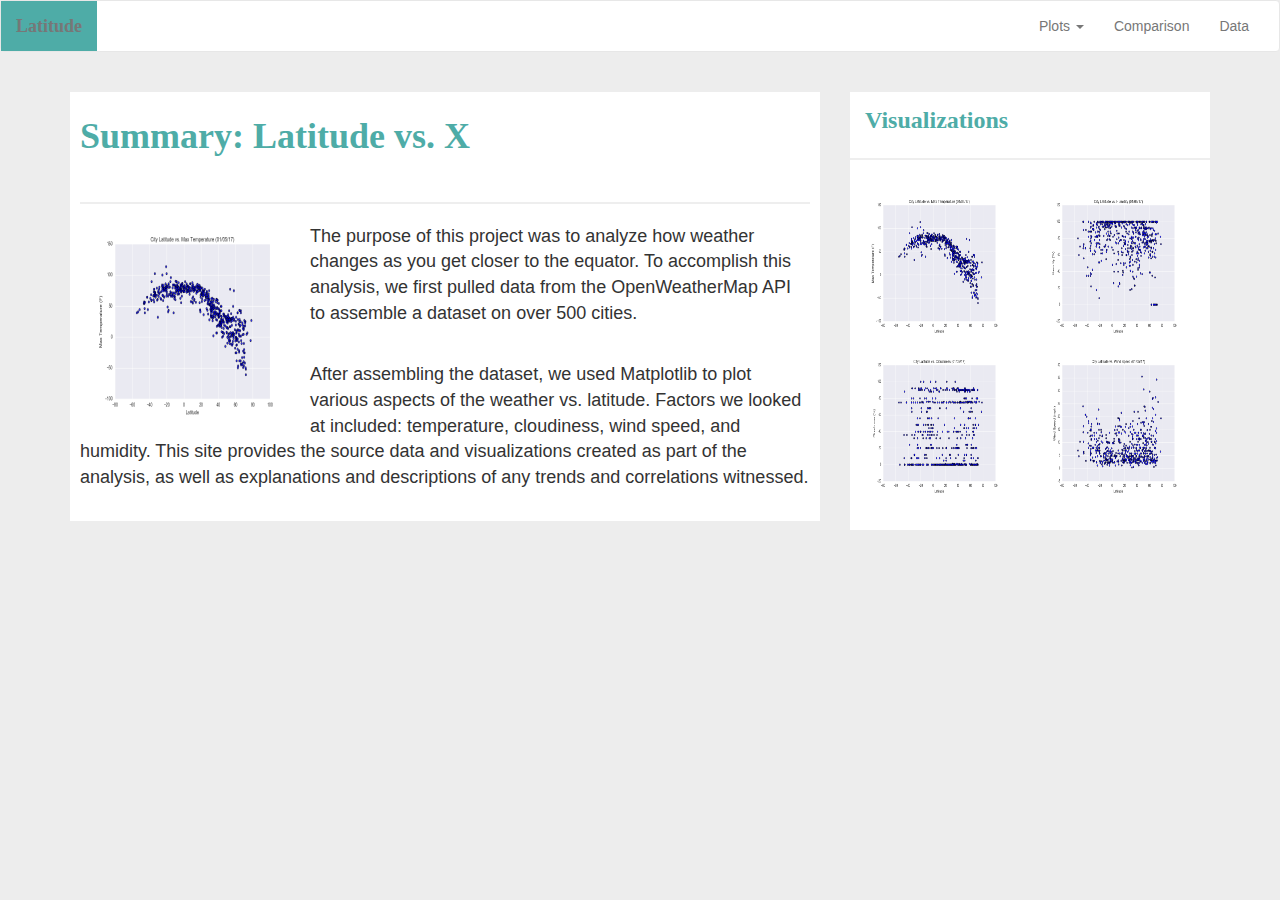
<file: index.html>
<!DOCTYPE html>
<html lang="en-us">
  <head>
    <meta charset="UTF-8">
    <meta name="viewport" content="width=device-width, initial-scale=1.0">
    <title>Web Visualization Dashboard (Latitude)</title>
    <link rel="stylesheet" href="https://maxcdn.bootstrapcdn.com/bootstrap/3.3.7/css/bootstrap.min.css">
    <link rel="stylesheet" href="style.css">
  </head>

  <body>

    <nav class="navbar navbar-default">
      <div class="container-fluid">
          <div class="navbar-header">
              <button type="button" class="navbar-toggle collapsed" data-toggle="collapse" data-target="#bs-example-navbar-collapse-1" aria-expanded="false">
                  <span class="sr-only">Toggle navigation</span>
                  <span class="icon-bar"></span>
                  <span class="icon-bar"></span>
                  <span class="icon-bar"></span>
              </button>
              <a class="navbar-brand" href="index.html"><b>Latitude</b></a>
          </div>

          <div class="collapse navbar-collapse" id="bs-example-navbar-collapse-1">
              <ul class="nav navbar-nav navbar-right">
                  <li class="dropdown">
                    <a href="#" class="dropdown-toggle" data-toggle="dropdown" role="button" aria-haspopup="true" aria-expanded="false">Plots <span class="caret"></span></a>
                    <ul class="dropdown-menu">
                        <li><a href="max-temp.html">Max Temperature</a></li>
                        <li><a href="humidity.html">Humidity</a></li>
                        <li><a href="cloudiness.html">Cloudiness</a></li>
                        <li><a href="wind-speed.html">Wind Speed</a></li>
                    </ul>
                  </li>
                  <li><a href="comparison.html">Comparison</a></li>
                  <li><a href="data.html">Data</a></li>
              </ul>
          </div>

      </div>
    </nav>
          
    <div class="container">
      <div class="row">
          <div class="col-md-8">
              <section class="summary">
                  <h1 id="sum-h1"><b>Summary: Latitude vs. X</b></h1>
                  <hr class="hr-page"/>
                  <img id="sum-pic" src="Resources/assets/images/Fig1.png" alt="City_Latitude_vs_Max_Temperature"/>
                  <p>The purpose of this project was to analyze how weather changes as you get closer to the equator. To accomplish this analysis, we first pulled data from the OpenWeatherMap API to assemble a dataset on over 500 cities.</p>
                  <br/>
                  <p>After assembling the dataset, we used Matplotlib to plot various aspects of the weather vs. latitude. Factors we looked at included: temperature, cloudiness, wind speed, and humidity. This site provides the source data and visualizations created as part of the analysis, as well as explanations and descriptions of any trends and correlations witnessed.</p>
              </section>
          </div>

          <div class="col-md-4">
              <section class="add-summary">
                  <h2 id="vis-h2"><b>Visualizations</b></h2>
                  <hr class="hr-page"/>
                  <div class="div_vis_img">
                      <a href="max-temp.html"><img class="vis_img" src="Resources/assets/images/Fig1.png" alt="City_Latitude_vs_Max_Temperature"/></a>
                      <a href="humidity.html"><img class="vis_img" src="Resources/assets/images/Fig2.png" alt="City_Latitude_vs_Humidity"/></a>
                      <a href="cloudiness.html"><img class="vis_img" src="Resources/assets/images/Fig3.png" alt="City_Latitude_vs_Cloudiness"></a>
                      <a href="wind-speed.html"><img class="vis_img" src="Resources/assets/images/Fig4.png" alt="City_Latitude_vs_Wind_Speed"></a>
                  </div>
              </section>
          </div>
      </div>
    </div>

    <script src="https://ajax.googleapis.com/ajax/libs/jquery/3.3.1/jquery.min.js"></script>
    <script src="https://maxcdn.bootstrapcdn.com/bootstrap/3.3.7/js/bootstrap.min.js"></script>

  </body>

</html>
</file>
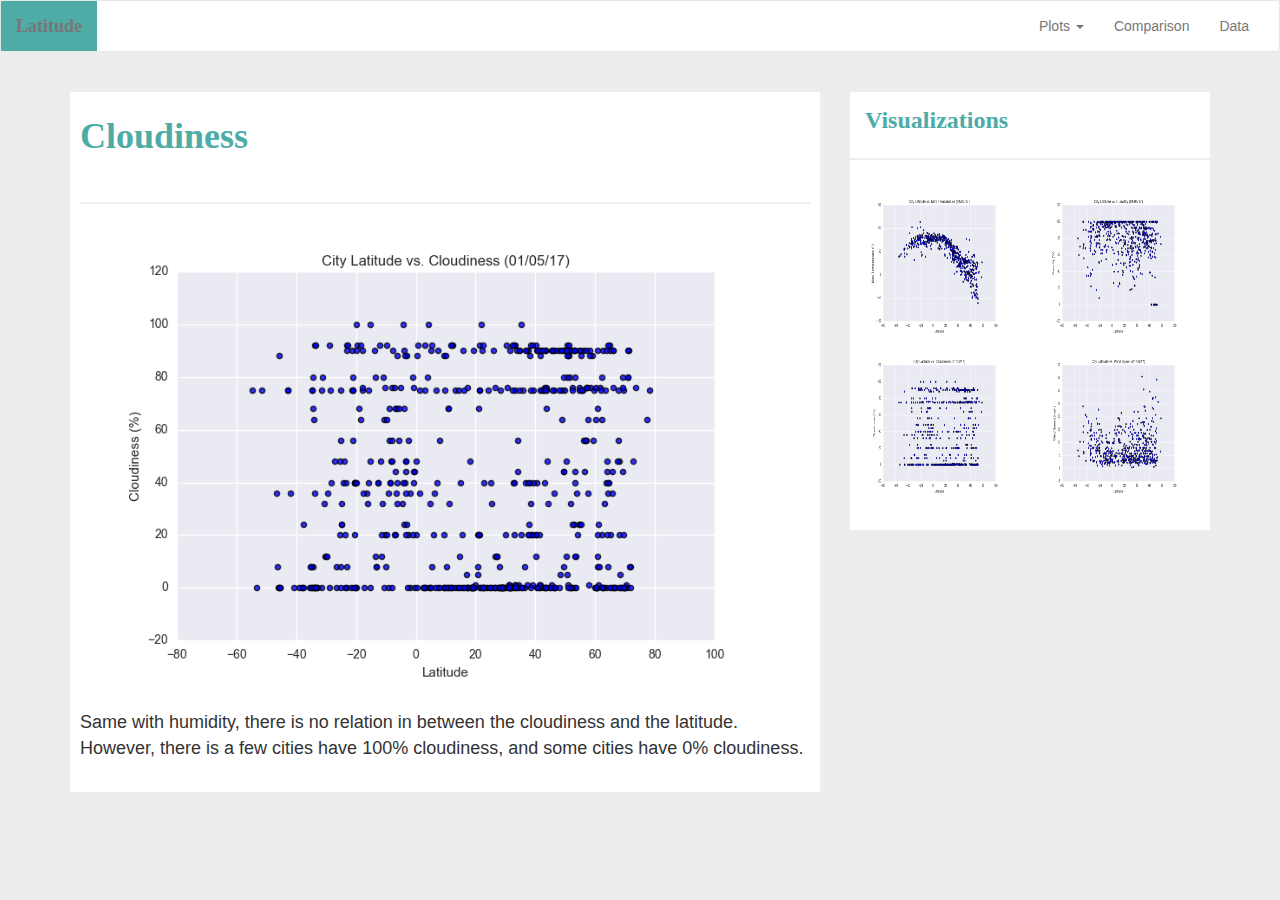
<file: cloudiness.html>
<!DOCTYPE html>
<html lang="en-us">
  <head>
    <meta charset="UTF-8">
    <meta name="viewport" content="width=device-width, initial-scale=1.0">
    <title>Web Visualization Dashboard (Latitude)</title>
    <link rel="stylesheet" href="https://maxcdn.bootstrapcdn.com/bootstrap/3.3.7/css/bootstrap.min.css">
    <link rel="stylesheet" href="style.css">
  </head>

  <body>

    <nav class="navbar navbar-default">
      <div class="container-fluid">
          <div class="navbar-header">
              <button type="button" class="navbar-toggle collapsed" data-toggle="collapse" data-target="#bs-example-navbar-collapse-1" aria-expanded="false">
                  <span class="sr-only">Toggle navigation</span>
                  <span class="icon-bar"></span>
                  <span class="icon-bar"></span>
                  <span class="icon-bar"></span>
              </button>
              <a class="navbar-brand" href="index.html"><b>Latitude</b></a>
          </div>

          <div class="collapse navbar-collapse" id="bs-example-navbar-collapse-1">
              <ul class="nav navbar-nav navbar-right">
                  <li class="dropdown">
                    <a href="#" class="dropdown-toggle" data-toggle="dropdown" role="button" aria-haspopup="true" aria-expanded="false">Plots <span class="caret"></span></a>
                    <ul class="dropdown-menu">
                        <li><a href="max-temp.html">Max Temperature</a></li>
                        <li><a href="humidity.html">Humidity</a></li>
                        <li><a href="cloudiness.html">Cloudiness</a></li>
                        <li><a href="wind-speed.html">Wind Speed</a></li>
                    </ul>
                  </li>
                  <li><a href="comparison.html">Comparison</a></li>
                  <li><a href="data.html">Data</a></li>
              </ul>
          </div>
      </div>
    </nav>

    <div class="container">
      <div class="row">
          <div class="col-md-8">
              <section class="summary">
                  <h1 id="sum-h1"><b>Cloudiness</b></h1>
                  <hr class="hr-page"/>
                  <img id="sum-pic-detail" src="Resources/assets/images/Fig3.png" alt="City_Latitude_vs_Cloudiness"/>
                  <p>Same with humidity, there is no relation in between the cloudiness and the latitude. However, there is a few cities have 100% cloudiness, and some cities have 0% cloudiness.</p>
              </section>
          </div>

          <div class="col-md-4">
              <section class="add-summary">
                  <h2 id="vis-h2"><b>Visualizations</b></h2>
                  <hr class="hr-page"/>
                  <div class="div_vis_img">
                      <a href="max-temp.html"><img class="vis_img" src="Resources/assets/images/Fig1.png" alt="City_Latitude_vs_Max_Temperature"/></a>
                      <a href="humidity.html"><img class="vis_img" src="Resources/assets/images/Fig2.png" alt="City_Latitude_vs_Humidity"/></a>
                      <a href="cloudiness.html"><img class="vis_img" src="Resources/assets/images/Fig3.png" alt="City_Latitude_vs_Cloudiness"></a>
                      <a href="wind-speed.html"><img class="vis_img" src="Resources/assets/images/Fig4.png" alt="City_Latitude_vs_Wind_Speed"></a>
                  </div>
              </section>
          </div>
      </div>
    </div>

    <script src="https://ajax.googleapis.com/ajax/libs/jquery/3.3.1/jquery.min.js"></script>
    <script src="https://maxcdn.bootstrapcdn.com/bootstrap/3.3.7/js/bootstrap.min.js"></script>

  </body>

</html>
</file>
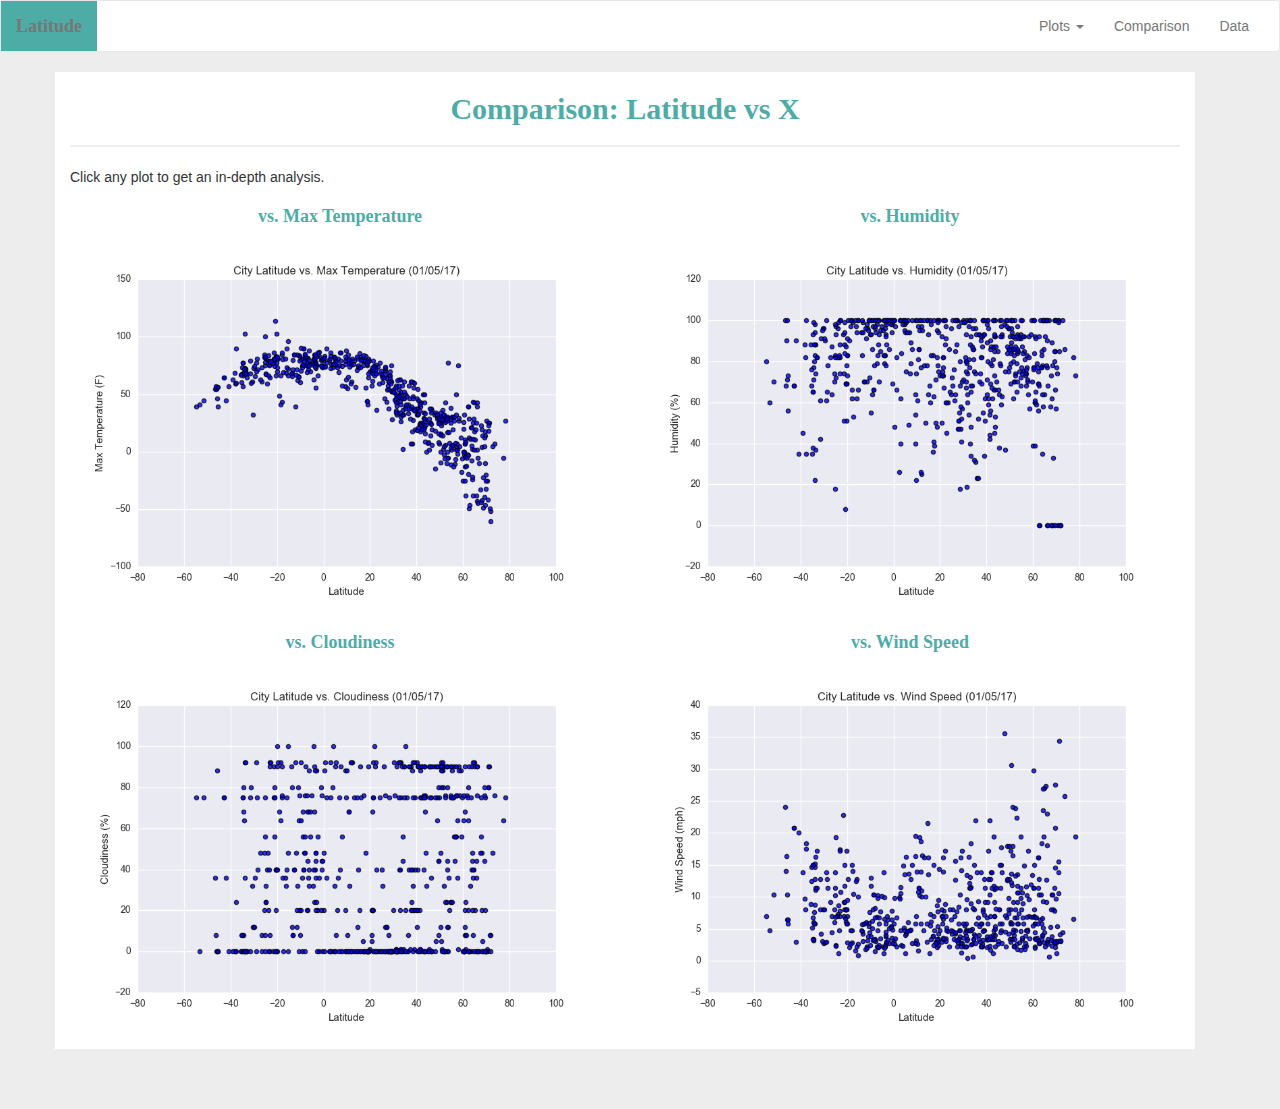
<file: comparison.html>
<!DOCTYPE html>
<html lang="en-us">
  <head>
    <meta charset="UTF-8">
    <meta name="viewport" content="width=device-width, initial-scale=1.0">
    <title>Web Visualization Dashboard (Latitude)</title>
    <link rel="stylesheet" href="https://maxcdn.bootstrapcdn.com/bootstrap/3.3.7/css/bootstrap.min.css">
    <link rel="stylesheet" href="style.css">
  </head>

  <body>

    <nav class="navbar navbar-default">
      <div class="container-fluid">
          <div class="navbar-header">
              <button type="button" class="navbar-toggle collapsed" data-toggle="collapse" data-target="#bs-example-navbar-collapse-1" aria-expanded="false">
                  <span class="sr-only">Toggle navigation</span>
                  <span class="icon-bar"></span>
                  <span class="icon-bar"></span>
                  <span class="icon-bar"></span>
              </button>
              <a class="navbar-brand" href="index.html"><b>Latitude</b></a>
          </div>

          <div class="collapse navbar-collapse" id="bs-example-navbar-collapse-1">
              <ul class="nav navbar-nav navbar-right">
                  <li class="dropdown">
                    <a href="#" class="dropdown-toggle" data-toggle="dropdown" role="button" aria-haspopup="true" aria-expanded="false">Plots <span class="caret"></span></a>
                    <ul class="dropdown-menu">
                        <li><a href="max-temp.html">Max Temperature</a></li>
                        <li><a href="humidity.html">Humidity</a></li>
                        <li><a href="cloudiness.html">Cloudiness</a></li>
                        <li><a href="wind-speed.html">Wind Speed</a></li>
                    </ul>
                  </li>
                  <li><a href="comparison.html">Comparison</a></li>
                  <li><a href="data.html">Data</a></li>
              </ul>
          </div>
      </div>
    </nav>

    <div class="container">
        <div class="comp row">
                <div class="col-md-12">
                        <h2 class="comp-h2"><b>Comparison: Latitude vs X</b></h2>
                        <hr class="hr-page"/>
                        <p>Click any plot to get an in-depth analysis.</p>
                </div>
                <div class="col-md-6 col-sm-12 col-xs-12">
                    <h4 class="comp-h4"><b>vs. Max Temperature</b></h4>
                    <a  href="max-temp.html"><img class="img-responsive comp_img" src="Resources/assets/images/Fig1.png" alt="City_Latitude_vs_Max_Temperature"/></a>
                </div>
                <div class="col-md-6 col-sm-12 col-xs-12">
                    <h4 class="comp-h4"><b>vs. Humidity</b></h4>
                    <a  href="humidity.html"><img class="img-responsive comp_img" src="Resources/assets/images/Fig2.png" alt="City_Latitude_vs_Humidity"/></a>
                </div>
                <div class="col-md-6 col-sm-12 col-xs-12">
                    <h4 class="comp-h4"><b>vs. Cloudiness</b></h4>
                    <a href="cloudiness.html"><img class="img-responsive comp_img" src="Resources/assets/images/Fig3.png" alt="City_Latitude_vs_Cloudiness"></a>
                </div>
                <div class="col-md-6 col-sm-12 col-xs-12">
                    <h4 class="comp-h4"><b>vs. Wind Speed</b></h4>
                    <a href="wind-speed.html"><img class="img-responsive comp_img" src="Resources/assets/images/Fig4.png" alt="City_Latitude_vs_Wind_Speed"></a>
                </div>
        </div>           
    </div>

    <script src="https://ajax.googleapis.com/ajax/libs/jquery/3.3.1/jquery.min.js"></script>
    <script src="https://maxcdn.bootstrapcdn.com/bootstrap/3.3.7/js/bootstrap.min.js"></script>

  </body>

</html>
</file>
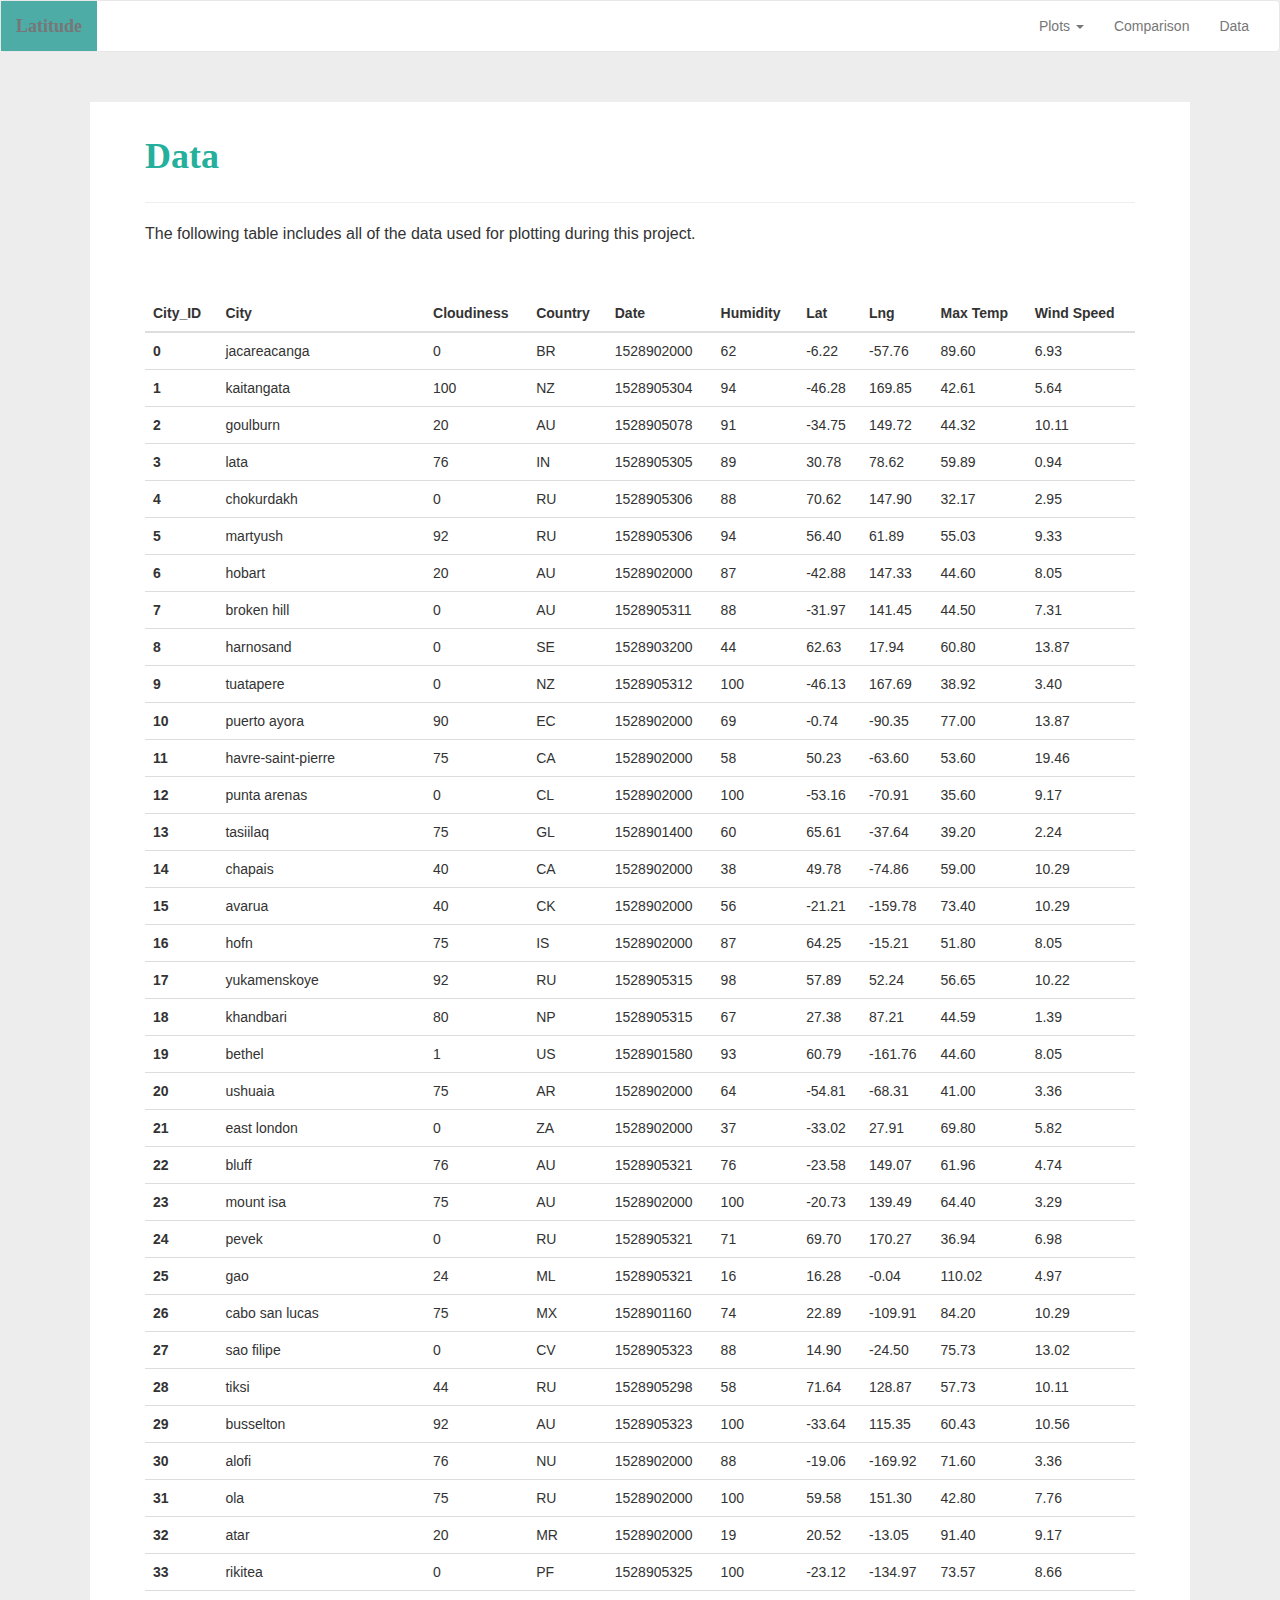
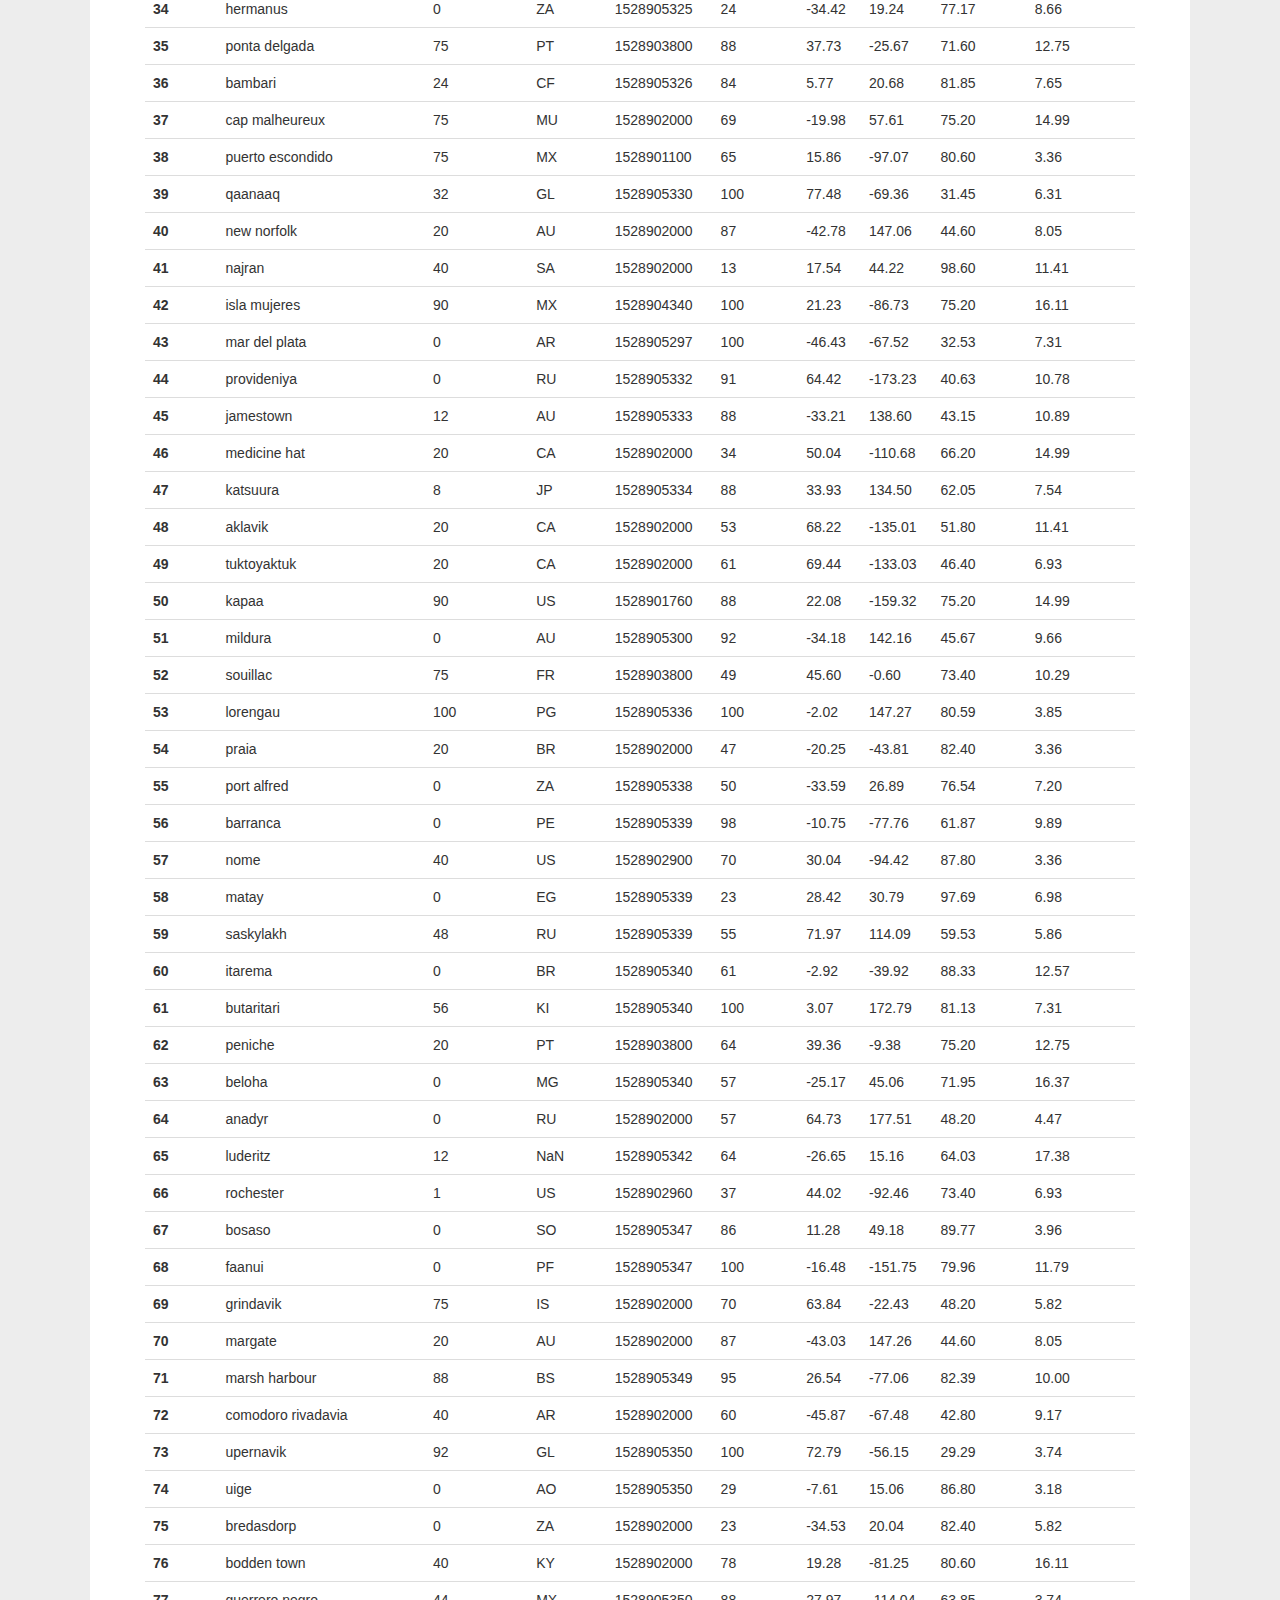
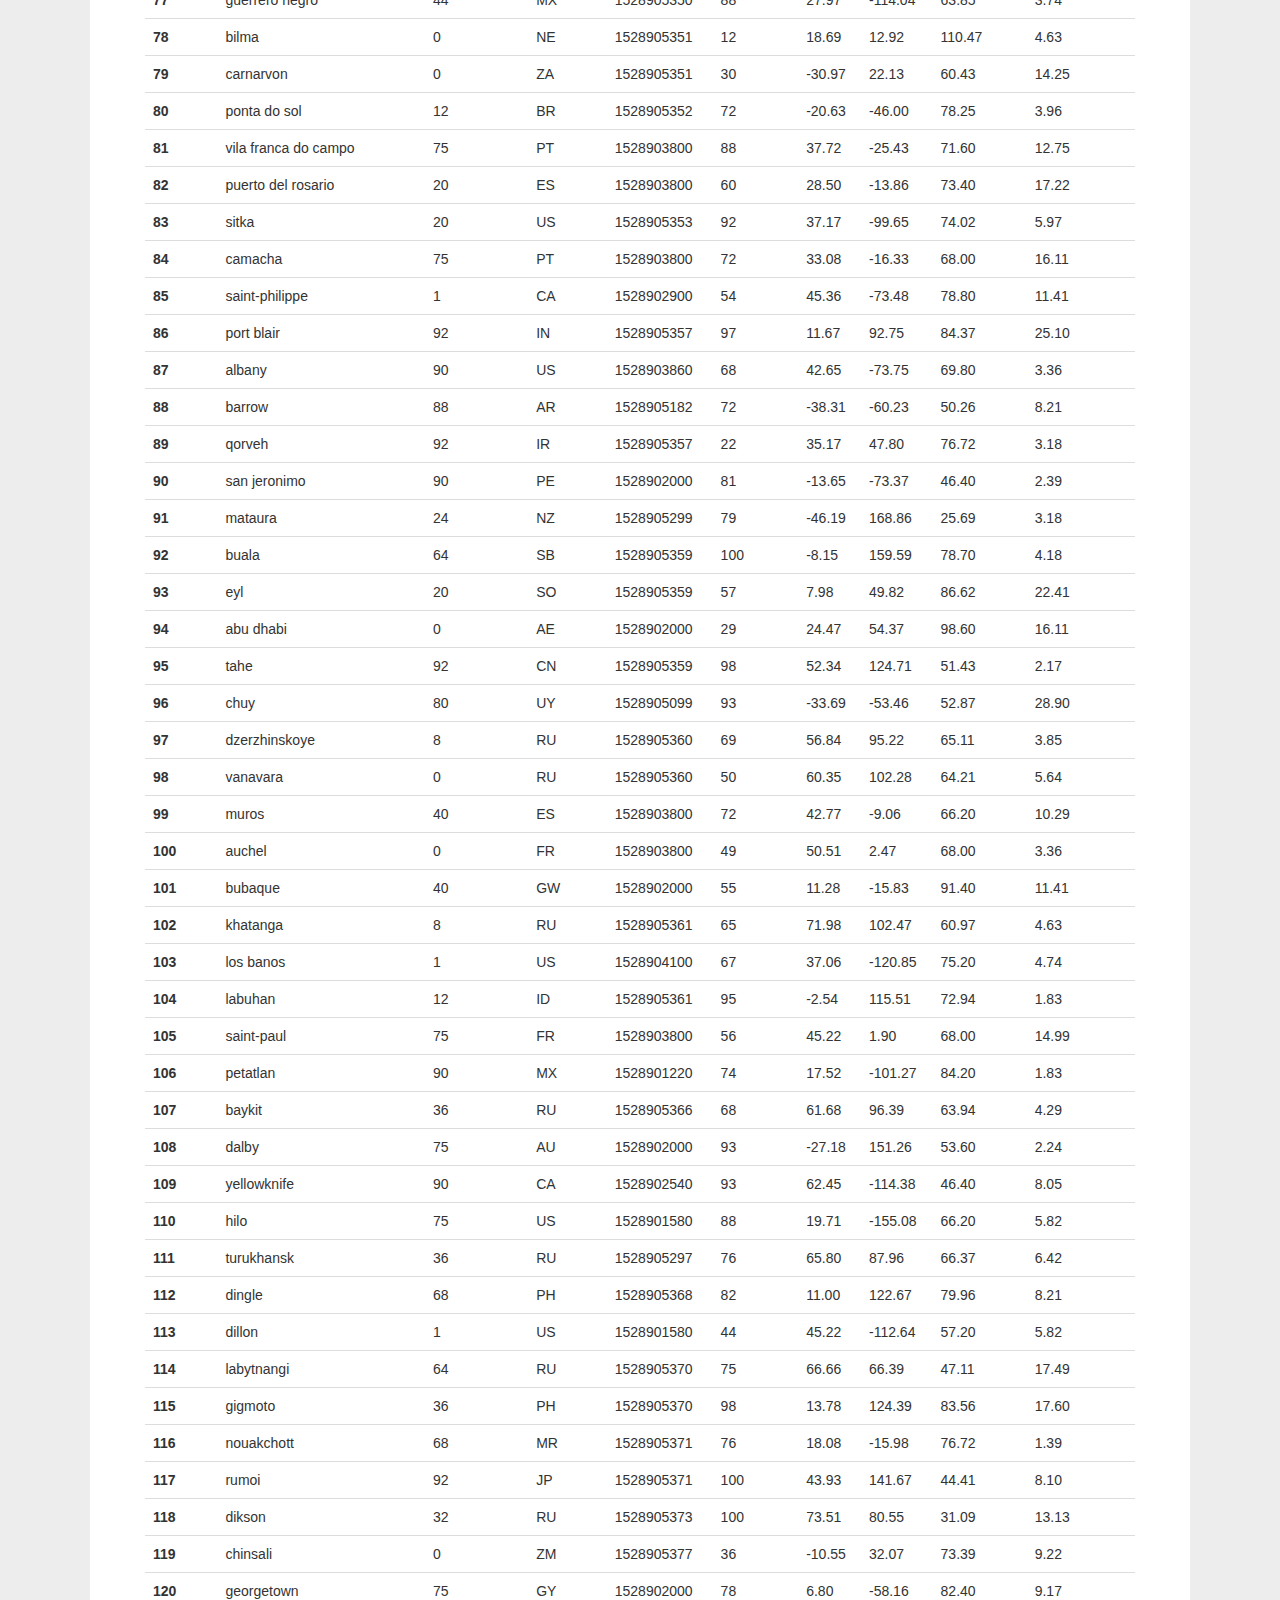
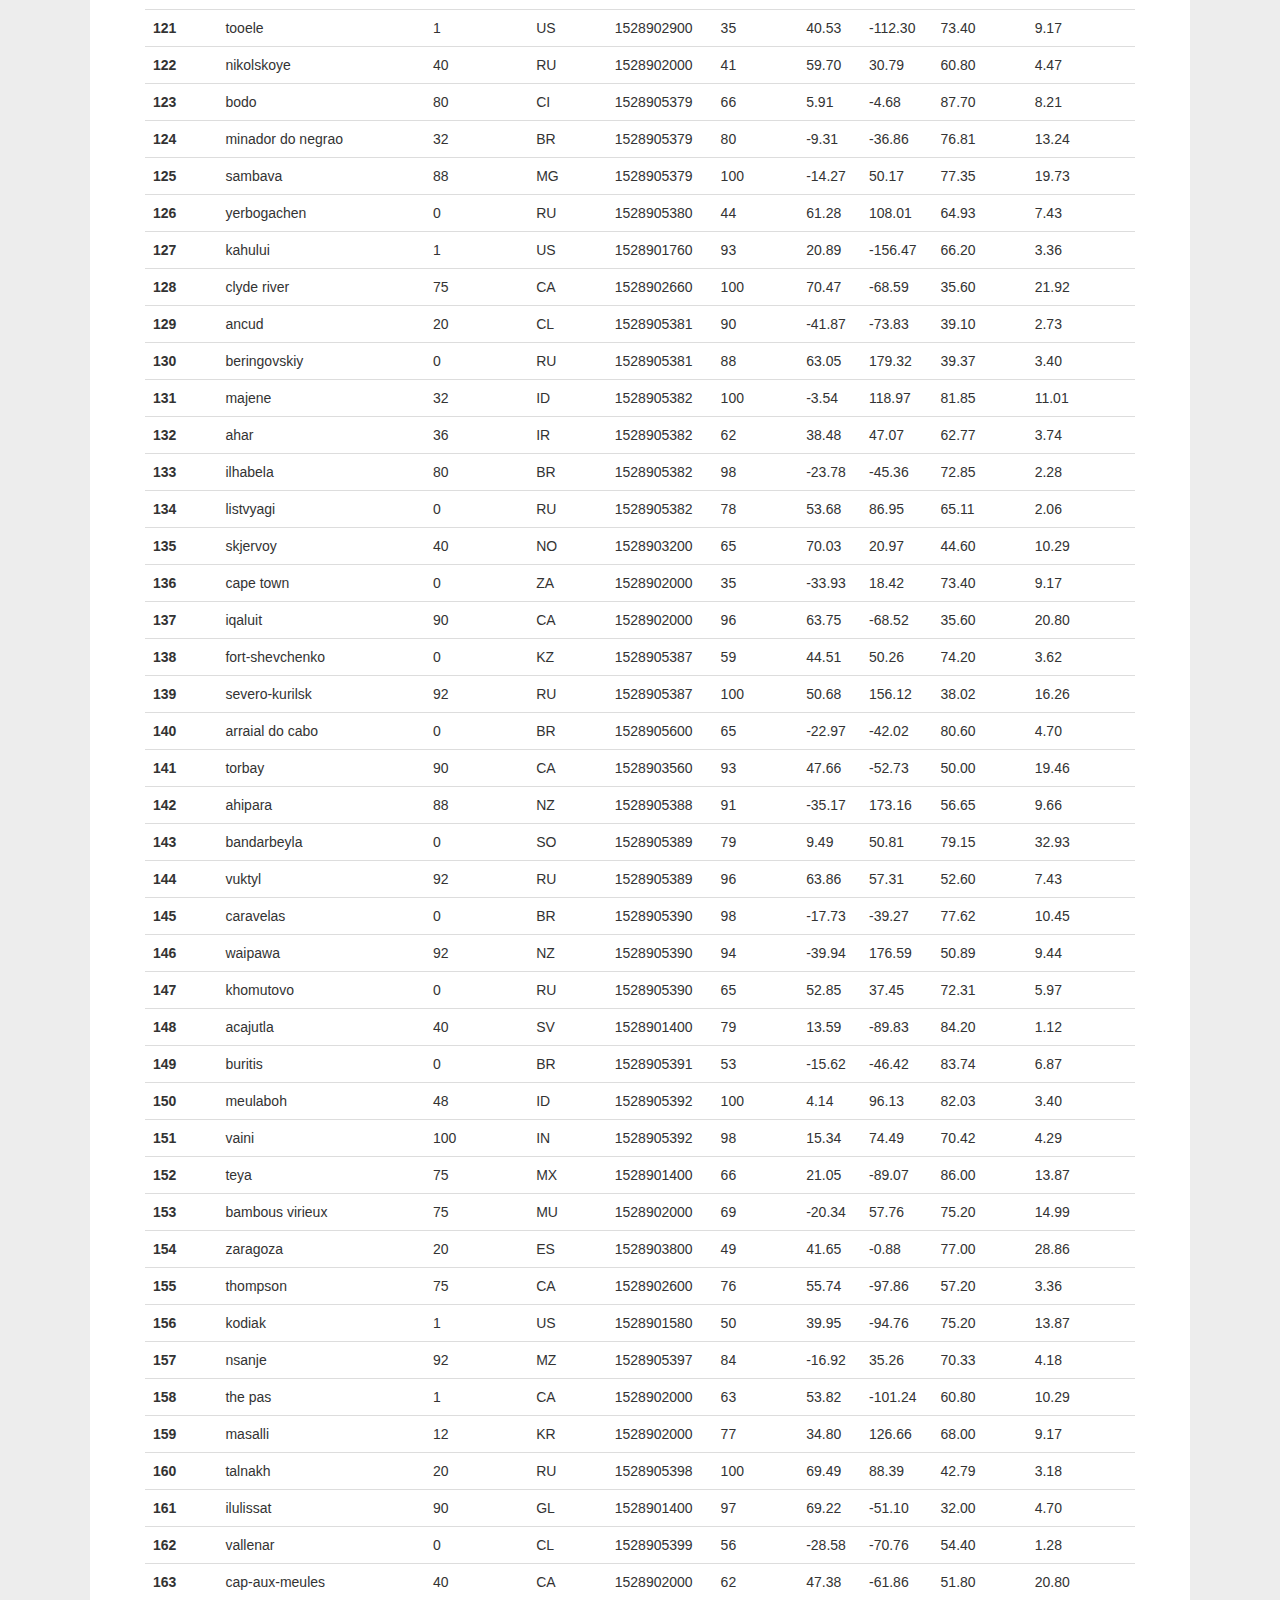
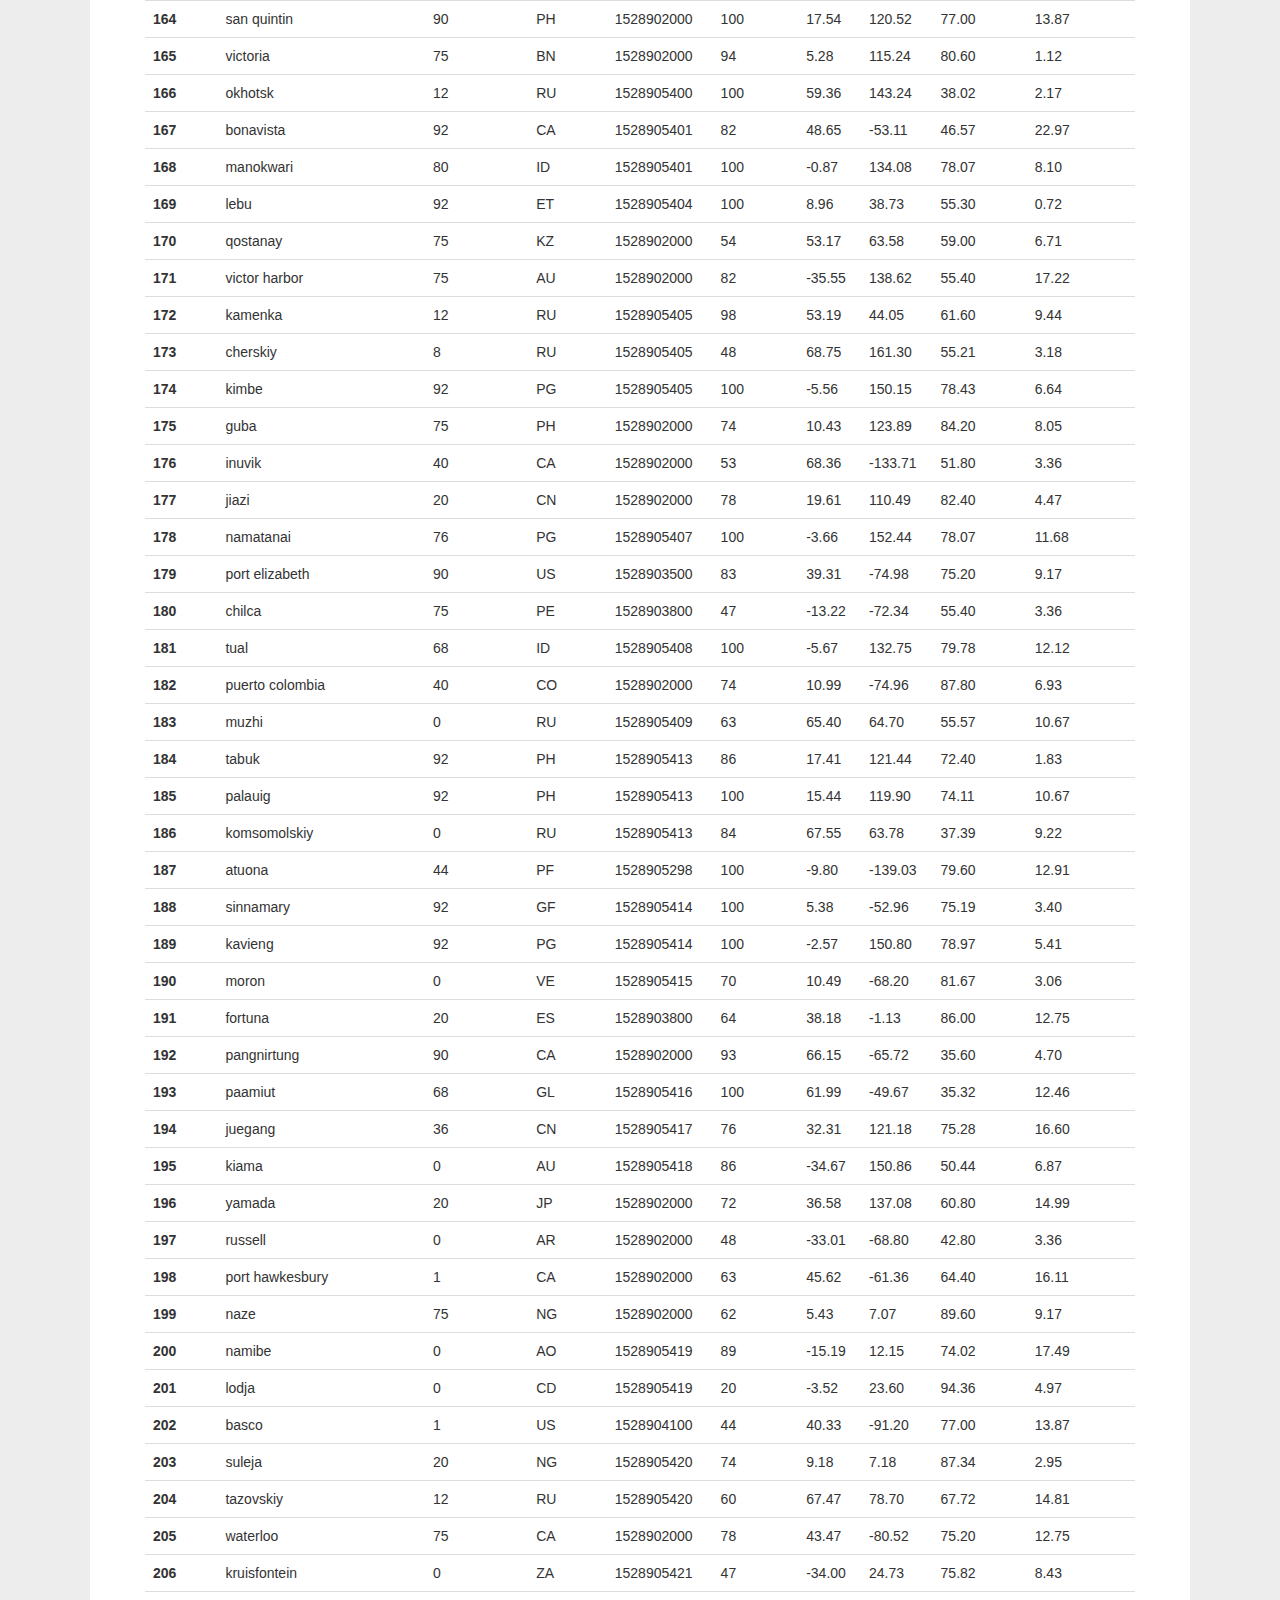
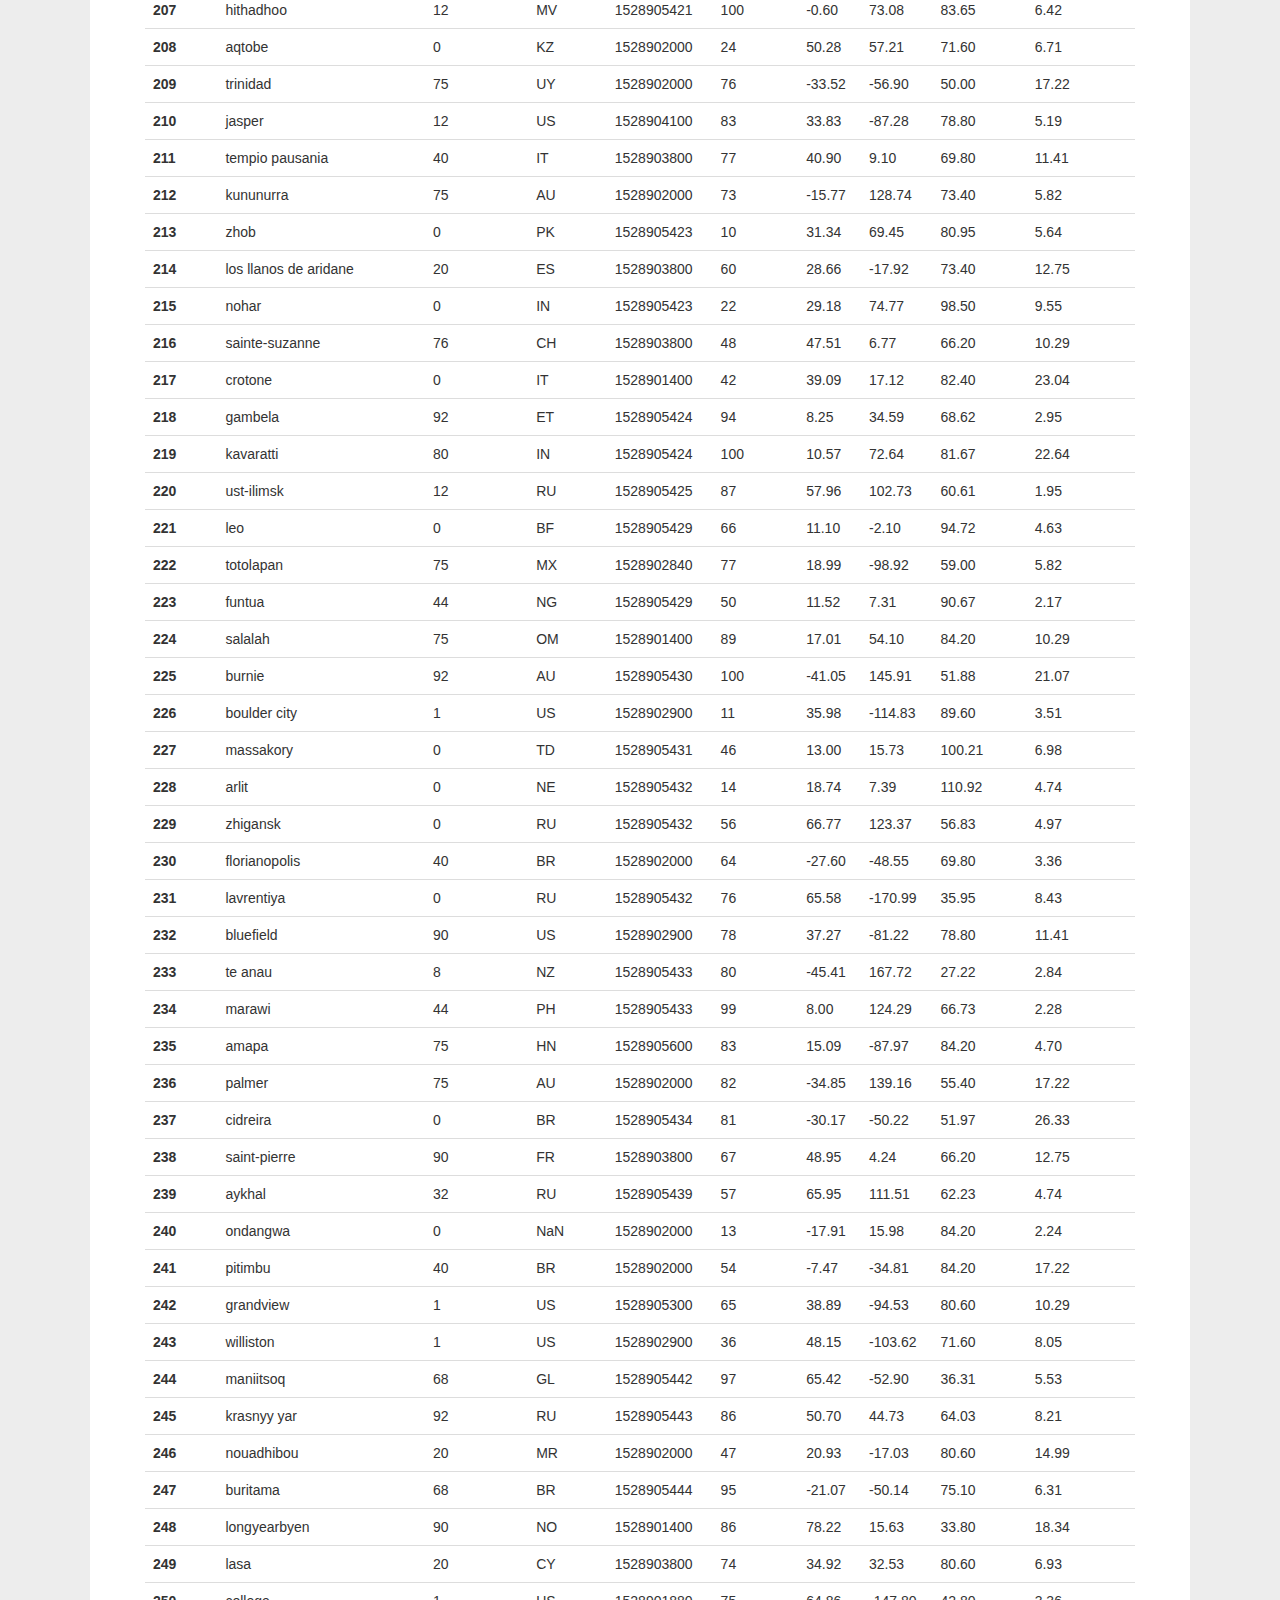
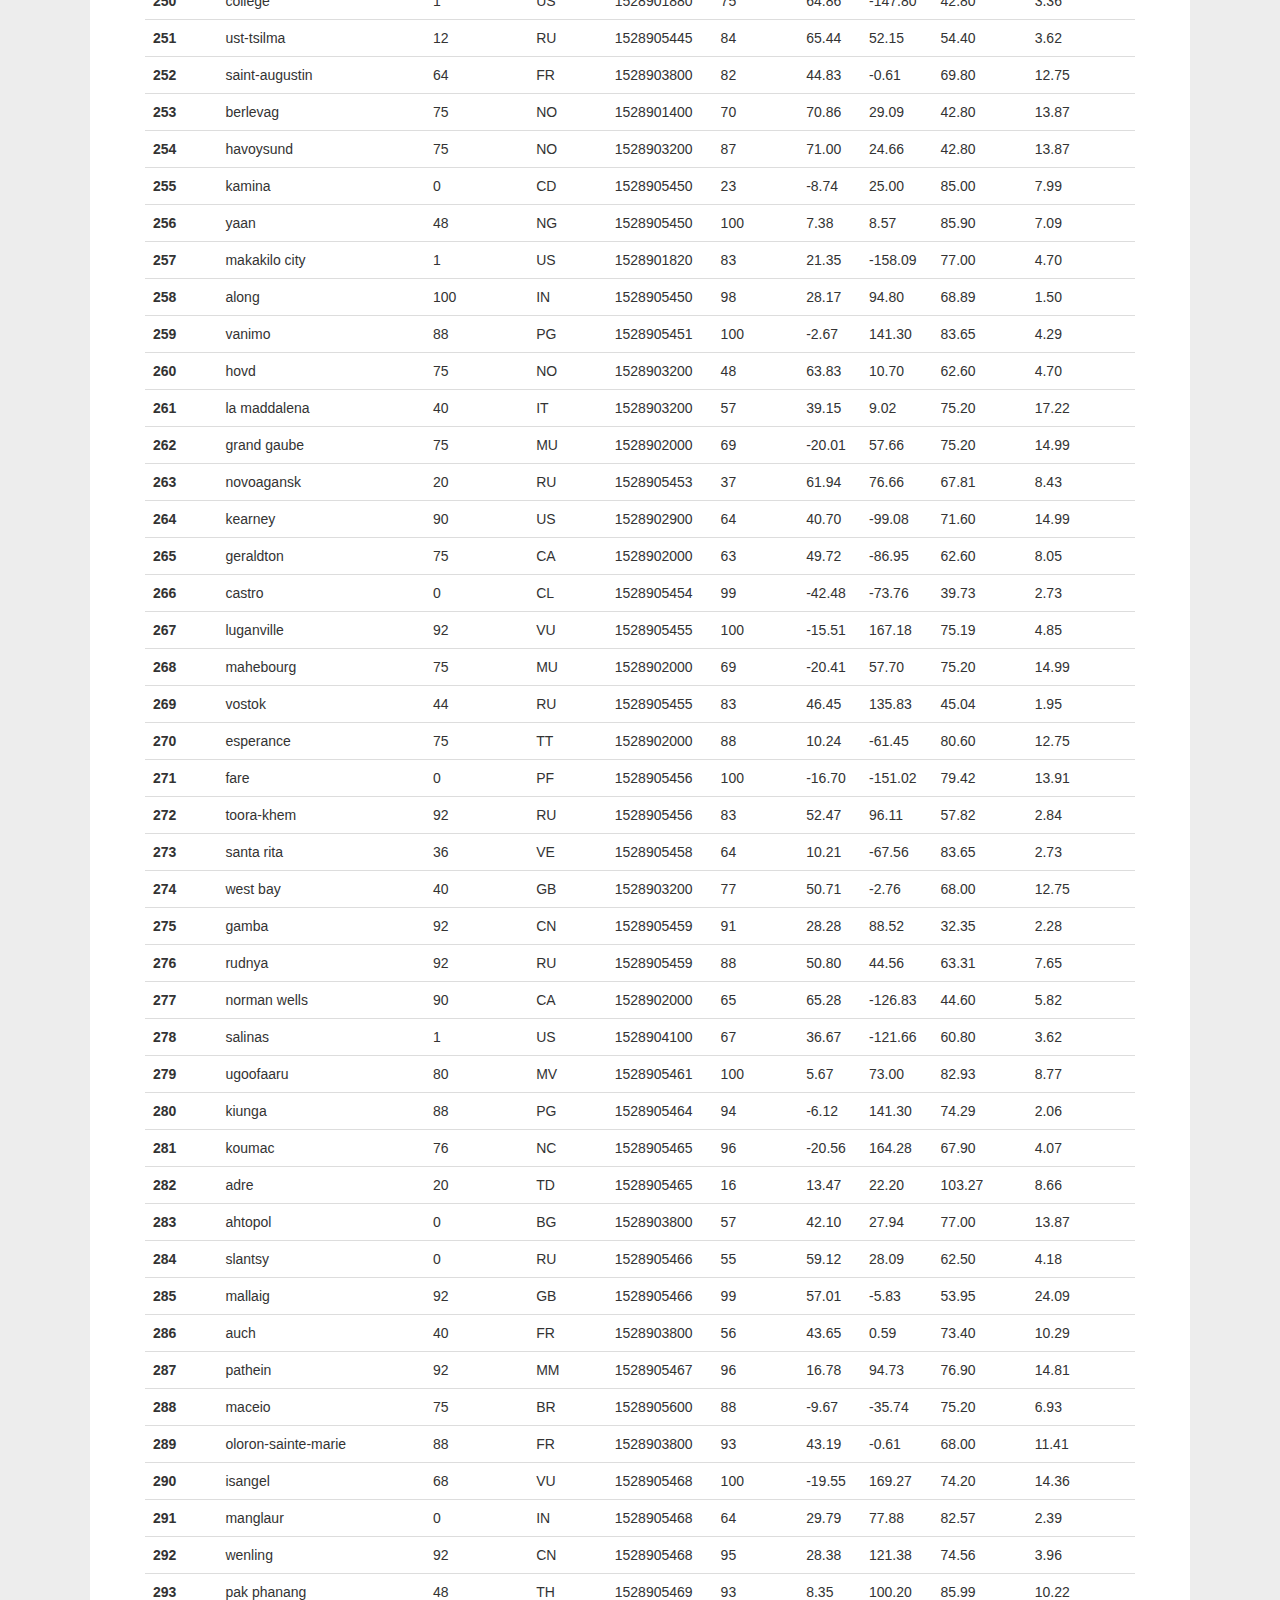
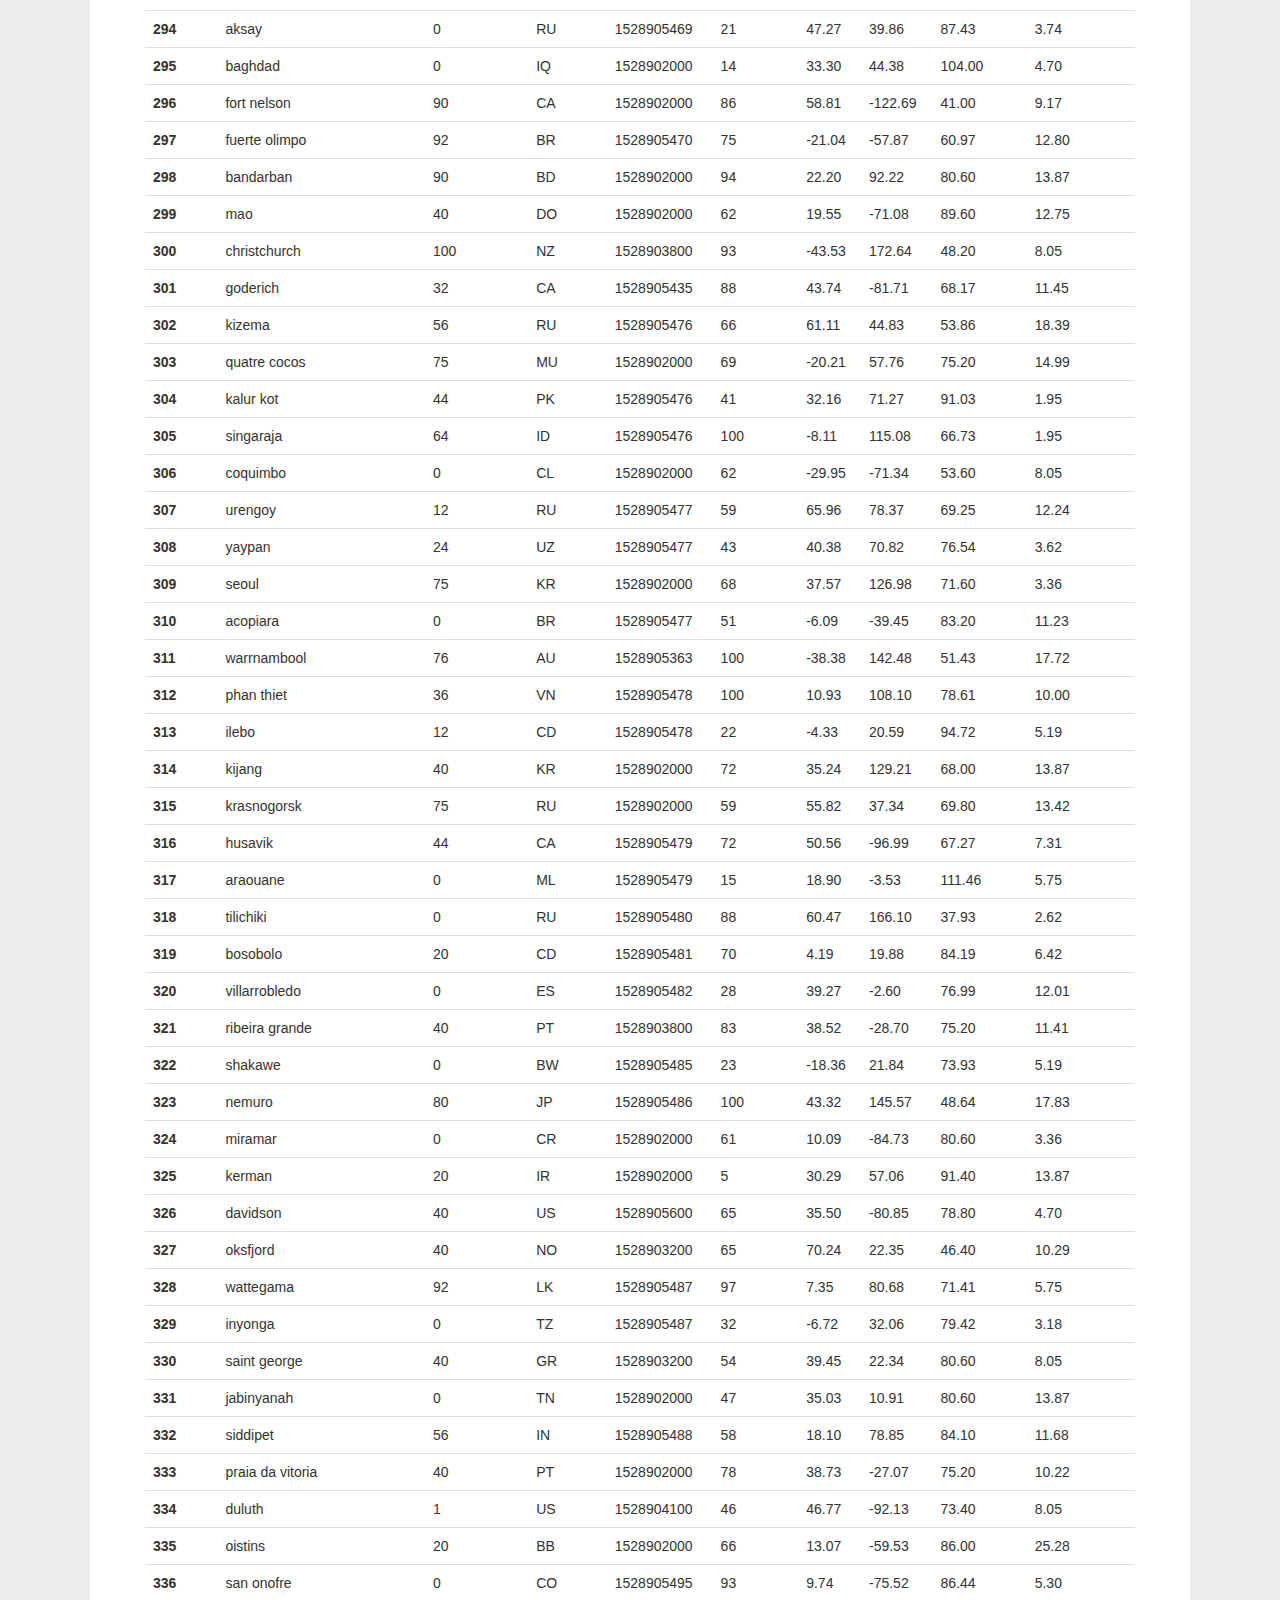
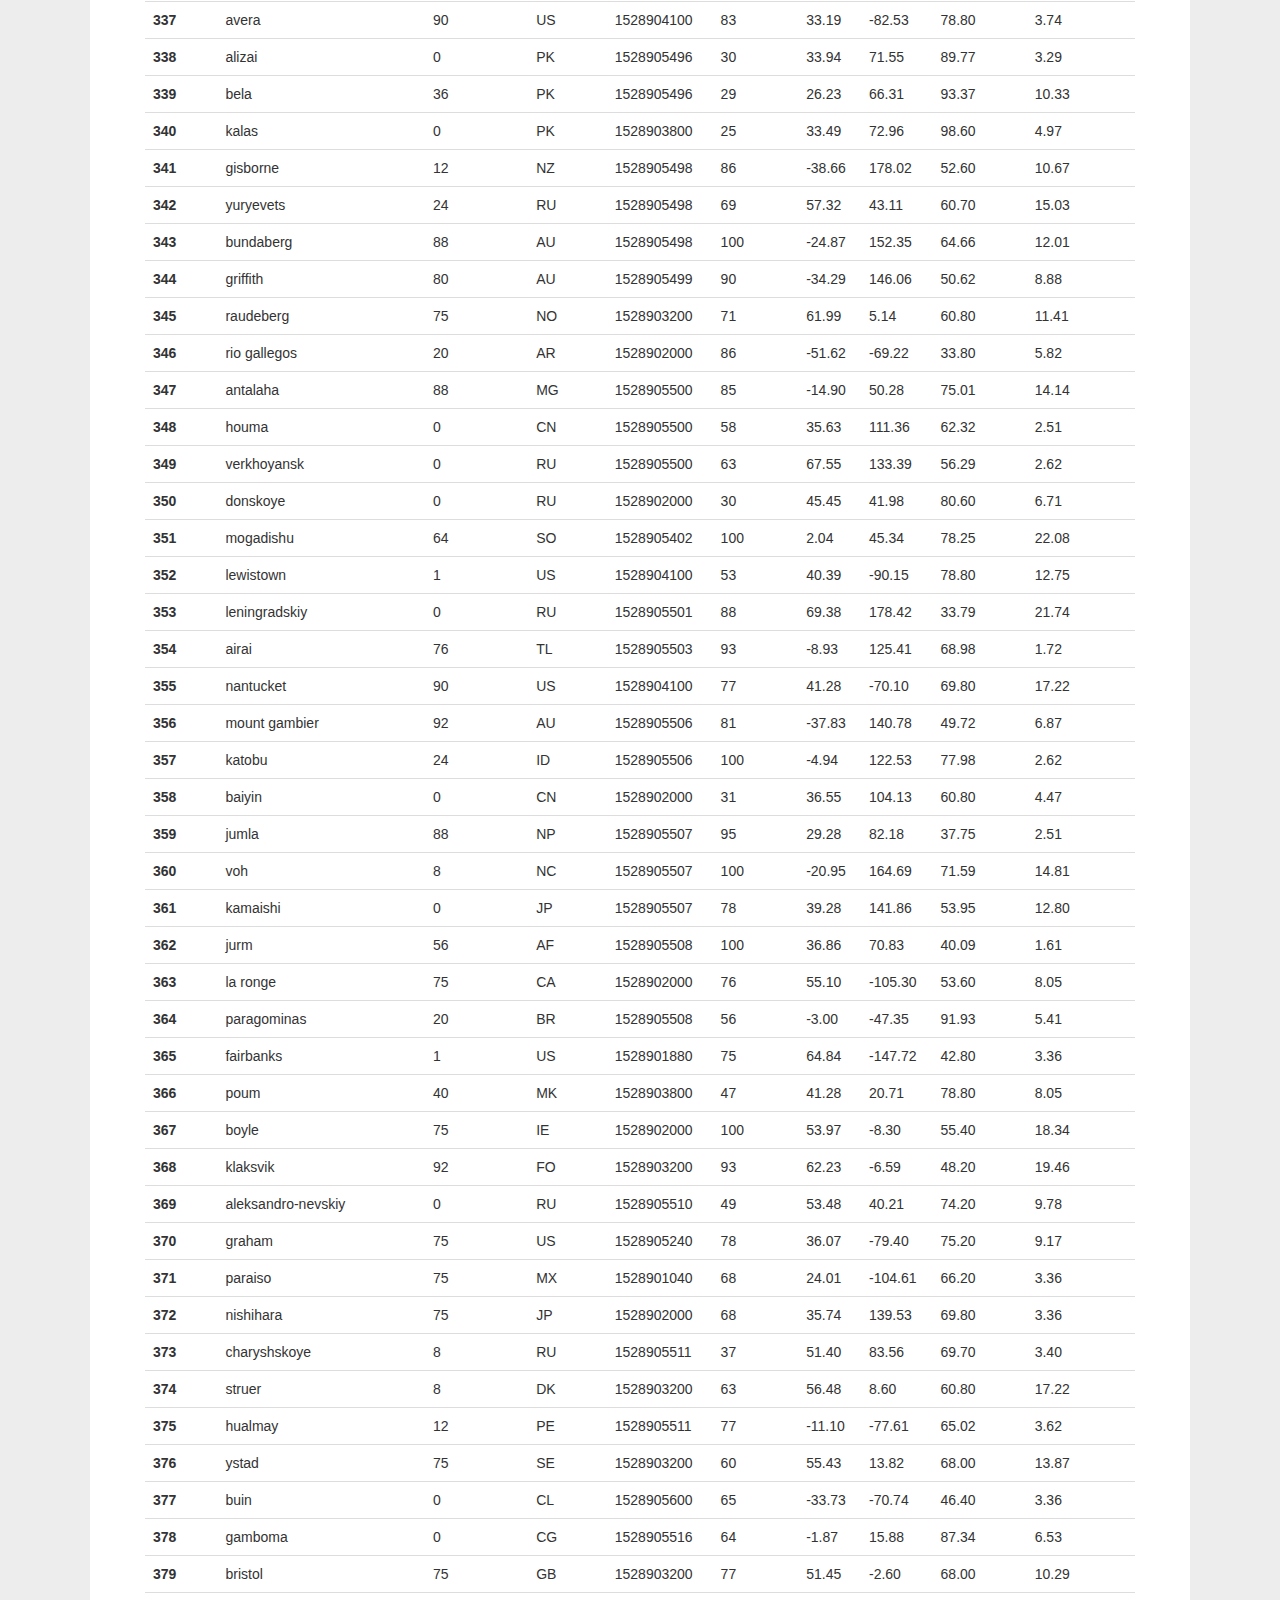
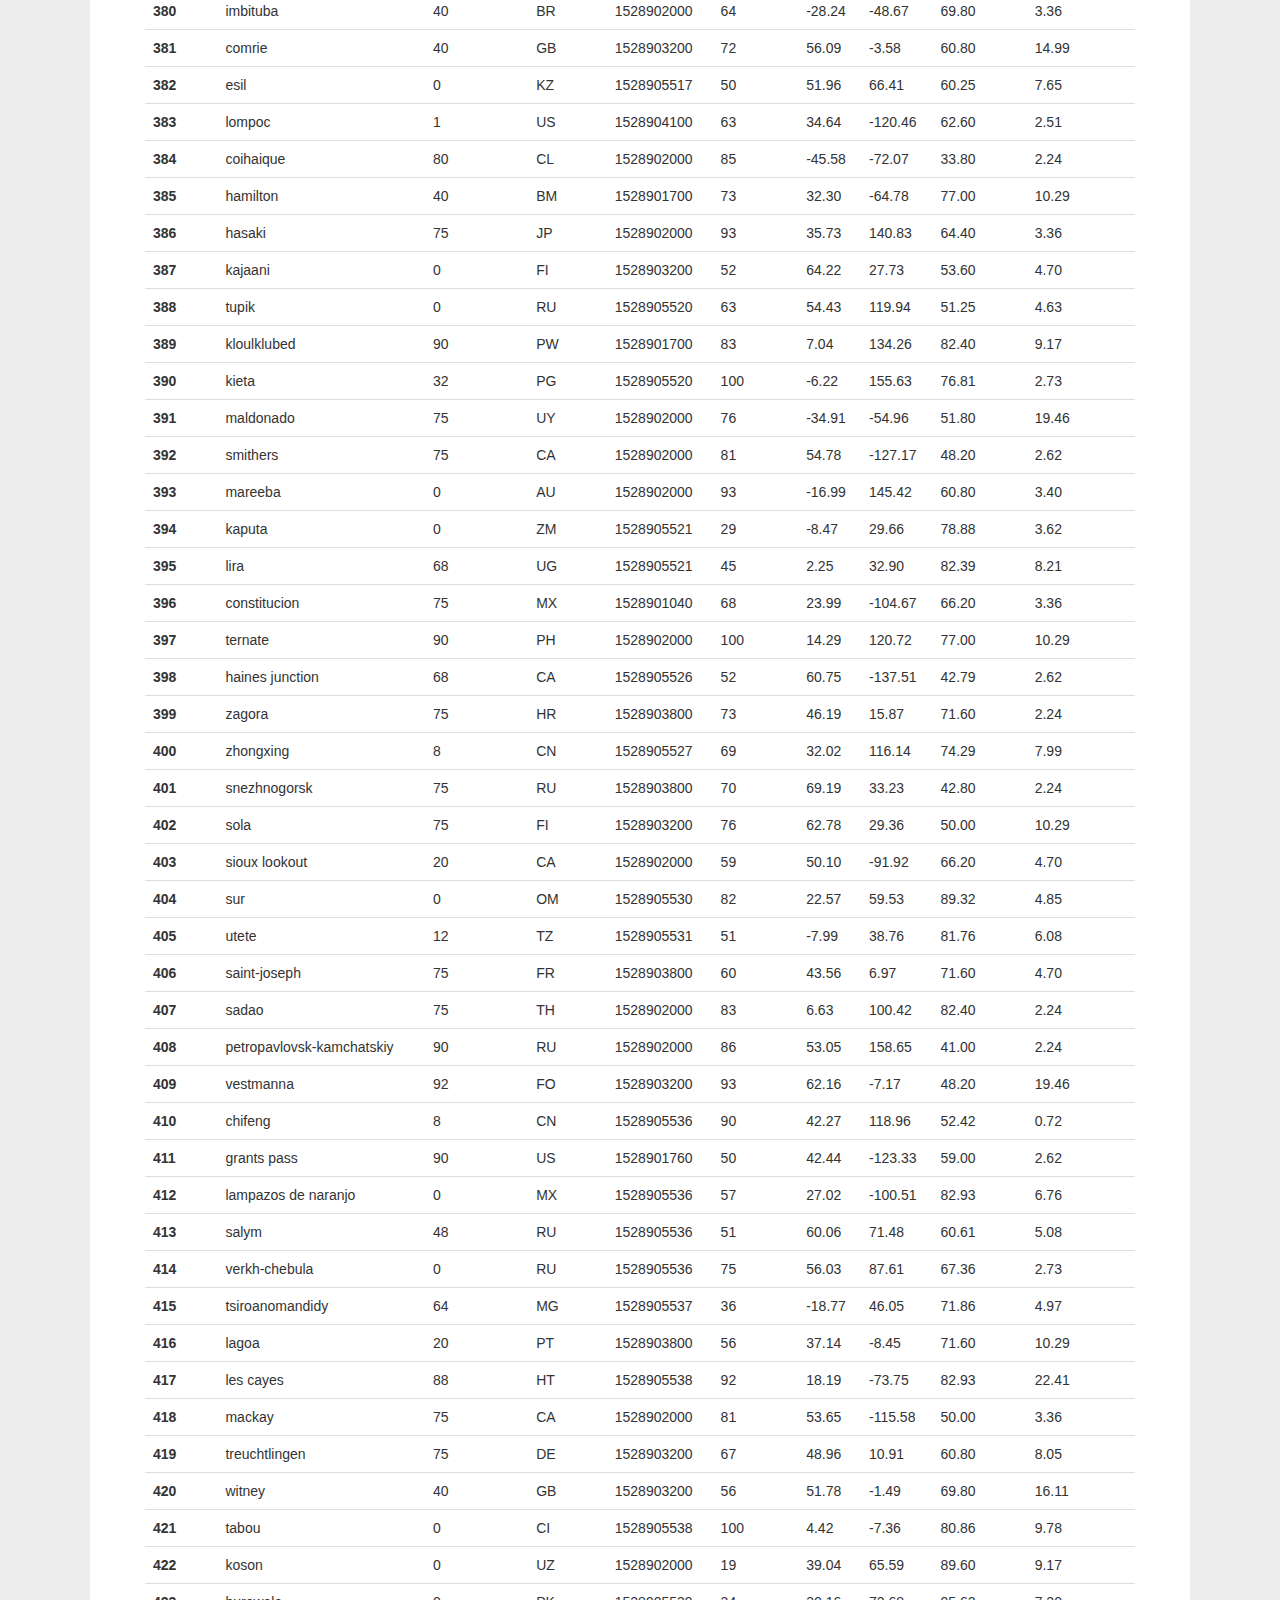
<file: data.html>
<!DOCTYPE html>
<html lang="en-us">
  <head>
    <meta charset="UTF-8">
    <meta name="viewport" content="width=device-width, initial-scale=1.0">
    <title>Web Visualization Dashboard (Latitude)</title>
    <link rel="stylesheet" href="https://maxcdn.bootstrapcdn.com/bootstrap/3.3.7/css/bootstrap.min.css">
    <link rel="stylesheet" href="style.css">
  </head>

  <body>

    <nav class="navbar navbar-default">
      <div class="container-fluid">
          <div class="navbar-header">
              <button type="button" class="navbar-toggle collapsed" data-toggle="collapse" data-target="#bs-example-navbar-collapse-1" aria-expanded="false">
                  <span class="sr-only">Toggle navigation</span>
                  <span class="icon-bar"></span>
                  <span class="icon-bar"></span>
                  <span class="icon-bar"></span>
              </button>
              <a class="navbar-brand" href="index.html"><b>Latitude</b></a>
          </div>

          <div class="collapse navbar-collapse" id="bs-example-navbar-collapse-1">
              <ul class="nav navbar-nav navbar-right">
                  <li class="dropdown">
                    <a href="#" class="dropdown-toggle" data-toggle="dropdown" role="button" aria-haspopup="true" aria-expanded="false">Plots <span class="caret"></span></a>
                    <ul class="dropdown-menu">
                        <li><a href="max-temp.html">Max Temperature</a></li>
                        <li><a href="humidity.html">Humidity</a></li>
                        <li><a href="cloudiness.html">Cloudiness</a></li>
                        <li><a href="wind-speed.html">Wind Speed</a></li>
                    </ul>
                  </li>
                  <li><a href="comparison.html">Comparison</a></li>
                  <li><a href="data.html">Data</a></li>
              </ul>
          </div>          
      </div>
    </nav>

    <div class="tab container">
      <div class="data-city row">
          <div class="col-md-12 col-sm-12 col-xs-12">
              <h1 class="data-h1"><b>Data</b></h1>
              <hr/>
              <p class="data-p">The following table includes all of the data used for plotting during this project.</p>
          
            <div class=table-responsive>
                  <table class="table">
                      <thead>
                        <tr style="text-align: left;">
                          <th>City_ID</th>
                          <th>City</th>
                          <th>Cloudiness</th>
                          <th>Country</th>
                          <th>Date</th>
                          <th>Humidity</th>
                          <th>Lat</th>
                          <th>Lng</th>
                          <th>Max Temp</th>
                          <th>Wind Speed</th>
                        </tr>
                      </thead>
                      <tbody>
                        <tr>
                          <th>0</th>
                          <td>jacareacanga</td>
                          <td>0</td>
                          <td>BR</td>
                          <td>1528902000</td>
                          <td>62</td>
                          <td>-6.22</td>
                          <td>-57.76</td>
                          <td>89.60</td>
                          <td>6.93</td>
                        </tr>
                        <tr>
                          <th>1</th>
                          <td>kaitangata</td>
                          <td>100</td>
                          <td>NZ</td>
                          <td>1528905304</td>
                          <td>94</td>
                          <td>-46.28</td>
                          <td>169.85</td>
                          <td>42.61</td>
                          <td>5.64</td>
                        </tr>
                        <tr>
                          <th>2</th>
                          <td>goulburn</td>
                          <td>20</td>
                          <td>AU</td>
                          <td>1528905078</td>
                          <td>91</td>
                          <td>-34.75</td>
                          <td>149.72</td>
                          <td>44.32</td>
                          <td>10.11</td>
                        </tr>
                        <tr>
                          <th>3</th>
                          <td>lata</td>
                          <td>76</td>
                          <td>IN</td>
                          <td>1528905305</td>
                          <td>89</td>
                          <td>30.78</td>
                          <td>78.62</td>
                          <td>59.89</td>
                          <td>0.94</td>
                        </tr>
                        <tr>
                          <th>4</th>
                          <td>chokurdakh</td>
                          <td>0</td>
                          <td>RU</td>
                          <td>1528905306</td>
                          <td>88</td>
                          <td>70.62</td>
                          <td>147.90</td>
                          <td>32.17</td>
                          <td>2.95</td>
                        </tr>
                        <tr>
                          <th>5</th>
                          <td>martyush</td>
                          <td>92</td>
                          <td>RU</td>
                          <td>1528905306</td>
                          <td>94</td>
                          <td>56.40</td>
                          <td>61.89</td>
                          <td>55.03</td>
                          <td>9.33</td>
                        </tr>
                        <tr>
                          <th>6</th>
                          <td>hobart</td>
                          <td>20</td>
                          <td>AU</td>
                          <td>1528902000</td>
                          <td>87</td>
                          <td>-42.88</td>
                          <td>147.33</td>
                          <td>44.60</td>
                          <td>8.05</td>
                        </tr>
                        <tr>
                          <th>7</th>
                          <td>broken hill</td>
                          <td>0</td>
                          <td>AU</td>
                          <td>1528905311</td>
                          <td>88</td>
                          <td>-31.97</td>
                          <td>141.45</td>
                          <td>44.50</td>
                          <td>7.31</td>
                        </tr>
                        <tr>
                          <th>8</th>
                          <td>harnosand</td>
                          <td>0</td>
                          <td>SE</td>
                          <td>1528903200</td>
                          <td>44</td>
                          <td>62.63</td>
                          <td>17.94</td>
                          <td>60.80</td>
                          <td>13.87</td>
                        </tr>
                        <tr>
                          <th>9</th>
                          <td>tuatapere</td>
                          <td>0</td>
                          <td>NZ</td>
                          <td>1528905312</td>
                          <td>100</td>
                          <td>-46.13</td>
                          <td>167.69</td>
                          <td>38.92</td>
                          <td>3.40</td>
                        </tr>
                        <tr>
                          <th>10</th>
                          <td>puerto ayora</td>
                          <td>90</td>
                          <td>EC</td>
                          <td>1528902000</td>
                          <td>69</td>
                          <td>-0.74</td>
                          <td>-90.35</td>
                          <td>77.00</td>
                          <td>13.87</td>
                        </tr>
                        <tr>
                          <th>11</th>
                          <td>havre-saint-pierre</td>
                          <td>75</td>
                          <td>CA</td>
                          <td>1528902000</td>
                          <td>58</td>
                          <td>50.23</td>
                          <td>-63.60</td>
                          <td>53.60</td>
                          <td>19.46</td>
                        </tr>
                        <tr>
                          <th>12</th>
                          <td>punta arenas</td>
                          <td>0</td>
                          <td>CL</td>
                          <td>1528902000</td>
                          <td>100</td>
                          <td>-53.16</td>
                          <td>-70.91</td>
                          <td>35.60</td>
                          <td>9.17</td>
                        </tr>
                        <tr>
                          <th>13</th>
                          <td>tasiilaq</td>
                          <td>75</td>
                          <td>GL</td>
                          <td>1528901400</td>
                          <td>60</td>
                          <td>65.61</td>
                          <td>-37.64</td>
                          <td>39.20</td>
                          <td>2.24</td>
                        </tr>
                        <tr>
                          <th>14</th>
                          <td>chapais</td>
                          <td>40</td>
                          <td>CA</td>
                          <td>1528902000</td>
                          <td>38</td>
                          <td>49.78</td>
                          <td>-74.86</td>
                          <td>59.00</td>
                          <td>10.29</td>
                        </tr>
                        <tr>
                          <th>15</th>
                          <td>avarua</td>
                          <td>40</td>
                          <td>CK</td>
                          <td>1528902000</td>
                          <td>56</td>
                          <td>-21.21</td>
                          <td>-159.78</td>
                          <td>73.40</td>
                          <td>10.29</td>
                        </tr>
                        <tr>
                          <th>16</th>
                          <td>hofn</td>
                          <td>75</td>
                          <td>IS</td>
                          <td>1528902000</td>
                          <td>87</td>
                          <td>64.25</td>
                          <td>-15.21</td>
                          <td>51.80</td>
                          <td>8.05</td>
                        </tr>
                        <tr>
                          <th>17</th>
                          <td>yukamenskoye</td>
                          <td>92</td>
                          <td>RU</td>
                          <td>1528905315</td>
                          <td>98</td>
                          <td>57.89</td>
                          <td>52.24</td>
                          <td>56.65</td>
                          <td>10.22</td>
                        </tr>
                        <tr>
                          <th>18</th>
                          <td>khandbari</td>
                          <td>80</td>
                          <td>NP</td>
                          <td>1528905315</td>
                          <td>67</td>
                          <td>27.38</td>
                          <td>87.21</td>
                          <td>44.59</td>
                          <td>1.39</td>
                        </tr>
                        <tr>
                          <th>19</th>
                          <td>bethel</td>
                          <td>1</td>
                          <td>US</td>
                          <td>1528901580</td>
                          <td>93</td>
                          <td>60.79</td>
                          <td>-161.76</td>
                          <td>44.60</td>
                          <td>8.05</td>
                        </tr>
                        <tr>
                          <th>20</th>
                          <td>ushuaia</td>
                          <td>75</td>
                          <td>AR</td>
                          <td>1528902000</td>
                          <td>64</td>
                          <td>-54.81</td>
                          <td>-68.31</td>
                          <td>41.00</td>
                          <td>3.36</td>
                        </tr>
                        <tr>
                          <th>21</th>
                          <td>east london</td>
                          <td>0</td>
                          <td>ZA</td>
                          <td>1528902000</td>
                          <td>37</td>
                          <td>-33.02</td>
                          <td>27.91</td>
                          <td>69.80</td>
                          <td>5.82</td>
                        </tr>
                        <tr>
                          <th>22</th>
                          <td>bluff</td>
                          <td>76</td>
                          <td>AU</td>
                          <td>1528905321</td>
                          <td>76</td>
                          <td>-23.58</td>
                          <td>149.07</td>
                          <td>61.96</td>
                          <td>4.74</td>
                        </tr>
                        <tr>
                          <th>23</th>
                          <td>mount isa</td>
                          <td>75</td>
                          <td>AU</td>
                          <td>1528902000</td>
                          <td>100</td>
                          <td>-20.73</td>
                          <td>139.49</td>
                          <td>64.40</td>
                          <td>3.29</td>
                        </tr>
                        <tr>
                          <th>24</th>
                          <td>pevek</td>
                          <td>0</td>
                          <td>RU</td>
                          <td>1528905321</td>
                          <td>71</td>
                          <td>69.70</td>
                          <td>170.27</td>
                          <td>36.94</td>
                          <td>6.98</td>
                        </tr>
                        <tr>
                          <th>25</th>
                          <td>gao</td>
                          <td>24</td>
                          <td>ML</td>
                          <td>1528905321</td>
                          <td>16</td>
                          <td>16.28</td>
                          <td>-0.04</td>
                          <td>110.02</td>
                          <td>4.97</td>
                        </tr>
                        <tr>
                          <th>26</th>
                          <td>cabo san lucas</td>
                          <td>75</td>
                          <td>MX</td>
                          <td>1528901160</td>
                          <td>74</td>
                          <td>22.89</td>
                          <td>-109.91</td>
                          <td>84.20</td>
                          <td>10.29</td>
                        </tr>
                        <tr>
                          <th>27</th>
                          <td>sao filipe</td>
                          <td>0</td>
                          <td>CV</td>
                          <td>1528905323</td>
                          <td>88</td>
                          <td>14.90</td>
                          <td>-24.50</td>
                          <td>75.73</td>
                          <td>13.02</td>
                        </tr>
                        <tr>
                          <th>28</th>
                          <td>tiksi</td>
                          <td>44</td>
                          <td>RU</td>
                          <td>1528905298</td>
                          <td>58</td>
                          <td>71.64</td>
                          <td>128.87</td>
                          <td>57.73</td>
                          <td>10.11</td>
                        </tr>
                        <tr>
                          <th>29</th>
                          <td>busselton</td>
                          <td>92</td>
                          <td>AU</td>
                          <td>1528905323</td>
                          <td>100</td>
                          <td>-33.64</td>
                          <td>115.35</td>
                          <td>60.43</td>
                          <td>10.56</td>
                        </tr>
                        <tr>
                          <th>30</th>
                          <td>alofi</td>
                          <td>76</td>
                          <td>NU</td>
                          <td>1528902000</td>
                          <td>88</td>
                          <td>-19.06</td>
                          <td>-169.92</td>
                          <td>71.60</td>
                          <td>3.36</td>
                        </tr>
                        <tr>
                          <th>31</th>
                          <td>ola</td>
                          <td>75</td>
                          <td>RU</td>
                          <td>1528902000</td>
                          <td>100</td>
                          <td>59.58</td>
                          <td>151.30</td>
                          <td>42.80</td>
                          <td>7.76</td>
                        </tr>
                        <tr>
                          <th>32</th>
                          <td>atar</td>
                          <td>20</td>
                          <td>MR</td>
                          <td>1528902000</td>
                          <td>19</td>
                          <td>20.52</td>
                          <td>-13.05</td>
                          <td>91.40</td>
                          <td>9.17</td>
                        </tr>
                        <tr>
                          <th>33</th>
                          <td>rikitea</td>
                          <td>0</td>
                          <td>PF</td>
                          <td>1528905325</td>
                          <td>100</td>
                          <td>-23.12</td>
                          <td>-134.97</td>
                          <td>73.57</td>
                          <td>8.66</td>
                        </tr>
                        <tr>
                          <th>34</th>
                          <td>hermanus</td>
                          <td>0</td>
                          <td>ZA</td>
                          <td>1528905325</td>
                          <td>24</td>
                          <td>-34.42</td>
                          <td>19.24</td>
                          <td>77.17</td>
                          <td>8.66</td>
                        </tr>
                        <tr>
                          <th>35</th>
                          <td>ponta delgada</td>
                          <td>75</td>
                          <td>PT</td>
                          <td>1528903800</td>
                          <td>88</td>
                          <td>37.73</td>
                          <td>-25.67</td>
                          <td>71.60</td>
                          <td>12.75</td>
                        </tr>
                        <tr>
                          <th>36</th>
                          <td>bambari</td>
                          <td>24</td>
                          <td>CF</td>
                          <td>1528905326</td>
                          <td>84</td>
                          <td>5.77</td>
                          <td>20.68</td>
                          <td>81.85</td>
                          <td>7.65</td>
                        </tr>
                        <tr>
                          <th>37</th>
                          <td>cap malheureux</td>
                          <td>75</td>
                          <td>MU</td>
                          <td>1528902000</td>
                          <td>69</td>
                          <td>-19.98</td>
                          <td>57.61</td>
                          <td>75.20</td>
                          <td>14.99</td>
                        </tr>
                        <tr>
                          <th>38</th>
                          <td>puerto escondido</td>
                          <td>75</td>
                          <td>MX</td>
                          <td>1528901100</td>
                          <td>65</td>
                          <td>15.86</td>
                          <td>-97.07</td>
                          <td>80.60</td>
                          <td>3.36</td>
                        </tr>
                        <tr>
                          <th>39</th>
                          <td>qaanaaq</td>
                          <td>32</td>
                          <td>GL</td>
                          <td>1528905330</td>
                          <td>100</td>
                          <td>77.48</td>
                          <td>-69.36</td>
                          <td>31.45</td>
                          <td>6.31</td>
                        </tr>
                        <tr>
                          <th>40</th>
                          <td>new norfolk</td>
                          <td>20</td>
                          <td>AU</td>
                          <td>1528902000</td>
                          <td>87</td>
                          <td>-42.78</td>
                          <td>147.06</td>
                          <td>44.60</td>
                          <td>8.05</td>
                        </tr>
                        <tr>
                          <th>41</th>
                          <td>najran</td>
                          <td>40</td>
                          <td>SA</td>
                          <td>1528902000</td>
                          <td>13</td>
                          <td>17.54</td>
                          <td>44.22</td>
                          <td>98.60</td>
                          <td>11.41</td>
                        </tr>
                        <tr>
                          <th>42</th>
                          <td>isla mujeres</td>
                          <td>90</td>
                          <td>MX</td>
                          <td>1528904340</td>
                          <td>100</td>
                          <td>21.23</td>
                          <td>-86.73</td>
                          <td>75.20</td>
                          <td>16.11</td>
                        </tr>
                        <tr>
                          <th>43</th>
                          <td>mar del plata</td>
                          <td>0</td>
                          <td>AR</td>
                          <td>1528905297</td>
                          <td>100</td>
                          <td>-46.43</td>
                          <td>-67.52</td>
                          <td>32.53</td>
                          <td>7.31</td>
                        </tr>
                        <tr>
                          <th>44</th>
                          <td>provideniya</td>
                          <td>0</td>
                          <td>RU</td>
                          <td>1528905332</td>
                          <td>91</td>
                          <td>64.42</td>
                          <td>-173.23</td>
                          <td>40.63</td>
                          <td>10.78</td>
                        </tr>
                        <tr>
                          <th>45</th>
                          <td>jamestown</td>
                          <td>12</td>
                          <td>AU</td>
                          <td>1528905333</td>
                          <td>88</td>
                          <td>-33.21</td>
                          <td>138.60</td>
                          <td>43.15</td>
                          <td>10.89</td>
                        </tr>
                        <tr>
                          <th>46</th>
                          <td>medicine hat</td>
                          <td>20</td>
                          <td>CA</td>
                          <td>1528902000</td>
                          <td>34</td>
                          <td>50.04</td>
                          <td>-110.68</td>
                          <td>66.20</td>
                          <td>14.99</td>
                        </tr>
                        <tr>
                          <th>47</th>
                          <td>katsuura</td>
                          <td>8</td>
                          <td>JP</td>
                          <td>1528905334</td>
                          <td>88</td>
                          <td>33.93</td>
                          <td>134.50</td>
                          <td>62.05</td>
                          <td>7.54</td>
                        </tr>
                        <tr>
                          <th>48</th>
                          <td>aklavik</td>
                          <td>20</td>
                          <td>CA</td>
                          <td>1528902000</td>
                          <td>53</td>
                          <td>68.22</td>
                          <td>-135.01</td>
                          <td>51.80</td>
                          <td>11.41</td>
                        </tr>
                        <tr>
                          <th>49</th>
                          <td>tuktoyaktuk</td>
                          <td>20</td>
                          <td>CA</td>
                          <td>1528902000</td>
                          <td>61</td>
                          <td>69.44</td>
                          <td>-133.03</td>
                          <td>46.40</td>
                          <td>6.93</td>
                        </tr>
                        <tr>
                          <th>50</th>
                          <td>kapaa</td>
                          <td>90</td>
                          <td>US</td>
                          <td>1528901760</td>
                          <td>88</td>
                          <td>22.08</td>
                          <td>-159.32</td>
                          <td>75.20</td>
                          <td>14.99</td>
                        </tr>
                        <tr>
                          <th>51</th>
                          <td>mildura</td>
                          <td>0</td>
                          <td>AU</td>
                          <td>1528905300</td>
                          <td>92</td>
                          <td>-34.18</td>
                          <td>142.16</td>
                          <td>45.67</td>
                          <td>9.66</td>
                        </tr>
                        <tr>
                          <th>52</th>
                          <td>souillac</td>
                          <td>75</td>
                          <td>FR</td>
                          <td>1528903800</td>
                          <td>49</td>
                          <td>45.60</td>
                          <td>-0.60</td>
                          <td>73.40</td>
                          <td>10.29</td>
                        </tr>
                        <tr>
                          <th>53</th>
                          <td>lorengau</td>
                          <td>100</td>
                          <td>PG</td>
                          <td>1528905336</td>
                          <td>100</td>
                          <td>-2.02</td>
                          <td>147.27</td>
                          <td>80.59</td>
                          <td>3.85</td>
                        </tr>
                        <tr>
                          <th>54</th>
                          <td>praia</td>
                          <td>20</td>
                          <td>BR</td>
                          <td>1528902000</td>
                          <td>47</td>
                          <td>-20.25</td>
                          <td>-43.81</td>
                          <td>82.40</td>
                          <td>3.36</td>
                        </tr>
                        <tr>
                          <th>55</th>
                          <td>port alfred</td>
                          <td>0</td>
                          <td>ZA</td>
                          <td>1528905338</td>
                          <td>50</td>
                          <td>-33.59</td>
                          <td>26.89</td>
                          <td>76.54</td>
                          <td>7.20</td>
                        </tr>
                        <tr>
                          <th>56</th>
                          <td>barranca</td>
                          <td>0</td>
                          <td>PE</td>
                          <td>1528905339</td>
                          <td>98</td>
                          <td>-10.75</td>
                          <td>-77.76</td>
                          <td>61.87</td>
                          <td>9.89</td>
                        </tr>
                        <tr>
                          <th>57</th>
                          <td>nome</td>
                          <td>40</td>
                          <td>US</td>
                          <td>1528902900</td>
                          <td>70</td>
                          <td>30.04</td>
                          <td>-94.42</td>
                          <td>87.80</td>
                          <td>3.36</td>
                        </tr>
                        <tr>
                          <th>58</th>
                          <td>matay</td>
                          <td>0</td>
                          <td>EG</td>
                          <td>1528905339</td>
                          <td>23</td>
                          <td>28.42</td>
                          <td>30.79</td>
                          <td>97.69</td>
                          <td>6.98</td>
                        </tr>
                        <tr>
                          <th>59</th>
                          <td>saskylakh</td>
                          <td>48</td>
                          <td>RU</td>
                          <td>1528905339</td>
                          <td>55</td>
                          <td>71.97</td>
                          <td>114.09</td>
                          <td>59.53</td>
                          <td>5.86</td>
                        </tr>
                        <tr>
                          <th>60</th>
                          <td>itarema</td>
                          <td>0</td>
                          <td>BR</td>
                          <td>1528905340</td>
                          <td>61</td>
                          <td>-2.92</td>
                          <td>-39.92</td>
                          <td>88.33</td>
                          <td>12.57</td>
                        </tr>
                        <tr>
                          <th>61</th>
                          <td>butaritari</td>
                          <td>56</td>
                          <td>KI</td>
                          <td>1528905340</td>
                          <td>100</td>
                          <td>3.07</td>
                          <td>172.79</td>
                          <td>81.13</td>
                          <td>7.31</td>
                        </tr>
                        <tr>
                          <th>62</th>
                          <td>peniche</td>
                          <td>20</td>
                          <td>PT</td>
                          <td>1528903800</td>
                          <td>64</td>
                          <td>39.36</td>
                          <td>-9.38</td>
                          <td>75.20</td>
                          <td>12.75</td>
                        </tr>
                        <tr>
                          <th>63</th>
                          <td>beloha</td>
                          <td>0</td>
                          <td>MG</td>
                          <td>1528905340</td>
                          <td>57</td>
                          <td>-25.17</td>
                          <td>45.06</td>
                          <td>71.95</td>
                          <td>16.37</td>
                        </tr>
                        <tr>
                          <th>64</th>
                          <td>anadyr</td>
                          <td>0</td>
                          <td>RU</td>
                          <td>1528902000</td>
                          <td>57</td>
                          <td>64.73</td>
                          <td>177.51</td>
                          <td>48.20</td>
                          <td>4.47</td>
                        </tr>
                        <tr>
                          <th>65</th>
                          <td>luderitz</td>
                          <td>12</td>
                          <td>NaN</td>
                          <td>1528905342</td>
                          <td>64</td>
                          <td>-26.65</td>
                          <td>15.16</td>
                          <td>64.03</td>
                          <td>17.38</td>
                        </tr>
                        <tr>
                          <th>66</th>
                          <td>rochester</td>
                          <td>1</td>
                          <td>US</td>
                          <td>1528902960</td>
                          <td>37</td>
                          <td>44.02</td>
                          <td>-92.46</td>
                          <td>73.40</td>
                          <td>6.93</td>
                        </tr>
                        <tr>
                          <th>67</th>
                          <td>bosaso</td>
                          <td>0</td>
                          <td>SO</td>
                          <td>1528905347</td>
                          <td>86</td>
                          <td>11.28</td>
                          <td>49.18</td>
                          <td>89.77</td>
                          <td>3.96</td>
                        </tr>
                        <tr>
                          <th>68</th>
                          <td>faanui</td>
                          <td>0</td>
                          <td>PF</td>
                          <td>1528905347</td>
                          <td>100</td>
                          <td>-16.48</td>
                          <td>-151.75</td>
                          <td>79.96</td>
                          <td>11.79</td>
                        </tr>
                        <tr>
                          <th>69</th>
                          <td>grindavik</td>
                          <td>75</td>
                          <td>IS</td>
                          <td>1528902000</td>
                          <td>70</td>
                          <td>63.84</td>
                          <td>-22.43</td>
                          <td>48.20</td>
                          <td>5.82</td>
                        </tr>
                        <tr>
                          <th>70</th>
                          <td>margate</td>
                          <td>20</td>
                          <td>AU</td>
                          <td>1528902000</td>
                          <td>87</td>
                          <td>-43.03</td>
                          <td>147.26</td>
                          <td>44.60</td>
                          <td>8.05</td>
                        </tr>
                        <tr>
                          <th>71</th>
                          <td>marsh harbour</td>
                          <td>88</td>
                          <td>BS</td>
                          <td>1528905349</td>
                          <td>95</td>
                          <td>26.54</td>
                          <td>-77.06</td>
                          <td>82.39</td>
                          <td>10.00</td>
                        </tr>
                        <tr>
                          <th>72</th>
                          <td>comodoro rivadavia</td>
                          <td>40</td>
                          <td>AR</td>
                          <td>1528902000</td>
                          <td>60</td>
                          <td>-45.87</td>
                          <td>-67.48</td>
                          <td>42.80</td>
                          <td>9.17</td>
                        </tr>
                        <tr>
                          <th>73</th>
                          <td>upernavik</td>
                          <td>92</td>
                          <td>GL</td>
                          <td>1528905350</td>
                          <td>100</td>
                          <td>72.79</td>
                          <td>-56.15</td>
                          <td>29.29</td>
                          <td>3.74</td>
                        </tr>
                        <tr>
                          <th>74</th>
                          <td>uige</td>
                          <td>0</td>
                          <td>AO</td>
                          <td>1528905350</td>
                          <td>29</td>
                          <td>-7.61</td>
                          <td>15.06</td>
                          <td>86.80</td>
                          <td>3.18</td>
                        </tr>
                        <tr>
                          <th>75</th>
                          <td>bredasdorp</td>
                          <td>0</td>
                          <td>ZA</td>
                          <td>1528902000</td>
                          <td>23</td>
                          <td>-34.53</td>
                          <td>20.04</td>
                          <td>82.40</td>
                          <td>5.82</td>
                        </tr>
                        <tr>
                          <th>76</th>
                          <td>bodden town</td>
                          <td>40</td>
                          <td>KY</td>
                          <td>1528902000</td>
                          <td>78</td>
                          <td>19.28</td>
                          <td>-81.25</td>
                          <td>80.60</td>
                          <td>16.11</td>
                        </tr>
                        <tr>
                          <th>77</th>
                          <td>guerrero negro</td>
                          <td>44</td>
                          <td>MX</td>
                          <td>1528905350</td>
                          <td>88</td>
                          <td>27.97</td>
                          <td>-114.04</td>
                          <td>63.85</td>
                          <td>3.74</td>
                        </tr>
                        <tr>
                          <th>78</th>
                          <td>bilma</td>
                          <td>0</td>
                          <td>NE</td>
                          <td>1528905351</td>
                          <td>12</td>
                          <td>18.69</td>
                          <td>12.92</td>
                          <td>110.47</td>
                          <td>4.63</td>
                        </tr>
                        <tr>
                          <th>79</th>
                          <td>carnarvon</td>
                          <td>0</td>
                          <td>ZA</td>
                          <td>1528905351</td>
                          <td>30</td>
                          <td>-30.97</td>
                          <td>22.13</td>
                          <td>60.43</td>
                          <td>14.25</td>
                        </tr>
                        <tr>
                          <th>80</th>
                          <td>ponta do sol</td>
                          <td>12</td>
                          <td>BR</td>
                          <td>1528905352</td>
                          <td>72</td>
                          <td>-20.63</td>
                          <td>-46.00</td>
                          <td>78.25</td>
                          <td>3.96</td>
                        </tr>
                        <tr>
                          <th>81</th>
                          <td>vila franca do campo</td>
                          <td>75</td>
                          <td>PT</td>
                          <td>1528903800</td>
                          <td>88</td>
                          <td>37.72</td>
                          <td>-25.43</td>
                          <td>71.60</td>
                          <td>12.75</td>
                        </tr>
                        <tr>
                          <th>82</th>
                          <td>puerto del rosario</td>
                          <td>20</td>
                          <td>ES</td>
                          <td>1528903800</td>
                          <td>60</td>
                          <td>28.50</td>
                          <td>-13.86</td>
                          <td>73.40</td>
                          <td>17.22</td>
                        </tr>
                        <tr>
                          <th>83</th>
                          <td>sitka</td>
                          <td>20</td>
                          <td>US</td>
                          <td>1528905353</td>
                          <td>92</td>
                          <td>37.17</td>
                          <td>-99.65</td>
                          <td>74.02</td>
                          <td>5.97</td>
                        </tr>
                        <tr>
                          <th>84</th>
                          <td>camacha</td>
                          <td>75</td>
                          <td>PT</td>
                          <td>1528903800</td>
                          <td>72</td>
                          <td>33.08</td>
                          <td>-16.33</td>
                          <td>68.00</td>
                          <td>16.11</td>
                        </tr>
                        <tr>
                          <th>85</th>
                          <td>saint-philippe</td>
                          <td>1</td>
                          <td>CA</td>
                          <td>1528902900</td>
                          <td>54</td>
                          <td>45.36</td>
                          <td>-73.48</td>
                          <td>78.80</td>
                          <td>11.41</td>
                        </tr>
                        <tr>
                          <th>86</th>
                          <td>port blair</td>
                          <td>92</td>
                          <td>IN</td>
                          <td>1528905357</td>
                          <td>97</td>
                          <td>11.67</td>
                          <td>92.75</td>
                          <td>84.37</td>
                          <td>25.10</td>
                        </tr>
                        <tr>
                          <th>87</th>
                          <td>albany</td>
                          <td>90</td>
                          <td>US</td>
                          <td>1528903860</td>
                          <td>68</td>
                          <td>42.65</td>
                          <td>-73.75</td>
                          <td>69.80</td>
                          <td>3.36</td>
                        </tr>
                        <tr>
                          <th>88</th>
                          <td>barrow</td>
                          <td>88</td>
                          <td>AR</td>
                          <td>1528905182</td>
                          <td>72</td>
                          <td>-38.31</td>
                          <td>-60.23</td>
                          <td>50.26</td>
                          <td>8.21</td>
                        </tr>
                        <tr>
                          <th>89</th>
                          <td>qorveh</td>
                          <td>92</td>
                          <td>IR</td>
                          <td>1528905357</td>
                          <td>22</td>
                          <td>35.17</td>
                          <td>47.80</td>
                          <td>76.72</td>
                          <td>3.18</td>
                        </tr>
                        <tr>
                          <th>90</th>
                          <td>san jeronimo</td>
                          <td>90</td>
                          <td>PE</td>
                          <td>1528902000</td>
                          <td>81</td>
                          <td>-13.65</td>
                          <td>-73.37</td>
                          <td>46.40</td>
                          <td>2.39</td>
                        </tr>
                        <tr>
                          <th>91</th>
                          <td>mataura</td>
                          <td>24</td>
                          <td>NZ</td>
                          <td>1528905299</td>
                          <td>79</td>
                          <td>-46.19</td>
                          <td>168.86</td>
                          <td>25.69</td>
                          <td>3.18</td>
                        </tr>
                        <tr>
                          <th>92</th>
                          <td>buala</td>
                          <td>64</td>
                          <td>SB</td>
                          <td>1528905359</td>
                          <td>100</td>
                          <td>-8.15</td>
                          <td>159.59</td>
                          <td>78.70</td>
                          <td>4.18</td>
                        </tr>
                        <tr>
                          <th>93</th>
                          <td>eyl</td>
                          <td>20</td>
                          <td>SO</td>
                          <td>1528905359</td>
                          <td>57</td>
                          <td>7.98</td>
                          <td>49.82</td>
                          <td>86.62</td>
                          <td>22.41</td>
                        </tr>
                        <tr>
                          <th>94</th>
                          <td>abu dhabi</td>
                          <td>0</td>
                          <td>AE</td>
                          <td>1528902000</td>
                          <td>29</td>
                          <td>24.47</td>
                          <td>54.37</td>
                          <td>98.60</td>
                          <td>16.11</td>
                        </tr>
                        <tr>
                          <th>95</th>
                          <td>tahe</td>
                          <td>92</td>
                          <td>CN</td>
                          <td>1528905359</td>
                          <td>98</td>
                          <td>52.34</td>
                          <td>124.71</td>
                          <td>51.43</td>
                          <td>2.17</td>
                        </tr>
                        <tr>
                          <th>96</th>
                          <td>chuy</td>
                          <td>80</td>
                          <td>UY</td>
                          <td>1528905099</td>
                          <td>93</td>
                          <td>-33.69</td>
                          <td>-53.46</td>
                          <td>52.87</td>
                          <td>28.90</td>
                        </tr>
                        <tr>
                          <th>97</th>
                          <td>dzerzhinskoye</td>
                          <td>8</td>
                          <td>RU</td>
                          <td>1528905360</td>
                          <td>69</td>
                          <td>56.84</td>
                          <td>95.22</td>
                          <td>65.11</td>
                          <td>3.85</td>
                        </tr>
                        <tr>
                          <th>98</th>
                          <td>vanavara</td>
                          <td>0</td>
                          <td>RU</td>
                          <td>1528905360</td>
                          <td>50</td>
                          <td>60.35</td>
                          <td>102.28</td>
                          <td>64.21</td>
                          <td>5.64</td>
                        </tr>
                        <tr>
                          <th>99</th>
                          <td>muros</td>
                          <td>40</td>
                          <td>ES</td>
                          <td>1528903800</td>
                          <td>72</td>
                          <td>42.77</td>
                          <td>-9.06</td>
                          <td>66.20</td>
                          <td>10.29</td>
                        </tr>
                        <tr>
                          <th>100</th>
                          <td>auchel</td>
                          <td>0</td>
                          <td>FR</td>
                          <td>1528903800</td>
                          <td>49</td>
                          <td>50.51</td>
                          <td>2.47</td>
                          <td>68.00</td>
                          <td>3.36</td>
                        </tr>
                        <tr>
                          <th>101</th>
                          <td>bubaque</td>
                          <td>40</td>
                          <td>GW</td>
                          <td>1528902000</td>
                          <td>55</td>
                          <td>11.28</td>
                          <td>-15.83</td>
                          <td>91.40</td>
                          <td>11.41</td>
                        </tr>
                        <tr>
                          <th>102</th>
                          <td>khatanga</td>
                          <td>8</td>
                          <td>RU</td>
                          <td>1528905361</td>
                          <td>65</td>
                          <td>71.98</td>
                          <td>102.47</td>
                          <td>60.97</td>
                          <td>4.63</td>
                        </tr>
                        <tr>
                          <th>103</th>
                          <td>los banos</td>
                          <td>1</td>
                          <td>US</td>
                          <td>1528904100</td>
                          <td>67</td>
                          <td>37.06</td>
                          <td>-120.85</td>
                          <td>75.20</td>
                          <td>4.74</td>
                        </tr>
                        <tr>
                          <th>104</th>
                          <td>labuhan</td>
                          <td>12</td>
                          <td>ID</td>
                          <td>1528905361</td>
                          <td>95</td>
                          <td>-2.54</td>
                          <td>115.51</td>
                          <td>72.94</td>
                          <td>1.83</td>
                        </tr>
                        <tr>
                          <th>105</th>
                          <td>saint-paul</td>
                          <td>75</td>
                          <td>FR</td>
                          <td>1528903800</td>
                          <td>56</td>
                          <td>45.22</td>
                          <td>1.90</td>
                          <td>68.00</td>
                          <td>14.99</td>
                        </tr>
                        <tr>
                          <th>106</th>
                          <td>petatlan</td>
                          <td>90</td>
                          <td>MX</td>
                          <td>1528901220</td>
                          <td>74</td>
                          <td>17.52</td>
                          <td>-101.27</td>
                          <td>84.20</td>
                          <td>1.83</td>
                        </tr>
                        <tr>
                          <th>107</th>
                          <td>baykit</td>
                          <td>36</td>
                          <td>RU</td>
                          <td>1528905366</td>
                          <td>68</td>
                          <td>61.68</td>
                          <td>96.39</td>
                          <td>63.94</td>
                          <td>4.29</td>
                        </tr>
                        <tr>
                          <th>108</th>
                          <td>dalby</td>
                          <td>75</td>
                          <td>AU</td>
                          <td>1528902000</td>
                          <td>93</td>
                          <td>-27.18</td>
                          <td>151.26</td>
                          <td>53.60</td>
                          <td>2.24</td>
                        </tr>
                        <tr>
                          <th>109</th>
                          <td>yellowknife</td>
                          <td>90</td>
                          <td>CA</td>
                          <td>1528902540</td>
                          <td>93</td>
                          <td>62.45</td>
                          <td>-114.38</td>
                          <td>46.40</td>
                          <td>8.05</td>
                        </tr>
                        <tr>
                          <th>110</th>
                          <td>hilo</td>
                          <td>75</td>
                          <td>US</td>
                          <td>1528901580</td>
                          <td>88</td>
                          <td>19.71</td>
                          <td>-155.08</td>
                          <td>66.20</td>
                          <td>5.82</td>
                        </tr>
                        <tr>
                          <th>111</th>
                          <td>turukhansk</td>
                          <td>36</td>
                          <td>RU</td>
                          <td>1528905297</td>
                          <td>76</td>
                          <td>65.80</td>
                          <td>87.96</td>
                          <td>66.37</td>
                          <td>6.42</td>
                        </tr>
                        <tr>
                          <th>112</th>
                          <td>dingle</td>
                          <td>68</td>
                          <td>PH</td>
                          <td>1528905368</td>
                          <td>82</td>
                          <td>11.00</td>
                          <td>122.67</td>
                          <td>79.96</td>
                          <td>8.21</td>
                        </tr>
                        <tr>
                          <th>113</th>
                          <td>dillon</td>
                          <td>1</td>
                          <td>US</td>
                          <td>1528901580</td>
                          <td>44</td>
                          <td>45.22</td>
                          <td>-112.64</td>
                          <td>57.20</td>
                          <td>5.82</td>
                        </tr>
                        <tr>
                          <th>114</th>
                          <td>labytnangi</td>
                          <td>64</td>
                          <td>RU</td>
                          <td>1528905370</td>
                          <td>75</td>
                          <td>66.66</td>
                          <td>66.39</td>
                          <td>47.11</td>
                          <td>17.49</td>
                        </tr>
                        <tr>
                          <th>115</th>
                          <td>gigmoto</td>
                          <td>36</td>
                          <td>PH</td>
                          <td>1528905370</td>
                          <td>98</td>
                          <td>13.78</td>
                          <td>124.39</td>
                          <td>83.56</td>
                          <td>17.60</td>
                        </tr>
                        <tr>
                          <th>116</th>
                          <td>nouakchott</td>
                          <td>68</td>
                          <td>MR</td>
                          <td>1528905371</td>
                          <td>76</td>
                          <td>18.08</td>
                          <td>-15.98</td>
                          <td>76.72</td>
                          <td>1.39</td>
                        </tr>
                        <tr>
                          <th>117</th>
                          <td>rumoi</td>
                          <td>92</td>
                          <td>JP</td>
                          <td>1528905371</td>
                          <td>100</td>
                          <td>43.93</td>
                          <td>141.67</td>
                          <td>44.41</td>
                          <td>8.10</td>
                        </tr>
                        <tr>
                          <th>118</th>
                          <td>dikson</td>
                          <td>32</td>
                          <td>RU</td>
                          <td>1528905373</td>
                          <td>100</td>
                          <td>73.51</td>
                          <td>80.55</td>
                          <td>31.09</td>
                          <td>13.13</td>
                        </tr>
                        <tr>
                          <th>119</th>
                          <td>chinsali</td>
                          <td>0</td>
                          <td>ZM</td>
                          <td>1528905377</td>
                          <td>36</td>
                          <td>-10.55</td>
                          <td>32.07</td>
                          <td>73.39</td>
                          <td>9.22</td>
                        </tr>
                        <tr>
                          <th>120</th>
                          <td>georgetown</td>
                          <td>75</td>
                          <td>GY</td>
                          <td>1528902000</td>
                          <td>78</td>
                          <td>6.80</td>
                          <td>-58.16</td>
                          <td>82.40</td>
                          <td>9.17</td>
                        </tr>
                        <tr>
                          <th>121</th>
                          <td>tooele</td>
                          <td>1</td>
                          <td>US</td>
                          <td>1528902900</td>
                          <td>35</td>
                          <td>40.53</td>
                          <td>-112.30</td>
                          <td>73.40</td>
                          <td>9.17</td>
                        </tr>
                        <tr>
                          <th>122</th>
                          <td>nikolskoye</td>
                          <td>40</td>
                          <td>RU</td>
                          <td>1528902000</td>
                          <td>41</td>
                          <td>59.70</td>
                          <td>30.79</td>
                          <td>60.80</td>
                          <td>4.47</td>
                        </tr>
                        <tr>
                          <th>123</th>
                          <td>bodo</td>
                          <td>80</td>
                          <td>CI</td>
                          <td>1528905379</td>
                          <td>66</td>
                          <td>5.91</td>
                          <td>-4.68</td>
                          <td>87.70</td>
                          <td>8.21</td>
                        </tr>
                        <tr>
                          <th>124</th>
                          <td>minador do negrao</td>
                          <td>32</td>
                          <td>BR</td>
                          <td>1528905379</td>
                          <td>80</td>
                          <td>-9.31</td>
                          <td>-36.86</td>
                          <td>76.81</td>
                          <td>13.24</td>
                        </tr>
                        <tr>
                          <th>125</th>
                          <td>sambava</td>
                          <td>88</td>
                          <td>MG</td>
                          <td>1528905379</td>
                          <td>100</td>
                          <td>-14.27</td>
                          <td>50.17</td>
                          <td>77.35</td>
                          <td>19.73</td>
                        </tr>
                        <tr>
                          <th>126</th>
                          <td>yerbogachen</td>
                          <td>0</td>
                          <td>RU</td>
                          <td>1528905380</td>
                          <td>44</td>
                          <td>61.28</td>
                          <td>108.01</td>
                          <td>64.93</td>
                          <td>7.43</td>
                        </tr>
                        <tr>
                          <th>127</th>
                          <td>kahului</td>
                          <td>1</td>
                          <td>US</td>
                          <td>1528901760</td>
                          <td>93</td>
                          <td>20.89</td>
                          <td>-156.47</td>
                          <td>66.20</td>
                          <td>3.36</td>
                        </tr>
                        <tr>
                          <th>128</th>
                          <td>clyde river</td>
                          <td>75</td>
                          <td>CA</td>
                          <td>1528902660</td>
                          <td>100</td>
                          <td>70.47</td>
                          <td>-68.59</td>
                          <td>35.60</td>
                          <td>21.92</td>
                        </tr>
                        <tr>
                          <th>129</th>
                          <td>ancud</td>
                          <td>20</td>
                          <td>CL</td>
                          <td>1528905381</td>
                          <td>90</td>
                          <td>-41.87</td>
                          <td>-73.83</td>
                          <td>39.10</td>
                          <td>2.73</td>
                        </tr>
                        <tr>
                          <th>130</th>
                          <td>beringovskiy</td>
                          <td>0</td>
                          <td>RU</td>
                          <td>1528905381</td>
                          <td>88</td>
                          <td>63.05</td>
                          <td>179.32</td>
                          <td>39.37</td>
                          <td>3.40</td>
                        </tr>
                        <tr>
                          <th>131</th>
                          <td>majene</td>
                          <td>32</td>
                          <td>ID</td>
                          <td>1528905382</td>
                          <td>100</td>
                          <td>-3.54</td>
                          <td>118.97</td>
                          <td>81.85</td>
                          <td>11.01</td>
                        </tr>
                        <tr>
                          <th>132</th>
                          <td>ahar</td>
                          <td>36</td>
                          <td>IR</td>
                          <td>1528905382</td>
                          <td>62</td>
                          <td>38.48</td>
                          <td>47.07</td>
                          <td>62.77</td>
                          <td>3.74</td>
                        </tr>
                        <tr>
                          <th>133</th>
                          <td>ilhabela</td>
                          <td>80</td>
                          <td>BR</td>
                          <td>1528905382</td>
                          <td>98</td>
                          <td>-23.78</td>
                          <td>-45.36</td>
                          <td>72.85</td>
                          <td>2.28</td>
                        </tr>
                        <tr>
                          <th>134</th>
                          <td>listvyagi</td>
                          <td>0</td>
                          <td>RU</td>
                          <td>1528905382</td>
                          <td>78</td>
                          <td>53.68</td>
                          <td>86.95</td>
                          <td>65.11</td>
                          <td>2.06</td>
                        </tr>
                        <tr>
                          <th>135</th>
                          <td>skjervoy</td>
                          <td>40</td>
                          <td>NO</td>
                          <td>1528903200</td>
                          <td>65</td>
                          <td>70.03</td>
                          <td>20.97</td>
                          <td>44.60</td>
                          <td>10.29</td>
                        </tr>
                        <tr>
                          <th>136</th>
                          <td>cape town</td>
                          <td>0</td>
                          <td>ZA</td>
                          <td>1528902000</td>
                          <td>35</td>
                          <td>-33.93</td>
                          <td>18.42</td>
                          <td>73.40</td>
                          <td>9.17</td>
                        </tr>
                        <tr>
                          <th>137</th>
                          <td>iqaluit</td>
                          <td>90</td>
                          <td>CA</td>
                          <td>1528902000</td>
                          <td>96</td>
                          <td>63.75</td>
                          <td>-68.52</td>
                          <td>35.60</td>
                          <td>20.80</td>
                        </tr>
                        <tr>
                          <th>138</th>
                          <td>fort-shevchenko</td>
                          <td>0</td>
                          <td>KZ</td>
                          <td>1528905387</td>
                          <td>59</td>
                          <td>44.51</td>
                          <td>50.26</td>
                          <td>74.20</td>
                          <td>3.62</td>
                        </tr>
                        <tr>
                          <th>139</th>
                          <td>severo-kurilsk</td>
                          <td>92</td>
                          <td>RU</td>
                          <td>1528905387</td>
                          <td>100</td>
                          <td>50.68</td>
                          <td>156.12</td>
                          <td>38.02</td>
                          <td>16.26</td>
                        </tr>
                        <tr>
                          <th>140</th>
                          <td>arraial do cabo</td>
                          <td>0</td>
                          <td>BR</td>
                          <td>1528905600</td>
                          <td>65</td>
                          <td>-22.97</td>
                          <td>-42.02</td>
                          <td>80.60</td>
                          <td>4.70</td>
                        </tr>
                        <tr>
                          <th>141</th>
                          <td>torbay</td>
                          <td>90</td>
                          <td>CA</td>
                          <td>1528903560</td>
                          <td>93</td>
                          <td>47.66</td>
                          <td>-52.73</td>
                          <td>50.00</td>
                          <td>19.46</td>
                        </tr>
                        <tr>
                          <th>142</th>
                          <td>ahipara</td>
                          <td>88</td>
                          <td>NZ</td>
                          <td>1528905388</td>
                          <td>91</td>
                          <td>-35.17</td>
                          <td>173.16</td>
                          <td>56.65</td>
                          <td>9.66</td>
                        </tr>
                        <tr>
                          <th>143</th>
                          <td>bandarbeyla</td>
                          <td>0</td>
                          <td>SO</td>
                          <td>1528905389</td>
                          <td>79</td>
                          <td>9.49</td>
                          <td>50.81</td>
                          <td>79.15</td>
                          <td>32.93</td>
                        </tr>
                        <tr>
                          <th>144</th>
                          <td>vuktyl</td>
                          <td>92</td>
                          <td>RU</td>
                          <td>1528905389</td>
                          <td>96</td>
                          <td>63.86</td>
                          <td>57.31</td>
                          <td>52.60</td>
                          <td>7.43</td>
                        </tr>
                        <tr>
                          <th>145</th>
                          <td>caravelas</td>
                          <td>0</td>
                          <td>BR</td>
                          <td>1528905390</td>
                          <td>98</td>
                          <td>-17.73</td>
                          <td>-39.27</td>
                          <td>77.62</td>
                          <td>10.45</td>
                        </tr>
                        <tr>
                          <th>146</th>
                          <td>waipawa</td>
                          <td>92</td>
                          <td>NZ</td>
                          <td>1528905390</td>
                          <td>94</td>
                          <td>-39.94</td>
                          <td>176.59</td>
                          <td>50.89</td>
                          <td>9.44</td>
                        </tr>
                        <tr>
                          <th>147</th>
                          <td>khomutovo</td>
                          <td>0</td>
                          <td>RU</td>
                          <td>1528905390</td>
                          <td>65</td>
                          <td>52.85</td>
                          <td>37.45</td>
                          <td>72.31</td>
                          <td>5.97</td>
                        </tr>
                        <tr>
                          <th>148</th>
                          <td>acajutla</td>
                          <td>40</td>
                          <td>SV</td>
                          <td>1528901400</td>
                          <td>79</td>
                          <td>13.59</td>
                          <td>-89.83</td>
                          <td>84.20</td>
                          <td>1.12</td>
                        </tr>
                        <tr>
                          <th>149</th>
                          <td>buritis</td>
                          <td>0</td>
                          <td>BR</td>
                          <td>1528905391</td>
                          <td>53</td>
                          <td>-15.62</td>
                          <td>-46.42</td>
                          <td>83.74</td>
                          <td>6.87</td>
                        </tr>
                        <tr>
                          <th>150</th>
                          <td>meulaboh</td>
                          <td>48</td>
                          <td>ID</td>
                          <td>1528905392</td>
                          <td>100</td>
                          <td>4.14</td>
                          <td>96.13</td>
                          <td>82.03</td>
                          <td>3.40</td>
                        </tr>
                        <tr>
                          <th>151</th>
                          <td>vaini</td>
                          <td>100</td>
                          <td>IN</td>
                          <td>1528905392</td>
                          <td>98</td>
                          <td>15.34</td>
                          <td>74.49</td>
                          <td>70.42</td>
                          <td>4.29</td>
                        </tr>
                        <tr>
                          <th>152</th>
                          <td>teya</td>
                          <td>75</td>
                          <td>MX</td>
                          <td>1528901400</td>
                          <td>66</td>
                          <td>21.05</td>
                          <td>-89.07</td>
                          <td>86.00</td>
                          <td>13.87</td>
                        </tr>
                        <tr>
                          <th>153</th>
                          <td>bambous virieux</td>
                          <td>75</td>
                          <td>MU</td>
                          <td>1528902000</td>
                          <td>69</td>
                          <td>-20.34</td>
                          <td>57.76</td>
                          <td>75.20</td>
                          <td>14.99</td>
                        </tr>
                        <tr>
                          <th>154</th>
                          <td>zaragoza</td>
                          <td>20</td>
                          <td>ES</td>
                          <td>1528903800</td>
                          <td>49</td>
                          <td>41.65</td>
                          <td>-0.88</td>
                          <td>77.00</td>
                          <td>28.86</td>
                        </tr>
                        <tr>
                          <th>155</th>
                          <td>thompson</td>
                          <td>75</td>
                          <td>CA</td>
                          <td>1528902600</td>
                          <td>76</td>
                          <td>55.74</td>
                          <td>-97.86</td>
                          <td>57.20</td>
                          <td>3.36</td>
                        </tr>
                        <tr>
                          <th>156</th>
                          <td>kodiak</td>
                          <td>1</td>
                          <td>US</td>
                          <td>1528901580</td>
                          <td>50</td>
                          <td>39.95</td>
                          <td>-94.76</td>
                          <td>75.20</td>
                          <td>13.87</td>
                        </tr>
                        <tr>
                          <th>157</th>
                          <td>nsanje</td>
                          <td>92</td>
                          <td>MZ</td>
                          <td>1528905397</td>
                          <td>84</td>
                          <td>-16.92</td>
                          <td>35.26</td>
                          <td>70.33</td>
                          <td>4.18</td>
                        </tr>
                        <tr>
                          <th>158</th>
                          <td>the pas</td>
                          <td>1</td>
                          <td>CA</td>
                          <td>1528902000</td>
                          <td>63</td>
                          <td>53.82</td>
                          <td>-101.24</td>
                          <td>60.80</td>
                          <td>10.29</td>
                        </tr>
                        <tr>
                          <th>159</th>
                          <td>masalli</td>
                          <td>12</td>
                          <td>KR</td>
                          <td>1528902000</td>
                          <td>77</td>
                          <td>34.80</td>
                          <td>126.66</td>
                          <td>68.00</td>
                          <td>9.17</td>
                        </tr>
                        <tr>
                          <th>160</th>
                          <td>talnakh</td>
                          <td>20</td>
                          <td>RU</td>
                          <td>1528905398</td>
                          <td>100</td>
                          <td>69.49</td>
                          <td>88.39</td>
                          <td>42.79</td>
                          <td>3.18</td>
                        </tr>
                        <tr>
                          <th>161</th>
                          <td>ilulissat</td>
                          <td>90</td>
                          <td>GL</td>
                          <td>1528901400</td>
                          <td>97</td>
                          <td>69.22</td>
                          <td>-51.10</td>
                          <td>32.00</td>
                          <td>4.70</td>
                        </tr>
                        <tr>
                          <th>162</th>
                          <td>vallenar</td>
                          <td>0</td>
                          <td>CL</td>
                          <td>1528905399</td>
                          <td>56</td>
                          <td>-28.58</td>
                          <td>-70.76</td>
                          <td>54.40</td>
                          <td>1.28</td>
                        </tr>
                        <tr>
                          <th>163</th>
                          <td>cap-aux-meules</td>
                          <td>40</td>
                          <td>CA</td>
                          <td>1528902000</td>
                          <td>62</td>
                          <td>47.38</td>
                          <td>-61.86</td>
                          <td>51.80</td>
                          <td>20.80</td>
                        </tr>
                        <tr>
                          <th>164</th>
                          <td>san quintin</td>
                          <td>90</td>
                          <td>PH</td>
                          <td>1528902000</td>
                          <td>100</td>
                          <td>17.54</td>
                          <td>120.52</td>
                          <td>77.00</td>
                          <td>13.87</td>
                        </tr>
                        <tr>
                          <th>165</th>
                          <td>victoria</td>
                          <td>75</td>
                          <td>BN</td>
                          <td>1528902000</td>
                          <td>94</td>
                          <td>5.28</td>
                          <td>115.24</td>
                          <td>80.60</td>
                          <td>1.12</td>
                        </tr>
                        <tr>
                          <th>166</th>
                          <td>okhotsk</td>
                          <td>12</td>
                          <td>RU</td>
                          <td>1528905400</td>
                          <td>100</td>
                          <td>59.36</td>
                          <td>143.24</td>
                          <td>38.02</td>
                          <td>2.17</td>
                        </tr>
                        <tr>
                          <th>167</th>
                          <td>bonavista</td>
                          <td>92</td>
                          <td>CA</td>
                          <td>1528905401</td>
                          <td>82</td>
                          <td>48.65</td>
                          <td>-53.11</td>
                          <td>46.57</td>
                          <td>22.97</td>
                        </tr>
                        <tr>
                          <th>168</th>
                          <td>manokwari</td>
                          <td>80</td>
                          <td>ID</td>
                          <td>1528905401</td>
                          <td>100</td>
                          <td>-0.87</td>
                          <td>134.08</td>
                          <td>78.07</td>
                          <td>8.10</td>
                        </tr>
                        <tr>
                          <th>169</th>
                          <td>lebu</td>
                          <td>92</td>
                          <td>ET</td>
                          <td>1528905404</td>
                          <td>100</td>
                          <td>8.96</td>
                          <td>38.73</td>
                          <td>55.30</td>
                          <td>0.72</td>
                        </tr>
                        <tr>
                          <th>170</th>
                          <td>qostanay</td>
                          <td>75</td>
                          <td>KZ</td>
                          <td>1528902000</td>
                          <td>54</td>
                          <td>53.17</td>
                          <td>63.58</td>
                          <td>59.00</td>
                          <td>6.71</td>
                        </tr>
                        <tr>
                          <th>171</th>
                          <td>victor harbor</td>
                          <td>75</td>
                          <td>AU</td>
                          <td>1528902000</td>
                          <td>82</td>
                          <td>-35.55</td>
                          <td>138.62</td>
                          <td>55.40</td>
                          <td>17.22</td>
                        </tr>
                        <tr>
                          <th>172</th>
                          <td>kamenka</td>
                          <td>12</td>
                          <td>RU</td>
                          <td>1528905405</td>
                          <td>98</td>
                          <td>53.19</td>
                          <td>44.05</td>
                          <td>61.60</td>
                          <td>9.44</td>
                        </tr>
                        <tr>
                          <th>173</th>
                          <td>cherskiy</td>
                          <td>8</td>
                          <td>RU</td>
                          <td>1528905405</td>
                          <td>48</td>
                          <td>68.75</td>
                          <td>161.30</td>
                          <td>55.21</td>
                          <td>3.18</td>
                        </tr>
                        <tr>
                          <th>174</th>
                          <td>kimbe</td>
                          <td>92</td>
                          <td>PG</td>
                          <td>1528905405</td>
                          <td>100</td>
                          <td>-5.56</td>
                          <td>150.15</td>
                          <td>78.43</td>
                          <td>6.64</td>
                        </tr>
                        <tr>
                          <th>175</th>
                          <td>guba</td>
                          <td>75</td>
                          <td>PH</td>
                          <td>1528902000</td>
                          <td>74</td>
                          <td>10.43</td>
                          <td>123.89</td>
                          <td>84.20</td>
                          <td>8.05</td>
                        </tr>
                        <tr>
                          <th>176</th>
                          <td>inuvik</td>
                          <td>40</td>
                          <td>CA</td>
                          <td>1528902000</td>
                          <td>53</td>
                          <td>68.36</td>
                          <td>-133.71</td>
                          <td>51.80</td>
                          <td>3.36</td>
                        </tr>
                        <tr>
                          <th>177</th>
                          <td>jiazi</td>
                          <td>20</td>
                          <td>CN</td>
                          <td>1528902000</td>
                          <td>78</td>
                          <td>19.61</td>
                          <td>110.49</td>
                          <td>82.40</td>
                          <td>4.47</td>
                        </tr>
                        <tr>
                          <th>178</th>
                          <td>namatanai</td>
                          <td>76</td>
                          <td>PG</td>
                          <td>1528905407</td>
                          <td>100</td>
                          <td>-3.66</td>
                          <td>152.44</td>
                          <td>78.07</td>
                          <td>11.68</td>
                        </tr>
                        <tr>
                          <th>179</th>
                          <td>port elizabeth</td>
                          <td>90</td>
                          <td>US</td>
                          <td>1528903500</td>
                          <td>83</td>
                          <td>39.31</td>
                          <td>-74.98</td>
                          <td>75.20</td>
                          <td>9.17</td>
                        </tr>
                        <tr>
                          <th>180</th>
                          <td>chilca</td>
                          <td>75</td>
                          <td>PE</td>
                          <td>1528903800</td>
                          <td>47</td>
                          <td>-13.22</td>
                          <td>-72.34</td>
                          <td>55.40</td>
                          <td>3.36</td>
                        </tr>
                        <tr>
                          <th>181</th>
                          <td>tual</td>
                          <td>68</td>
                          <td>ID</td>
                          <td>1528905408</td>
                          <td>100</td>
                          <td>-5.67</td>
                          <td>132.75</td>
                          <td>79.78</td>
                          <td>12.12</td>
                        </tr>
                        <tr>
                          <th>182</th>
                          <td>puerto colombia</td>
                          <td>40</td>
                          <td>CO</td>
                          <td>1528902000</td>
                          <td>74</td>
                          <td>10.99</td>
                          <td>-74.96</td>
                          <td>87.80</td>
                          <td>6.93</td>
                        </tr>
                        <tr>
                          <th>183</th>
                          <td>muzhi</td>
                          <td>0</td>
                          <td>RU</td>
                          <td>1528905409</td>
                          <td>63</td>
                          <td>65.40</td>
                          <td>64.70</td>
                          <td>55.57</td>
                          <td>10.67</td>
                        </tr>
                        <tr>
                          <th>184</th>
                          <td>tabuk</td>
                          <td>92</td>
                          <td>PH</td>
                          <td>1528905413</td>
                          <td>86</td>
                          <td>17.41</td>
                          <td>121.44</td>
                          <td>72.40</td>
                          <td>1.83</td>
                        </tr>
                        <tr>
                          <th>185</th>
                          <td>palauig</td>
                          <td>92</td>
                          <td>PH</td>
                          <td>1528905413</td>
                          <td>100</td>
                          <td>15.44</td>
                          <td>119.90</td>
                          <td>74.11</td>
                          <td>10.67</td>
                        </tr>
                        <tr>
                          <th>186</th>
                          <td>komsomolskiy</td>
                          <td>0</td>
                          <td>RU</td>
                          <td>1528905413</td>
                          <td>84</td>
                          <td>67.55</td>
                          <td>63.78</td>
                          <td>37.39</td>
                          <td>9.22</td>
                        </tr>
                        <tr>
                          <th>187</th>
                          <td>atuona</td>
                          <td>44</td>
                          <td>PF</td>
                          <td>1528905298</td>
                          <td>100</td>
                          <td>-9.80</td>
                          <td>-139.03</td>
                          <td>79.60</td>
                          <td>12.91</td>
                        </tr>
                        <tr>
                          <th>188</th>
                          <td>sinnamary</td>
                          <td>92</td>
                          <td>GF</td>
                          <td>1528905414</td>
                          <td>100</td>
                          <td>5.38</td>
                          <td>-52.96</td>
                          <td>75.19</td>
                          <td>3.40</td>
                        </tr>
                        <tr>
                          <th>189</th>
                          <td>kavieng</td>
                          <td>92</td>
                          <td>PG</td>
                          <td>1528905414</td>
                          <td>100</td>
                          <td>-2.57</td>
                          <td>150.80</td>
                          <td>78.97</td>
                          <td>5.41</td>
                        </tr>
                        <tr>
                          <th>190</th>
                          <td>moron</td>
                          <td>0</td>
                          <td>VE</td>
                          <td>1528905415</td>
                          <td>70</td>
                          <td>10.49</td>
                          <td>-68.20</td>
                          <td>81.67</td>
                          <td>3.06</td>
                        </tr>
                        <tr>
                          <th>191</th>
                          <td>fortuna</td>
                          <td>20</td>
                          <td>ES</td>
                          <td>1528903800</td>
                          <td>64</td>
                          <td>38.18</td>
                          <td>-1.13</td>
                          <td>86.00</td>
                          <td>12.75</td>
                        </tr>
                        <tr>
                          <th>192</th>
                          <td>pangnirtung</td>
                          <td>90</td>
                          <td>CA</td>
                          <td>1528902000</td>
                          <td>93</td>
                          <td>66.15</td>
                          <td>-65.72</td>
                          <td>35.60</td>
                          <td>4.70</td>
                        </tr>
                        <tr>
                          <th>193</th>
                          <td>paamiut</td>
                          <td>68</td>
                          <td>GL</td>
                          <td>1528905416</td>
                          <td>100</td>
                          <td>61.99</td>
                          <td>-49.67</td>
                          <td>35.32</td>
                          <td>12.46</td>
                        </tr>
                        <tr>
                          <th>194</th>
                          <td>juegang</td>
                          <td>36</td>
                          <td>CN</td>
                          <td>1528905417</td>
                          <td>76</td>
                          <td>32.31</td>
                          <td>121.18</td>
                          <td>75.28</td>
                          <td>16.60</td>
                        </tr>
                        <tr>
                          <th>195</th>
                          <td>kiama</td>
                          <td>0</td>
                          <td>AU</td>
                          <td>1528905418</td>
                          <td>86</td>
                          <td>-34.67</td>
                          <td>150.86</td>
                          <td>50.44</td>
                          <td>6.87</td>
                        </tr>
                        <tr>
                          <th>196</th>
                          <td>yamada</td>
                          <td>20</td>
                          <td>JP</td>
                          <td>1528902000</td>
                          <td>72</td>
                          <td>36.58</td>
                          <td>137.08</td>
                          <td>60.80</td>
                          <td>14.99</td>
                        </tr>
                        <tr>
                          <th>197</th>
                          <td>russell</td>
                          <td>0</td>
                          <td>AR</td>
                          <td>1528902000</td>
                          <td>48</td>
                          <td>-33.01</td>
                          <td>-68.80</td>
                          <td>42.80</td>
                          <td>3.36</td>
                        </tr>
                        <tr>
                          <th>198</th>
                          <td>port hawkesbury</td>
                          <td>1</td>
                          <td>CA</td>
                          <td>1528902000</td>
                          <td>63</td>
                          <td>45.62</td>
                          <td>-61.36</td>
                          <td>64.40</td>
                          <td>16.11</td>
                        </tr>
                        <tr>
                          <th>199</th>
                          <td>naze</td>
                          <td>75</td>
                          <td>NG</td>
                          <td>1528902000</td>
                          <td>62</td>
                          <td>5.43</td>
                          <td>7.07</td>
                          <td>89.60</td>
                          <td>9.17</td>
                        </tr>
                        <tr>
                          <th>200</th>
                          <td>namibe</td>
                          <td>0</td>
                          <td>AO</td>
                          <td>1528905419</td>
                          <td>89</td>
                          <td>-15.19</td>
                          <td>12.15</td>
                          <td>74.02</td>
                          <td>17.49</td>
                        </tr>
                        <tr>
                          <th>201</th>
                          <td>lodja</td>
                          <td>0</td>
                          <td>CD</td>
                          <td>1528905419</td>
                          <td>20</td>
                          <td>-3.52</td>
                          <td>23.60</td>
                          <td>94.36</td>
                          <td>4.97</td>
                        </tr>
                        <tr>
                          <th>202</th>
                          <td>basco</td>
                          <td>1</td>
                          <td>US</td>
                          <td>1528904100</td>
                          <td>44</td>
                          <td>40.33</td>
                          <td>-91.20</td>
                          <td>77.00</td>
                          <td>13.87</td>
                        </tr>
                        <tr>
                          <th>203</th>
                          <td>suleja</td>
                          <td>20</td>
                          <td>NG</td>
                          <td>1528905420</td>
                          <td>74</td>
                          <td>9.18</td>
                          <td>7.18</td>
                          <td>87.34</td>
                          <td>2.95</td>
                        </tr>
                        <tr>
                          <th>204</th>
                          <td>tazovskiy</td>
                          <td>12</td>
                          <td>RU</td>
                          <td>1528905420</td>
                          <td>60</td>
                          <td>67.47</td>
                          <td>78.70</td>
                          <td>67.72</td>
                          <td>14.81</td>
                        </tr>
                        <tr>
                          <th>205</th>
                          <td>waterloo</td>
                          <td>75</td>
                          <td>CA</td>
                          <td>1528902000</td>
                          <td>78</td>
                          <td>43.47</td>
                          <td>-80.52</td>
                          <td>75.20</td>
                          <td>12.75</td>
                        </tr>
                        <tr>
                          <th>206</th>
                          <td>kruisfontein</td>
                          <td>0</td>
                          <td>ZA</td>
                          <td>1528905421</td>
                          <td>47</td>
                          <td>-34.00</td>
                          <td>24.73</td>
                          <td>75.82</td>
                          <td>8.43</td>
                        </tr>
                        <tr>
                          <th>207</th>
                          <td>hithadhoo</td>
                          <td>12</td>
                          <td>MV</td>
                          <td>1528905421</td>
                          <td>100</td>
                          <td>-0.60</td>
                          <td>73.08</td>
                          <td>83.65</td>
                          <td>6.42</td>
                        </tr>
                        <tr>
                          <th>208</th>
                          <td>aqtobe</td>
                          <td>0</td>
                          <td>KZ</td>
                          <td>1528902000</td>
                          <td>24</td>
                          <td>50.28</td>
                          <td>57.21</td>
                          <td>71.60</td>
                          <td>6.71</td>
                        </tr>
                        <tr>
                          <th>209</th>
                          <td>trinidad</td>
                          <td>75</td>
                          <td>UY</td>
                          <td>1528902000</td>
                          <td>76</td>
                          <td>-33.52</td>
                          <td>-56.90</td>
                          <td>50.00</td>
                          <td>17.22</td>
                        </tr>
                        <tr>
                          <th>210</th>
                          <td>jasper</td>
                          <td>12</td>
                          <td>US</td>
                          <td>1528904100</td>
                          <td>83</td>
                          <td>33.83</td>
                          <td>-87.28</td>
                          <td>78.80</td>
                          <td>5.19</td>
                        </tr>
                        <tr>
                          <th>211</th>
                          <td>tempio pausania</td>
                          <td>40</td>
                          <td>IT</td>
                          <td>1528903800</td>
                          <td>77</td>
                          <td>40.90</td>
                          <td>9.10</td>
                          <td>69.80</td>
                          <td>11.41</td>
                        </tr>
                        <tr>
                          <th>212</th>
                          <td>kununurra</td>
                          <td>75</td>
                          <td>AU</td>
                          <td>1528902000</td>
                          <td>73</td>
                          <td>-15.77</td>
                          <td>128.74</td>
                          <td>73.40</td>
                          <td>5.82</td>
                        </tr>
                        <tr>
                          <th>213</th>
                          <td>zhob</td>
                          <td>0</td>
                          <td>PK</td>
                          <td>1528905423</td>
                          <td>10</td>
                          <td>31.34</td>
                          <td>69.45</td>
                          <td>80.95</td>
                          <td>5.64</td>
                        </tr>
                        <tr>
                          <th>214</th>
                          <td>los llanos de aridane</td>
                          <td>20</td>
                          <td>ES</td>
                          <td>1528903800</td>
                          <td>60</td>
                          <td>28.66</td>
                          <td>-17.92</td>
                          <td>73.40</td>
                          <td>12.75</td>
                        </tr>
                        <tr>
                          <th>215</th>
                          <td>nohar</td>
                          <td>0</td>
                          <td>IN</td>
                          <td>1528905423</td>
                          <td>22</td>
                          <td>29.18</td>
                          <td>74.77</td>
                          <td>98.50</td>
                          <td>9.55</td>
                        </tr>
                        <tr>
                          <th>216</th>
                          <td>sainte-suzanne</td>
                          <td>76</td>
                          <td>CH</td>
                          <td>1528903800</td>
                          <td>48</td>
                          <td>47.51</td>
                          <td>6.77</td>
                          <td>66.20</td>
                          <td>10.29</td>
                        </tr>
                        <tr>
                          <th>217</th>
                          <td>crotone</td>
                          <td>0</td>
                          <td>IT</td>
                          <td>1528901400</td>
                          <td>42</td>
                          <td>39.09</td>
                          <td>17.12</td>
                          <td>82.40</td>
                          <td>23.04</td>
                        </tr>
                        <tr>
                          <th>218</th>
                          <td>gambela</td>
                          <td>92</td>
                          <td>ET</td>
                          <td>1528905424</td>
                          <td>94</td>
                          <td>8.25</td>
                          <td>34.59</td>
                          <td>68.62</td>
                          <td>2.95</td>
                        </tr>
                        <tr>
                          <th>219</th>
                          <td>kavaratti</td>
                          <td>80</td>
                          <td>IN</td>
                          <td>1528905424</td>
                          <td>100</td>
                          <td>10.57</td>
                          <td>72.64</td>
                          <td>81.67</td>
                          <td>22.64</td>
                        </tr>
                        <tr>
                          <th>220</th>
                          <td>ust-ilimsk</td>
                          <td>12</td>
                          <td>RU</td>
                          <td>1528905425</td>
                          <td>87</td>
                          <td>57.96</td>
                          <td>102.73</td>
                          <td>60.61</td>
                          <td>1.95</td>
                        </tr>
                        <tr>
                          <th>221</th>
                          <td>leo</td>
                          <td>0</td>
                          <td>BF</td>
                          <td>1528905429</td>
                          <td>66</td>
                          <td>11.10</td>
                          <td>-2.10</td>
                          <td>94.72</td>
                          <td>4.63</td>
                        </tr>
                        <tr>
                          <th>222</th>
                          <td>totolapan</td>
                          <td>75</td>
                          <td>MX</td>
                          <td>1528902840</td>
                          <td>77</td>
                          <td>18.99</td>
                          <td>-98.92</td>
                          <td>59.00</td>
                          <td>5.82</td>
                        </tr>
                        <tr>
                          <th>223</th>
                          <td>funtua</td>
                          <td>44</td>
                          <td>NG</td>
                          <td>1528905429</td>
                          <td>50</td>
                          <td>11.52</td>
                          <td>7.31</td>
                          <td>90.67</td>
                          <td>2.17</td>
                        </tr>
                        <tr>
                          <th>224</th>
                          <td>salalah</td>
                          <td>75</td>
                          <td>OM</td>
                          <td>1528901400</td>
                          <td>89</td>
                          <td>17.01</td>
                          <td>54.10</td>
                          <td>84.20</td>
                          <td>10.29</td>
                        </tr>
                        <tr>
                          <th>225</th>
                          <td>burnie</td>
                          <td>92</td>
                          <td>AU</td>
                          <td>1528905430</td>
                          <td>100</td>
                          <td>-41.05</td>
                          <td>145.91</td>
                          <td>51.88</td>
                          <td>21.07</td>
                        </tr>
                        <tr>
                          <th>226</th>
                          <td>boulder city</td>
                          <td>1</td>
                          <td>US</td>
                          <td>1528902900</td>
                          <td>11</td>
                          <td>35.98</td>
                          <td>-114.83</td>
                          <td>89.60</td>
                          <td>3.51</td>
                        </tr>
                        <tr>
                          <th>227</th>
                          <td>massakory</td>
                          <td>0</td>
                          <td>TD</td>
                          <td>1528905431</td>
                          <td>46</td>
                          <td>13.00</td>
                          <td>15.73</td>
                          <td>100.21</td>
                          <td>6.98</td>
                        </tr>
                        <tr>
                          <th>228</th>
                          <td>arlit</td>
                          <td>0</td>
                          <td>NE</td>
                          <td>1528905432</td>
                          <td>14</td>
                          <td>18.74</td>
                          <td>7.39</td>
                          <td>110.92</td>
                          <td>4.74</td>
                        </tr>
                        <tr>
                          <th>229</th>
                          <td>zhigansk</td>
                          <td>0</td>
                          <td>RU</td>
                          <td>1528905432</td>
                          <td>56</td>
                          <td>66.77</td>
                          <td>123.37</td>
                          <td>56.83</td>
                          <td>4.97</td>
                        </tr>
                        <tr>
                          <th>230</th>
                          <td>florianopolis</td>
                          <td>40</td>
                          <td>BR</td>
                          <td>1528902000</td>
                          <td>64</td>
                          <td>-27.60</td>
                          <td>-48.55</td>
                          <td>69.80</td>
                          <td>3.36</td>
                        </tr>
                        <tr>
                          <th>231</th>
                          <td>lavrentiya</td>
                          <td>0</td>
                          <td>RU</td>
                          <td>1528905432</td>
                          <td>76</td>
                          <td>65.58</td>
                          <td>-170.99</td>
                          <td>35.95</td>
                          <td>8.43</td>
                        </tr>
                        <tr>
                          <th>232</th>
                          <td>bluefield</td>
                          <td>90</td>
                          <td>US</td>
                          <td>1528902900</td>
                          <td>78</td>
                          <td>37.27</td>
                          <td>-81.22</td>
                          <td>78.80</td>
                          <td>11.41</td>
                        </tr>
                        <tr>
                          <th>233</th>
                          <td>te anau</td>
                          <td>8</td>
                          <td>NZ</td>
                          <td>1528905433</td>
                          <td>80</td>
                          <td>-45.41</td>
                          <td>167.72</td>
                          <td>27.22</td>
                          <td>2.84</td>
                        </tr>
                        <tr>
                          <th>234</th>
                          <td>marawi</td>
                          <td>44</td>
                          <td>PH</td>
                          <td>1528905433</td>
                          <td>99</td>
                          <td>8.00</td>
                          <td>124.29</td>
                          <td>66.73</td>
                          <td>2.28</td>
                        </tr>
                        <tr>
                          <th>235</th>
                          <td>amapa</td>
                          <td>75</td>
                          <td>HN</td>
                          <td>1528905600</td>
                          <td>83</td>
                          <td>15.09</td>
                          <td>-87.97</td>
                          <td>84.20</td>
                          <td>4.70</td>
                        </tr>
                        <tr>
                          <th>236</th>
                          <td>palmer</td>
                          <td>75</td>
                          <td>AU</td>
                          <td>1528902000</td>
                          <td>82</td>
                          <td>-34.85</td>
                          <td>139.16</td>
                          <td>55.40</td>
                          <td>17.22</td>
                        </tr>
                        <tr>
                          <th>237</th>
                          <td>cidreira</td>
                          <td>0</td>
                          <td>BR</td>
                          <td>1528905434</td>
                          <td>81</td>
                          <td>-30.17</td>
                          <td>-50.22</td>
                          <td>51.97</td>
                          <td>26.33</td>
                        </tr>
                        <tr>
                          <th>238</th>
                          <td>saint-pierre</td>
                          <td>90</td>
                          <td>FR</td>
                          <td>1528903800</td>
                          <td>67</td>
                          <td>48.95</td>
                          <td>4.24</td>
                          <td>66.20</td>
                          <td>12.75</td>
                        </tr>
                        <tr>
                          <th>239</th>
                          <td>aykhal</td>
                          <td>32</td>
                          <td>RU</td>
                          <td>1528905439</td>
                          <td>57</td>
                          <td>65.95</td>
                          <td>111.51</td>
                          <td>62.23</td>
                          <td>4.74</td>
                        </tr>
                        <tr>
                          <th>240</th>
                          <td>ondangwa</td>
                          <td>0</td>
                          <td>NaN</td>
                          <td>1528902000</td>
                          <td>13</td>
                          <td>-17.91</td>
                          <td>15.98</td>
                          <td>84.20</td>
                          <td>2.24</td>
                        </tr>
                        <tr>
                          <th>241</th>
                          <td>pitimbu</td>
                          <td>40</td>
                          <td>BR</td>
                          <td>1528902000</td>
                          <td>54</td>
                          <td>-7.47</td>
                          <td>-34.81</td>
                          <td>84.20</td>
                          <td>17.22</td>
                        </tr>
                        <tr>
                          <th>242</th>
                          <td>grandview</td>
                          <td>1</td>
                          <td>US</td>
                          <td>1528905300</td>
                          <td>65</td>
                          <td>38.89</td>
                          <td>-94.53</td>
                          <td>80.60</td>
                          <td>10.29</td>
                        </tr>
                        <tr>
                          <th>243</th>
                          <td>williston</td>
                          <td>1</td>
                          <td>US</td>
                          <td>1528902900</td>
                          <td>36</td>
                          <td>48.15</td>
                          <td>-103.62</td>
                          <td>71.60</td>
                          <td>8.05</td>
                        </tr>
                        <tr>
                          <th>244</th>
                          <td>maniitsoq</td>
                          <td>68</td>
                          <td>GL</td>
                          <td>1528905442</td>
                          <td>97</td>
                          <td>65.42</td>
                          <td>-52.90</td>
                          <td>36.31</td>
                          <td>5.53</td>
                        </tr>
                        <tr>
                          <th>245</th>
                          <td>krasnyy yar</td>
                          <td>92</td>
                          <td>RU</td>
                          <td>1528905443</td>
                          <td>86</td>
                          <td>50.70</td>
                          <td>44.73</td>
                          <td>64.03</td>
                          <td>8.21</td>
                        </tr>
                        <tr>
                          <th>246</th>
                          <td>nouadhibou</td>
                          <td>20</td>
                          <td>MR</td>
                          <td>1528902000</td>
                          <td>47</td>
                          <td>20.93</td>
                          <td>-17.03</td>
                          <td>80.60</td>
                          <td>14.99</td>
                        </tr>
                        <tr>
                          <th>247</th>
                          <td>buritama</td>
                          <td>68</td>
                          <td>BR</td>
                          <td>1528905444</td>
                          <td>95</td>
                          <td>-21.07</td>
                          <td>-50.14</td>
                          <td>75.10</td>
                          <td>6.31</td>
                        </tr>
                        <tr>
                          <th>248</th>
                          <td>longyearbyen</td>
                          <td>90</td>
                          <td>NO</td>
                          <td>1528901400</td>
                          <td>86</td>
                          <td>78.22</td>
                          <td>15.63</td>
                          <td>33.80</td>
                          <td>18.34</td>
                        </tr>
                        <tr>
                          <th>249</th>
                          <td>lasa</td>
                          <td>20</td>
                          <td>CY</td>
                          <td>1528903800</td>
                          <td>74</td>
                          <td>34.92</td>
                          <td>32.53</td>
                          <td>80.60</td>
                          <td>6.93</td>
                        </tr>
                        <tr>
                          <th>250</th>
                          <td>college</td>
                          <td>1</td>
                          <td>US</td>
                          <td>1528901880</td>
                          <td>75</td>
                          <td>64.86</td>
                          <td>-147.80</td>
                          <td>42.80</td>
                          <td>3.36</td>
                        </tr>
                        <tr>
                          <th>251</th>
                          <td>ust-tsilma</td>
                          <td>12</td>
                          <td>RU</td>
                          <td>1528905445</td>
                          <td>84</td>
                          <td>65.44</td>
                          <td>52.15</td>
                          <td>54.40</td>
                          <td>3.62</td>
                        </tr>
                        <tr>
                          <th>252</th>
                          <td>saint-augustin</td>
                          <td>64</td>
                          <td>FR</td>
                          <td>1528903800</td>
                          <td>82</td>
                          <td>44.83</td>
                          <td>-0.61</td>
                          <td>69.80</td>
                          <td>12.75</td>
                        </tr>
                        <tr>
                          <th>253</th>
                          <td>berlevag</td>
                          <td>75</td>
                          <td>NO</td>
                          <td>1528901400</td>
                          <td>70</td>
                          <td>70.86</td>
                          <td>29.09</td>
                          <td>42.80</td>
                          <td>13.87</td>
                        </tr>
                        <tr>
                          <th>254</th>
                          <td>havoysund</td>
                          <td>75</td>
                          <td>NO</td>
                          <td>1528903200</td>
                          <td>87</td>
                          <td>71.00</td>
                          <td>24.66</td>
                          <td>42.80</td>
                          <td>13.87</td>
                        </tr>
                        <tr>
                          <th>255</th>
                          <td>kamina</td>
                          <td>0</td>
                          <td>CD</td>
                          <td>1528905450</td>
                          <td>23</td>
                          <td>-8.74</td>
                          <td>25.00</td>
                          <td>85.00</td>
                          <td>7.99</td>
                        </tr>
                        <tr>
                          <th>256</th>
                          <td>yaan</td>
                          <td>48</td>
                          <td>NG</td>
                          <td>1528905450</td>
                          <td>100</td>
                          <td>7.38</td>
                          <td>8.57</td>
                          <td>85.90</td>
                          <td>7.09</td>
                        </tr>
                        <tr>
                          <th>257</th>
                          <td>makakilo city</td>
                          <td>1</td>
                          <td>US</td>
                          <td>1528901820</td>
                          <td>83</td>
                          <td>21.35</td>
                          <td>-158.09</td>
                          <td>77.00</td>
                          <td>4.70</td>
                        </tr>
                        <tr>
                          <th>258</th>
                          <td>along</td>
                          <td>100</td>
                          <td>IN</td>
                          <td>1528905450</td>
                          <td>98</td>
                          <td>28.17</td>
                          <td>94.80</td>
                          <td>68.89</td>
                          <td>1.50</td>
                        </tr>
                        <tr>
                          <th>259</th>
                          <td>vanimo</td>
                          <td>88</td>
                          <td>PG</td>
                          <td>1528905451</td>
                          <td>100</td>
                          <td>-2.67</td>
                          <td>141.30</td>
                          <td>83.65</td>
                          <td>4.29</td>
                        </tr>
                        <tr>
                          <th>260</th>
                          <td>hovd</td>
                          <td>75</td>
                          <td>NO</td>
                          <td>1528903200</td>
                          <td>48</td>
                          <td>63.83</td>
                          <td>10.70</td>
                          <td>62.60</td>
                          <td>4.70</td>
                        </tr>
                        <tr>
                          <th>261</th>
                          <td>la maddalena</td>
                          <td>40</td>
                          <td>IT</td>
                          <td>1528903200</td>
                          <td>57</td>
                          <td>39.15</td>
                          <td>9.02</td>
                          <td>75.20</td>
                          <td>17.22</td>
                        </tr>
                        <tr>
                          <th>262</th>
                          <td>grand gaube</td>
                          <td>75</td>
                          <td>MU</td>
                          <td>1528902000</td>
                          <td>69</td>
                          <td>-20.01</td>
                          <td>57.66</td>
                          <td>75.20</td>
                          <td>14.99</td>
                        </tr>
                        <tr>
                          <th>263</th>
                          <td>novoagansk</td>
                          <td>20</td>
                          <td>RU</td>
                          <td>1528905453</td>
                          <td>37</td>
                          <td>61.94</td>
                          <td>76.66</td>
                          <td>67.81</td>
                          <td>8.43</td>
                        </tr>
                        <tr>
                          <th>264</th>
                          <td>kearney</td>
                          <td>90</td>
                          <td>US</td>
                          <td>1528902900</td>
                          <td>64</td>
                          <td>40.70</td>
                          <td>-99.08</td>
                          <td>71.60</td>
                          <td>14.99</td>
                        </tr>
                        <tr>
                          <th>265</th>
                          <td>geraldton</td>
                          <td>75</td>
                          <td>CA</td>
                          <td>1528902000</td>
                          <td>63</td>
                          <td>49.72</td>
                          <td>-86.95</td>
                          <td>62.60</td>
                          <td>8.05</td>
                        </tr>
                        <tr>
                          <th>266</th>
                          <td>castro</td>
                          <td>0</td>
                          <td>CL</td>
                          <td>1528905454</td>
                          <td>99</td>
                          <td>-42.48</td>
                          <td>-73.76</td>
                          <td>39.73</td>
                          <td>2.73</td>
                        </tr>
                        <tr>
                          <th>267</th>
                          <td>luganville</td>
                          <td>92</td>
                          <td>VU</td>
                          <td>1528905455</td>
                          <td>100</td>
                          <td>-15.51</td>
                          <td>167.18</td>
                          <td>75.19</td>
                          <td>4.85</td>
                        </tr>
                        <tr>
                          <th>268</th>
                          <td>mahebourg</td>
                          <td>75</td>
                          <td>MU</td>
                          <td>1528902000</td>
                          <td>69</td>
                          <td>-20.41</td>
                          <td>57.70</td>
                          <td>75.20</td>
                          <td>14.99</td>
                        </tr>
                        <tr>
                          <th>269</th>
                          <td>vostok</td>
                          <td>44</td>
                          <td>RU</td>
                          <td>1528905455</td>
                          <td>83</td>
                          <td>46.45</td>
                          <td>135.83</td>
                          <td>45.04</td>
                          <td>1.95</td>
                        </tr>
                        <tr>
                          <th>270</th>
                          <td>esperance</td>
                          <td>75</td>
                          <td>TT</td>
                          <td>1528902000</td>
                          <td>88</td>
                          <td>10.24</td>
                          <td>-61.45</td>
                          <td>80.60</td>
                          <td>12.75</td>
                        </tr>
                        <tr>
                          <th>271</th>
                          <td>fare</td>
                          <td>0</td>
                          <td>PF</td>
                          <td>1528905456</td>
                          <td>100</td>
                          <td>-16.70</td>
                          <td>-151.02</td>
                          <td>79.42</td>
                          <td>13.91</td>
                        </tr>
                        <tr>
                          <th>272</th>
                          <td>toora-khem</td>
                          <td>92</td>
                          <td>RU</td>
                          <td>1528905456</td>
                          <td>83</td>
                          <td>52.47</td>
                          <td>96.11</td>
                          <td>57.82</td>
                          <td>2.84</td>
                        </tr>
                        <tr>
                          <th>273</th>
                          <td>santa rita</td>
                          <td>36</td>
                          <td>VE</td>
                          <td>1528905458</td>
                          <td>64</td>
                          <td>10.21</td>
                          <td>-67.56</td>
                          <td>83.65</td>
                          <td>2.73</td>
                        </tr>
                        <tr>
                          <th>274</th>
                          <td>west bay</td>
                          <td>40</td>
                          <td>GB</td>
                          <td>1528903200</td>
                          <td>77</td>
                          <td>50.71</td>
                          <td>-2.76</td>
                          <td>68.00</td>
                          <td>12.75</td>
                        </tr>
                        <tr>
                          <th>275</th>
                          <td>gamba</td>
                          <td>92</td>
                          <td>CN</td>
                          <td>1528905459</td>
                          <td>91</td>
                          <td>28.28</td>
                          <td>88.52</td>
                          <td>32.35</td>
                          <td>2.28</td>
                        </tr>
                        <tr>
                          <th>276</th>
                          <td>rudnya</td>
                          <td>92</td>
                          <td>RU</td>
                          <td>1528905459</td>
                          <td>88</td>
                          <td>50.80</td>
                          <td>44.56</td>
                          <td>63.31</td>
                          <td>7.65</td>
                        </tr>
                        <tr>
                          <th>277</th>
                          <td>norman wells</td>
                          <td>90</td>
                          <td>CA</td>
                          <td>1528902000</td>
                          <td>65</td>
                          <td>65.28</td>
                          <td>-126.83</td>
                          <td>44.60</td>
                          <td>5.82</td>
                        </tr>
                        <tr>
                          <th>278</th>
                          <td>salinas</td>
                          <td>1</td>
                          <td>US</td>
                          <td>1528904100</td>
                          <td>67</td>
                          <td>36.67</td>
                          <td>-121.66</td>
                          <td>60.80</td>
                          <td>3.62</td>
                        </tr>
                        <tr>
                          <th>279</th>
                          <td>ugoofaaru</td>
                          <td>80</td>
                          <td>MV</td>
                          <td>1528905461</td>
                          <td>100</td>
                          <td>5.67</td>
                          <td>73.00</td>
                          <td>82.93</td>
                          <td>8.77</td>
                        </tr>
                        <tr>
                          <th>280</th>
                          <td>kiunga</td>
                          <td>88</td>
                          <td>PG</td>
                          <td>1528905464</td>
                          <td>94</td>
                          <td>-6.12</td>
                          <td>141.30</td>
                          <td>74.29</td>
                          <td>2.06</td>
                        </tr>
                        <tr>
                          <th>281</th>
                          <td>koumac</td>
                          <td>76</td>
                          <td>NC</td>
                          <td>1528905465</td>
                          <td>96</td>
                          <td>-20.56</td>
                          <td>164.28</td>
                          <td>67.90</td>
                          <td>4.07</td>
                        </tr>
                        <tr>
                          <th>282</th>
                          <td>adre</td>
                          <td>20</td>
                          <td>TD</td>
                          <td>1528905465</td>
                          <td>16</td>
                          <td>13.47</td>
                          <td>22.20</td>
                          <td>103.27</td>
                          <td>8.66</td>
                        </tr>
                        <tr>
                          <th>283</th>
                          <td>ahtopol</td>
                          <td>0</td>
                          <td>BG</td>
                          <td>1528903800</td>
                          <td>57</td>
                          <td>42.10</td>
                          <td>27.94</td>
                          <td>77.00</td>
                          <td>13.87</td>
                        </tr>
                        <tr>
                          <th>284</th>
                          <td>slantsy</td>
                          <td>0</td>
                          <td>RU</td>
                          <td>1528905466</td>
                          <td>55</td>
                          <td>59.12</td>
                          <td>28.09</td>
                          <td>62.50</td>
                          <td>4.18</td>
                        </tr>
                        <tr>
                          <th>285</th>
                          <td>mallaig</td>
                          <td>92</td>
                          <td>GB</td>
                          <td>1528905466</td>
                          <td>99</td>
                          <td>57.01</td>
                          <td>-5.83</td>
                          <td>53.95</td>
                          <td>24.09</td>
                        </tr>
                        <tr>
                          <th>286</th>
                          <td>auch</td>
                          <td>40</td>
                          <td>FR</td>
                          <td>1528903800</td>
                          <td>56</td>
                          <td>43.65</td>
                          <td>0.59</td>
                          <td>73.40</td>
                          <td>10.29</td>
                        </tr>
                        <tr>
                          <th>287</th>
                          <td>pathein</td>
                          <td>92</td>
                          <td>MM</td>
                          <td>1528905467</td>
                          <td>96</td>
                          <td>16.78</td>
                          <td>94.73</td>
                          <td>76.90</td>
                          <td>14.81</td>
                        </tr>
                        <tr>
                          <th>288</th>
                          <td>maceio</td>
                          <td>75</td>
                          <td>BR</td>
                          <td>1528905600</td>
                          <td>88</td>
                          <td>-9.67</td>
                          <td>-35.74</td>
                          <td>75.20</td>
                          <td>6.93</td>
                        </tr>
                        <tr>
                          <th>289</th>
                          <td>oloron-sainte-marie</td>
                          <td>88</td>
                          <td>FR</td>
                          <td>1528903800</td>
                          <td>93</td>
                          <td>43.19</td>
                          <td>-0.61</td>
                          <td>68.00</td>
                          <td>11.41</td>
                        </tr>
                        <tr>
                          <th>290</th>
                          <td>isangel</td>
                          <td>68</td>
                          <td>VU</td>
                          <td>1528905468</td>
                          <td>100</td>
                          <td>-19.55</td>
                          <td>169.27</td>
                          <td>74.20</td>
                          <td>14.36</td>
                        </tr>
                        <tr>
                          <th>291</th>
                          <td>manglaur</td>
                          <td>0</td>
                          <td>IN</td>
                          <td>1528905468</td>
                          <td>64</td>
                          <td>29.79</td>
                          <td>77.88</td>
                          <td>82.57</td>
                          <td>2.39</td>
                        </tr>
                        <tr>
                          <th>292</th>
                          <td>wenling</td>
                          <td>92</td>
                          <td>CN</td>
                          <td>1528905468</td>
                          <td>95</td>
                          <td>28.38</td>
                          <td>121.38</td>
                          <td>74.56</td>
                          <td>3.96</td>
                        </tr>
                        <tr>
                          <th>293</th>
                          <td>pak phanang</td>
                          <td>48</td>
                          <td>TH</td>
                          <td>1528905469</td>
                          <td>93</td>
                          <td>8.35</td>
                          <td>100.20</td>
                          <td>85.99</td>
                          <td>10.22</td>
                        </tr>
                        <tr>
                          <th>294</th>
                          <td>aksay</td>
                          <td>0</td>
                          <td>RU</td>
                          <td>1528905469</td>
                          <td>21</td>
                          <td>47.27</td>
                          <td>39.86</td>
                          <td>87.43</td>
                          <td>3.74</td>
                        </tr>
                        <tr>
                          <th>295</th>
                          <td>baghdad</td>
                          <td>0</td>
                          <td>IQ</td>
                          <td>1528902000</td>
                          <td>14</td>
                          <td>33.30</td>
                          <td>44.38</td>
                          <td>104.00</td>
                          <td>4.70</td>
                        </tr>
                        <tr>
                          <th>296</th>
                          <td>fort nelson</td>
                          <td>90</td>
                          <td>CA</td>
                          <td>1528902000</td>
                          <td>86</td>
                          <td>58.81</td>
                          <td>-122.69</td>
                          <td>41.00</td>
                          <td>9.17</td>
                        </tr>
                        <tr>
                          <th>297</th>
                          <td>fuerte olimpo</td>
                          <td>92</td>
                          <td>BR</td>
                          <td>1528905470</td>
                          <td>75</td>
                          <td>-21.04</td>
                          <td>-57.87</td>
                          <td>60.97</td>
                          <td>12.80</td>
                        </tr>
                        <tr>
                          <th>298</th>
                          <td>bandarban</td>
                          <td>90</td>
                          <td>BD</td>
                          <td>1528902000</td>
                          <td>94</td>
                          <td>22.20</td>
                          <td>92.22</td>
                          <td>80.60</td>
                          <td>13.87</td>
                        </tr>
                        <tr>
                          <th>299</th>
                          <td>mao</td>
                          <td>40</td>
                          <td>DO</td>
                          <td>1528902000</td>
                          <td>62</td>
                          <td>19.55</td>
                          <td>-71.08</td>
                          <td>89.60</td>
                          <td>12.75</td>
                        </tr>
                        <tr>
                          <th>300</th>
                          <td>christchurch</td>
                          <td>100</td>
                          <td>NZ</td>
                          <td>1528903800</td>
                          <td>93</td>
                          <td>-43.53</td>
                          <td>172.64</td>
                          <td>48.20</td>
                          <td>8.05</td>
                        </tr>
                        <tr>
                          <th>301</th>
                          <td>goderich</td>
                          <td>32</td>
                          <td>CA</td>
                          <td>1528905435</td>
                          <td>88</td>
                          <td>43.74</td>
                          <td>-81.71</td>
                          <td>68.17</td>
                          <td>11.45</td>
                        </tr>
                        <tr>
                          <th>302</th>
                          <td>kizema</td>
                          <td>56</td>
                          <td>RU</td>
                          <td>1528905476</td>
                          <td>66</td>
                          <td>61.11</td>
                          <td>44.83</td>
                          <td>53.86</td>
                          <td>18.39</td>
                        </tr>
                        <tr>
                          <th>303</th>
                          <td>quatre cocos</td>
                          <td>75</td>
                          <td>MU</td>
                          <td>1528902000</td>
                          <td>69</td>
                          <td>-20.21</td>
                          <td>57.76</td>
                          <td>75.20</td>
                          <td>14.99</td>
                        </tr>
                        <tr>
                          <th>304</th>
                          <td>kalur kot</td>
                          <td>44</td>
                          <td>PK</td>
                          <td>1528905476</td>
                          <td>41</td>
                          <td>32.16</td>
                          <td>71.27</td>
                          <td>91.03</td>
                          <td>1.95</td>
                        </tr>
                        <tr>
                          <th>305</th>
                          <td>singaraja</td>
                          <td>64</td>
                          <td>ID</td>
                          <td>1528905476</td>
                          <td>100</td>
                          <td>-8.11</td>
                          <td>115.08</td>
                          <td>66.73</td>
                          <td>1.95</td>
                        </tr>
                        <tr>
                          <th>306</th>
                          <td>coquimbo</td>
                          <td>0</td>
                          <td>CL</td>
                          <td>1528902000</td>
                          <td>62</td>
                          <td>-29.95</td>
                          <td>-71.34</td>
                          <td>53.60</td>
                          <td>8.05</td>
                        </tr>
                        <tr>
                          <th>307</th>
                          <td>urengoy</td>
                          <td>12</td>
                          <td>RU</td>
                          <td>1528905477</td>
                          <td>59</td>
                          <td>65.96</td>
                          <td>78.37</td>
                          <td>69.25</td>
                          <td>12.24</td>
                        </tr>
                        <tr>
                          <th>308</th>
                          <td>yaypan</td>
                          <td>24</td>
                          <td>UZ</td>
                          <td>1528905477</td>
                          <td>43</td>
                          <td>40.38</td>
                          <td>70.82</td>
                          <td>76.54</td>
                          <td>3.62</td>
                        </tr>
                        <tr>
                          <th>309</th>
                          <td>seoul</td>
                          <td>75</td>
                          <td>KR</td>
                          <td>1528902000</td>
                          <td>68</td>
                          <td>37.57</td>
                          <td>126.98</td>
                          <td>71.60</td>
                          <td>3.36</td>
                        </tr>
                        <tr>
                          <th>310</th>
                          <td>acopiara</td>
                          <td>0</td>
                          <td>BR</td>
                          <td>1528905477</td>
                          <td>51</td>
                          <td>-6.09</td>
                          <td>-39.45</td>
                          <td>83.20</td>
                          <td>11.23</td>
                        </tr>
                        <tr>
                          <th>311</th>
                          <td>warrnambool</td>
                          <td>76</td>
                          <td>AU</td>
                          <td>1528905363</td>
                          <td>100</td>
                          <td>-38.38</td>
                          <td>142.48</td>
                          <td>51.43</td>
                          <td>17.72</td>
                        </tr>
                        <tr>
                          <th>312</th>
                          <td>phan thiet</td>
                          <td>36</td>
                          <td>VN</td>
                          <td>1528905478</td>
                          <td>100</td>
                          <td>10.93</td>
                          <td>108.10</td>
                          <td>78.61</td>
                          <td>10.00</td>
                        </tr>
                        <tr>
                          <th>313</th>
                          <td>ilebo</td>
                          <td>12</td>
                          <td>CD</td>
                          <td>1528905478</td>
                          <td>22</td>
                          <td>-4.33</td>
                          <td>20.59</td>
                          <td>94.72</td>
                          <td>5.19</td>
                        </tr>
                        <tr>
                          <th>314</th>
                          <td>kijang</td>
                          <td>40</td>
                          <td>KR</td>
                          <td>1528902000</td>
                          <td>72</td>
                          <td>35.24</td>
                          <td>129.21</td>
                          <td>68.00</td>
                          <td>13.87</td>
                        </tr>
                        <tr>
                          <th>315</th>
                          <td>krasnogorsk</td>
                          <td>75</td>
                          <td>RU</td>
                          <td>1528902000</td>
                          <td>59</td>
                          <td>55.82</td>
                          <td>37.34</td>
                          <td>69.80</td>
                          <td>13.42</td>
                        </tr>
                        <tr>
                          <th>316</th>
                          <td>husavik</td>
                          <td>44</td>
                          <td>CA</td>
                          <td>1528905479</td>
                          <td>72</td>
                          <td>50.56</td>
                          <td>-96.99</td>
                          <td>67.27</td>
                          <td>7.31</td>
                        </tr>
                        <tr>
                          <th>317</th>
                          <td>araouane</td>
                          <td>0</td>
                          <td>ML</td>
                          <td>1528905479</td>
                          <td>15</td>
                          <td>18.90</td>
                          <td>-3.53</td>
                          <td>111.46</td>
                          <td>5.75</td>
                        </tr>
                        <tr>
                          <th>318</th>
                          <td>tilichiki</td>
                          <td>0</td>
                          <td>RU</td>
                          <td>1528905480</td>
                          <td>88</td>
                          <td>60.47</td>
                          <td>166.10</td>
                          <td>37.93</td>
                          <td>2.62</td>
                        </tr>
                        <tr>
                          <th>319</th>
                          <td>bosobolo</td>
                          <td>20</td>
                          <td>CD</td>
                          <td>1528905481</td>
                          <td>70</td>
                          <td>4.19</td>
                          <td>19.88</td>
                          <td>84.19</td>
                          <td>6.42</td>
                        </tr>
                        <tr>
                          <th>320</th>
                          <td>villarrobledo</td>
                          <td>0</td>
                          <td>ES</td>
                          <td>1528905482</td>
                          <td>28</td>
                          <td>39.27</td>
                          <td>-2.60</td>
                          <td>76.99</td>
                          <td>12.01</td>
                        </tr>
                        <tr>
                          <th>321</th>
                          <td>ribeira grande</td>
                          <td>40</td>
                          <td>PT</td>
                          <td>1528903800</td>
                          <td>83</td>
                          <td>38.52</td>
                          <td>-28.70</td>
                          <td>75.20</td>
                          <td>11.41</td>
                        </tr>
                        <tr>
                          <th>322</th>
                          <td>shakawe</td>
                          <td>0</td>
                          <td>BW</td>
                          <td>1528905485</td>
                          <td>23</td>
                          <td>-18.36</td>
                          <td>21.84</td>
                          <td>73.93</td>
                          <td>5.19</td>
                        </tr>
                        <tr>
                          <th>323</th>
                          <td>nemuro</td>
                          <td>80</td>
                          <td>JP</td>
                          <td>1528905486</td>
                          <td>100</td>
                          <td>43.32</td>
                          <td>145.57</td>
                          <td>48.64</td>
                          <td>17.83</td>
                        </tr>
                        <tr>
                          <th>324</th>
                          <td>miramar</td>
                          <td>0</td>
                          <td>CR</td>
                          <td>1528902000</td>
                          <td>61</td>
                          <td>10.09</td>
                          <td>-84.73</td>
                          <td>80.60</td>
                          <td>3.36</td>
                        </tr>
                        <tr>
                          <th>325</th>
                          <td>kerman</td>
                          <td>20</td>
                          <td>IR</td>
                          <td>1528902000</td>
                          <td>5</td>
                          <td>30.29</td>
                          <td>57.06</td>
                          <td>91.40</td>
                          <td>13.87</td>
                        </tr>
                        <tr>
                          <th>326</th>
                          <td>davidson</td>
                          <td>40</td>
                          <td>US</td>
                          <td>1528905600</td>
                          <td>65</td>
                          <td>35.50</td>
                          <td>-80.85</td>
                          <td>78.80</td>
                          <td>4.70</td>
                        </tr>
                        <tr>
                          <th>327</th>
                          <td>oksfjord</td>
                          <td>40</td>
                          <td>NO</td>
                          <td>1528903200</td>
                          <td>65</td>
                          <td>70.24</td>
                          <td>22.35</td>
                          <td>46.40</td>
                          <td>10.29</td>
                        </tr>
                        <tr>
                          <th>328</th>
                          <td>wattegama</td>
                          <td>92</td>
                          <td>LK</td>
                          <td>1528905487</td>
                          <td>97</td>
                          <td>7.35</td>
                          <td>80.68</td>
                          <td>71.41</td>
                          <td>5.75</td>
                        </tr>
                        <tr>
                          <th>329</th>
                          <td>inyonga</td>
                          <td>0</td>
                          <td>TZ</td>
                          <td>1528905487</td>
                          <td>32</td>
                          <td>-6.72</td>
                          <td>32.06</td>
                          <td>79.42</td>
                          <td>3.18</td>
                        </tr>
                        <tr>
                          <th>330</th>
                          <td>saint george</td>
                          <td>40</td>
                          <td>GR</td>
                          <td>1528903200</td>
                          <td>54</td>
                          <td>39.45</td>
                          <td>22.34</td>
                          <td>80.60</td>
                          <td>8.05</td>
                        </tr>
                        <tr>
                          <th>331</th>
                          <td>jabinyanah</td>
                          <td>0</td>
                          <td>TN</td>
                          <td>1528902000</td>
                          <td>47</td>
                          <td>35.03</td>
                          <td>10.91</td>
                          <td>80.60</td>
                          <td>13.87</td>
                        </tr>
                        <tr>
                          <th>332</th>
                          <td>siddipet</td>
                          <td>56</td>
                          <td>IN</td>
                          <td>1528905488</td>
                          <td>58</td>
                          <td>18.10</td>
                          <td>78.85</td>
                          <td>84.10</td>
                          <td>11.68</td>
                        </tr>
                        <tr>
                          <th>333</th>
                          <td>praia da vitoria</td>
                          <td>40</td>
                          <td>PT</td>
                          <td>1528902000</td>
                          <td>78</td>
                          <td>38.73</td>
                          <td>-27.07</td>
                          <td>75.20</td>
                          <td>10.22</td>
                        </tr>
                        <tr>
                          <th>334</th>
                          <td>duluth</td>
                          <td>1</td>
                          <td>US</td>
                          <td>1528904100</td>
                          <td>46</td>
                          <td>46.77</td>
                          <td>-92.13</td>
                          <td>73.40</td>
                          <td>8.05</td>
                        </tr>
                        <tr>
                          <th>335</th>
                          <td>oistins</td>
                          <td>20</td>
                          <td>BB</td>
                          <td>1528902000</td>
                          <td>66</td>
                          <td>13.07</td>
                          <td>-59.53</td>
                          <td>86.00</td>
                          <td>25.28</td>
                        </tr>
                        <tr>
                          <th>336</th>
                          <td>san onofre</td>
                          <td>0</td>
                          <td>CO</td>
                          <td>1528905495</td>
                          <td>93</td>
                          <td>9.74</td>
                          <td>-75.52</td>
                          <td>86.44</td>
                          <td>5.30</td>
                        </tr>
                        <tr>
                          <th>337</th>
                          <td>avera</td>
                          <td>90</td>
                          <td>US</td>
                          <td>1528904100</td>
                          <td>83</td>
                          <td>33.19</td>
                          <td>-82.53</td>
                          <td>78.80</td>
                          <td>3.74</td>
                        </tr>
                        <tr>
                          <th>338</th>
                          <td>alizai</td>
                          <td>0</td>
                          <td>PK</td>
                          <td>1528905496</td>
                          <td>30</td>
                          <td>33.94</td>
                          <td>71.55</td>
                          <td>89.77</td>
                          <td>3.29</td>
                        </tr>
                        <tr>
                          <th>339</th>
                          <td>bela</td>
                          <td>36</td>
                          <td>PK</td>
                          <td>1528905496</td>
                          <td>29</td>
                          <td>26.23</td>
                          <td>66.31</td>
                          <td>93.37</td>
                          <td>10.33</td>
                        </tr>
                        <tr>
                          <th>340</th>
                          <td>kalas</td>
                          <td>0</td>
                          <td>PK</td>
                          <td>1528903800</td>
                          <td>25</td>
                          <td>33.49</td>
                          <td>72.96</td>
                          <td>98.60</td>
                          <td>4.97</td>
                        </tr>
                        <tr>
                          <th>341</th>
                          <td>gisborne</td>
                          <td>12</td>
                          <td>NZ</td>
                          <td>1528905498</td>
                          <td>86</td>
                          <td>-38.66</td>
                          <td>178.02</td>
                          <td>52.60</td>
                          <td>10.67</td>
                        </tr>
                        <tr>
                          <th>342</th>
                          <td>yuryevets</td>
                          <td>24</td>
                          <td>RU</td>
                          <td>1528905498</td>
                          <td>69</td>
                          <td>57.32</td>
                          <td>43.11</td>
                          <td>60.70</td>
                          <td>15.03</td>
                        </tr>
                        <tr>
                          <th>343</th>
                          <td>bundaberg</td>
                          <td>88</td>
                          <td>AU</td>
                          <td>1528905498</td>
                          <td>100</td>
                          <td>-24.87</td>
                          <td>152.35</td>
                          <td>64.66</td>
                          <td>12.01</td>
                        </tr>
                        <tr>
                          <th>344</th>
                          <td>griffith</td>
                          <td>80</td>
                          <td>AU</td>
                          <td>1528905499</td>
                          <td>90</td>
                          <td>-34.29</td>
                          <td>146.06</td>
                          <td>50.62</td>
                          <td>8.88</td>
                        </tr>
                        <tr>
                          <th>345</th>
                          <td>raudeberg</td>
                          <td>75</td>
                          <td>NO</td>
                          <td>1528903200</td>
                          <td>71</td>
                          <td>61.99</td>
                          <td>5.14</td>
                          <td>60.80</td>
                          <td>11.41</td>
                        </tr>
                        <tr>
                          <th>346</th>
                          <td>rio gallegos</td>
                          <td>20</td>
                          <td>AR</td>
                          <td>1528902000</td>
                          <td>86</td>
                          <td>-51.62</td>
                          <td>-69.22</td>
                          <td>33.80</td>
                          <td>5.82</td>
                        </tr>
                        <tr>
                          <th>347</th>
                          <td>antalaha</td>
                          <td>88</td>
                          <td>MG</td>
                          <td>1528905500</td>
                          <td>85</td>
                          <td>-14.90</td>
                          <td>50.28</td>
                          <td>75.01</td>
                          <td>14.14</td>
                        </tr>
                        <tr>
                          <th>348</th>
                          <td>houma</td>
                          <td>0</td>
                          <td>CN</td>
                          <td>1528905500</td>
                          <td>58</td>
                          <td>35.63</td>
                          <td>111.36</td>
                          <td>62.32</td>
                          <td>2.51</td>
                        </tr>
                        <tr>
                          <th>349</th>
                          <td>verkhoyansk</td>
                          <td>0</td>
                          <td>RU</td>
                          <td>1528905500</td>
                          <td>63</td>
                          <td>67.55</td>
                          <td>133.39</td>
                          <td>56.29</td>
                          <td>2.62</td>
                        </tr>
                        <tr>
                          <th>350</th>
                          <td>donskoye</td>
                          <td>0</td>
                          <td>RU</td>
                          <td>1528902000</td>
                          <td>30</td>
                          <td>45.45</td>
                          <td>41.98</td>
                          <td>80.60</td>
                          <td>6.71</td>
                        </tr>
                        <tr>
                          <th>351</th>
                          <td>mogadishu</td>
                          <td>64</td>
                          <td>SO</td>
                          <td>1528905402</td>
                          <td>100</td>
                          <td>2.04</td>
                          <td>45.34</td>
                          <td>78.25</td>
                          <td>22.08</td>
                        </tr>
                        <tr>
                          <th>352</th>
                          <td>lewistown</td>
                          <td>1</td>
                          <td>US</td>
                          <td>1528904100</td>
                          <td>53</td>
                          <td>40.39</td>
                          <td>-90.15</td>
                          <td>78.80</td>
                          <td>12.75</td>
                        </tr>
                        <tr>
                          <th>353</th>
                          <td>leningradskiy</td>
                          <td>0</td>
                          <td>RU</td>
                          <td>1528905501</td>
                          <td>88</td>
                          <td>69.38</td>
                          <td>178.42</td>
                          <td>33.79</td>
                          <td>21.74</td>
                        </tr>
                        <tr>
                          <th>354</th>
                          <td>airai</td>
                          <td>76</td>
                          <td>TL</td>
                          <td>1528905503</td>
                          <td>93</td>
                          <td>-8.93</td>
                          <td>125.41</td>
                          <td>68.98</td>
                          <td>1.72</td>
                        </tr>
                        <tr>
                          <th>355</th>
                          <td>nantucket</td>
                          <td>90</td>
                          <td>US</td>
                          <td>1528904100</td>
                          <td>77</td>
                          <td>41.28</td>
                          <td>-70.10</td>
                          <td>69.80</td>
                          <td>17.22</td>
                        </tr>
                        <tr>
                          <th>356</th>
                          <td>mount gambier</td>
                          <td>92</td>
                          <td>AU</td>
                          <td>1528905506</td>
                          <td>81</td>
                          <td>-37.83</td>
                          <td>140.78</td>
                          <td>49.72</td>
                          <td>6.87</td>
                        </tr>
                        <tr>
                          <th>357</th>
                          <td>katobu</td>
                          <td>24</td>
                          <td>ID</td>
                          <td>1528905506</td>
                          <td>100</td>
                          <td>-4.94</td>
                          <td>122.53</td>
                          <td>77.98</td>
                          <td>2.62</td>
                        </tr>
                        <tr>
                          <th>358</th>
                          <td>baiyin</td>
                          <td>0</td>
                          <td>CN</td>
                          <td>1528902000</td>
                          <td>31</td>
                          <td>36.55</td>
                          <td>104.13</td>
                          <td>60.80</td>
                          <td>4.47</td>
                        </tr>
                        <tr>
                          <th>359</th>
                          <td>jumla</td>
                          <td>88</td>
                          <td>NP</td>
                          <td>1528905507</td>
                          <td>95</td>
                          <td>29.28</td>
                          <td>82.18</td>
                          <td>37.75</td>
                          <td>2.51</td>
                        </tr>
                        <tr>
                          <th>360</th>
                          <td>voh</td>
                          <td>8</td>
                          <td>NC</td>
                          <td>1528905507</td>
                          <td>100</td>
                          <td>-20.95</td>
                          <td>164.69</td>
                          <td>71.59</td>
                          <td>14.81</td>
                        </tr>
                        <tr>
                          <th>361</th>
                          <td>kamaishi</td>
                          <td>0</td>
                          <td>JP</td>
                          <td>1528905507</td>
                          <td>78</td>
                          <td>39.28</td>
                          <td>141.86</td>
                          <td>53.95</td>
                          <td>12.80</td>
                        </tr>
                        <tr>
                          <th>362</th>
                          <td>jurm</td>
                          <td>56</td>
                          <td>AF</td>
                          <td>1528905508</td>
                          <td>100</td>
                          <td>36.86</td>
                          <td>70.83</td>
                          <td>40.09</td>
                          <td>1.61</td>
                        </tr>
                        <tr>
                          <th>363</th>
                          <td>la ronge</td>
                          <td>75</td>
                          <td>CA</td>
                          <td>1528902000</td>
                          <td>76</td>
                          <td>55.10</td>
                          <td>-105.30</td>
                          <td>53.60</td>
                          <td>8.05</td>
                        </tr>
                        <tr>
                          <th>364</th>
                          <td>paragominas</td>
                          <td>20</td>
                          <td>BR</td>
                          <td>1528905508</td>
                          <td>56</td>
                          <td>-3.00</td>
                          <td>-47.35</td>
                          <td>91.93</td>
                          <td>5.41</td>
                        </tr>
                        <tr>
                          <th>365</th>
                          <td>fairbanks</td>
                          <td>1</td>
                          <td>US</td>
                          <td>1528901880</td>
                          <td>75</td>
                          <td>64.84</td>
                          <td>-147.72</td>
                          <td>42.80</td>
                          <td>3.36</td>
                        </tr>
                        <tr>
                          <th>366</th>
                          <td>poum</td>
                          <td>40</td>
                          <td>MK</td>
                          <td>1528903800</td>
                          <td>47</td>
                          <td>41.28</td>
                          <td>20.71</td>
                          <td>78.80</td>
                          <td>8.05</td>
                        </tr>
                        <tr>
                          <th>367</th>
                          <td>boyle</td>
                          <td>75</td>
                          <td>IE</td>
                          <td>1528902000</td>
                          <td>100</td>
                          <td>53.97</td>
                          <td>-8.30</td>
                          <td>55.40</td>
                          <td>18.34</td>
                        </tr>
                        <tr>
                          <th>368</th>
                          <td>klaksvik</td>
                          <td>92</td>
                          <td>FO</td>
                          <td>1528903200</td>
                          <td>93</td>
                          <td>62.23</td>
                          <td>-6.59</td>
                          <td>48.20</td>
                          <td>19.46</td>
                        </tr>
                        <tr>
                          <th>369</th>
                          <td>aleksandro-nevskiy</td>
                          <td>0</td>
                          <td>RU</td>
                          <td>1528905510</td>
                          <td>49</td>
                          <td>53.48</td>
                          <td>40.21</td>
                          <td>74.20</td>
                          <td>9.78</td>
                        </tr>
                        <tr>
                          <th>370</th>
                          <td>graham</td>
                          <td>75</td>
                          <td>US</td>
                          <td>1528905240</td>
                          <td>78</td>
                          <td>36.07</td>
                          <td>-79.40</td>
                          <td>75.20</td>
                          <td>9.17</td>
                        </tr>
                        <tr>
                          <th>371</th>
                          <td>paraiso</td>
                          <td>75</td>
                          <td>MX</td>
                          <td>1528901040</td>
                          <td>68</td>
                          <td>24.01</td>
                          <td>-104.61</td>
                          <td>66.20</td>
                          <td>3.36</td>
                        </tr>
                        <tr>
                          <th>372</th>
                          <td>nishihara</td>
                          <td>75</td>
                          <td>JP</td>
                          <td>1528902000</td>
                          <td>68</td>
                          <td>35.74</td>
                          <td>139.53</td>
                          <td>69.80</td>
                          <td>3.36</td>
                        </tr>
                        <tr>
                          <th>373</th>
                          <td>charyshskoye</td>
                          <td>8</td>
                          <td>RU</td>
                          <td>1528905511</td>
                          <td>37</td>
                          <td>51.40</td>
                          <td>83.56</td>
                          <td>69.70</td>
                          <td>3.40</td>
                        </tr>
                        <tr>
                          <th>374</th>
                          <td>struer</td>
                          <td>8</td>
                          <td>DK</td>
                          <td>1528903200</td>
                          <td>63</td>
                          <td>56.48</td>
                          <td>8.60</td>
                          <td>60.80</td>
                          <td>17.22</td>
                        </tr>
                        <tr>
                          <th>375</th>
                          <td>hualmay</td>
                          <td>12</td>
                          <td>PE</td>
                          <td>1528905511</td>
                          <td>77</td>
                          <td>-11.10</td>
                          <td>-77.61</td>
                          <td>65.02</td>
                          <td>3.62</td>
                        </tr>
                        <tr>
                          <th>376</th>
                          <td>ystad</td>
                          <td>75</td>
                          <td>SE</td>
                          <td>1528903200</td>
                          <td>60</td>
                          <td>55.43</td>
                          <td>13.82</td>
                          <td>68.00</td>
                          <td>13.87</td>
                        </tr>
                        <tr>
                          <th>377</th>
                          <td>buin</td>
                          <td>0</td>
                          <td>CL</td>
                          <td>1528905600</td>
                          <td>65</td>
                          <td>-33.73</td>
                          <td>-70.74</td>
                          <td>46.40</td>
                          <td>3.36</td>
                        </tr>
                        <tr>
                          <th>378</th>
                          <td>gamboma</td>
                          <td>0</td>
                          <td>CG</td>
                          <td>1528905516</td>
                          <td>64</td>
                          <td>-1.87</td>
                          <td>15.88</td>
                          <td>87.34</td>
                          <td>6.53</td>
                        </tr>
                        <tr>
                          <th>379</th>
                          <td>bristol</td>
                          <td>75</td>
                          <td>GB</td>
                          <td>1528903200</td>
                          <td>77</td>
                          <td>51.45</td>
                          <td>-2.60</td>
                          <td>68.00</td>
                          <td>10.29</td>
                        </tr>
                        <tr>
                          <th>380</th>
                          <td>imbituba</td>
                          <td>40</td>
                          <td>BR</td>
                          <td>1528902000</td>
                          <td>64</td>
                          <td>-28.24</td>
                          <td>-48.67</td>
                          <td>69.80</td>
                          <td>3.36</td>
                        </tr>
                        <tr>
                          <th>381</th>
                          <td>comrie</td>
                          <td>40</td>
                          <td>GB</td>
                          <td>1528903200</td>
                          <td>72</td>
                          <td>56.09</td>
                          <td>-3.58</td>
                          <td>60.80</td>
                          <td>14.99</td>
                        </tr>
                        <tr>
                          <th>382</th>
                          <td>esil</td>
                          <td>0</td>
                          <td>KZ</td>
                          <td>1528905517</td>
                          <td>50</td>
                          <td>51.96</td>
                          <td>66.41</td>
                          <td>60.25</td>
                          <td>7.65</td>
                        </tr>
                        <tr>
                          <th>383</th>
                          <td>lompoc</td>
                          <td>1</td>
                          <td>US</td>
                          <td>1528904100</td>
                          <td>63</td>
                          <td>34.64</td>
                          <td>-120.46</td>
                          <td>62.60</td>
                          <td>2.51</td>
                        </tr>
                        <tr>
                          <th>384</th>
                          <td>coihaique</td>
                          <td>80</td>
                          <td>CL</td>
                          <td>1528902000</td>
                          <td>85</td>
                          <td>-45.58</td>
                          <td>-72.07</td>
                          <td>33.80</td>
                          <td>2.24</td>
                        </tr>
                        <tr>
                          <th>385</th>
                          <td>hamilton</td>
                          <td>40</td>
                          <td>BM</td>
                          <td>1528901700</td>
                          <td>73</td>
                          <td>32.30</td>
                          <td>-64.78</td>
                          <td>77.00</td>
                          <td>10.29</td>
                        </tr>
                        <tr>
                          <th>386</th>
                          <td>hasaki</td>
                          <td>75</td>
                          <td>JP</td>
                          <td>1528902000</td>
                          <td>93</td>
                          <td>35.73</td>
                          <td>140.83</td>
                          <td>64.40</td>
                          <td>3.36</td>
                        </tr>
                        <tr>
                          <th>387</th>
                          <td>kajaani</td>
                          <td>0</td>
                          <td>FI</td>
                          <td>1528903200</td>
                          <td>52</td>
                          <td>64.22</td>
                          <td>27.73</td>
                          <td>53.60</td>
                          <td>4.70</td>
                        </tr>
                        <tr>
                          <th>388</th>
                          <td>tupik</td>
                          <td>0</td>
                          <td>RU</td>
                          <td>1528905520</td>
                          <td>63</td>
                          <td>54.43</td>
                          <td>119.94</td>
                          <td>51.25</td>
                          <td>4.63</td>
                        </tr>
                        <tr>
                          <th>389</th>
                          <td>kloulklubed</td>
                          <td>90</td>
                          <td>PW</td>
                          <td>1528901700</td>
                          <td>83</td>
                          <td>7.04</td>
                          <td>134.26</td>
                          <td>82.40</td>
                          <td>9.17</td>
                        </tr>
                        <tr>
                          <th>390</th>
                          <td>kieta</td>
                          <td>32</td>
                          <td>PG</td>
                          <td>1528905520</td>
                          <td>100</td>
                          <td>-6.22</td>
                          <td>155.63</td>
                          <td>76.81</td>
                          <td>2.73</td>
                        </tr>
                        <tr>
                          <th>391</th>
                          <td>maldonado</td>
                          <td>75</td>
                          <td>UY</td>
                          <td>1528902000</td>
                          <td>76</td>
                          <td>-34.91</td>
                          <td>-54.96</td>
                          <td>51.80</td>
                          <td>19.46</td>
                        </tr>
                        <tr>
                          <th>392</th>
                          <td>smithers</td>
                          <td>75</td>
                          <td>CA</td>
                          <td>1528902000</td>
                          <td>81</td>
                          <td>54.78</td>
                          <td>-127.17</td>
                          <td>48.20</td>
                          <td>2.62</td>
                        </tr>
                        <tr>
                          <th>393</th>
                          <td>mareeba</td>
                          <td>0</td>
                          <td>AU</td>
                          <td>1528902000</td>
                          <td>93</td>
                          <td>-16.99</td>
                          <td>145.42</td>
                          <td>60.80</td>
                          <td>3.40</td>
                        </tr>
                        <tr>
                          <th>394</th>
                          <td>kaputa</td>
                          <td>0</td>
                          <td>ZM</td>
                          <td>1528905521</td>
                          <td>29</td>
                          <td>-8.47</td>
                          <td>29.66</td>
                          <td>78.88</td>
                          <td>3.62</td>
                        </tr>
                        <tr>
                          <th>395</th>
                          <td>lira</td>
                          <td>68</td>
                          <td>UG</td>
                          <td>1528905521</td>
                          <td>45</td>
                          <td>2.25</td>
                          <td>32.90</td>
                          <td>82.39</td>
                          <td>8.21</td>
                        </tr>
                        <tr>
                          <th>396</th>
                          <td>constitucion</td>
                          <td>75</td>
                          <td>MX</td>
                          <td>1528901040</td>
                          <td>68</td>
                          <td>23.99</td>
                          <td>-104.67</td>
                          <td>66.20</td>
                          <td>3.36</td>
                        </tr>
                        <tr>
                          <th>397</th>
                          <td>ternate</td>
                          <td>90</td>
                          <td>PH</td>
                          <td>1528902000</td>
                          <td>100</td>
                          <td>14.29</td>
                          <td>120.72</td>
                          <td>77.00</td>
                          <td>10.29</td>
                        </tr>
                        <tr>
                          <th>398</th>
                          <td>haines junction</td>
                          <td>68</td>
                          <td>CA</td>
                          <td>1528905526</td>
                          <td>52</td>
                          <td>60.75</td>
                          <td>-137.51</td>
                          <td>42.79</td>
                          <td>2.62</td>
                        </tr>
                        <tr>
                          <th>399</th>
                          <td>zagora</td>
                          <td>75</td>
                          <td>HR</td>
                          <td>1528903800</td>
                          <td>73</td>
                          <td>46.19</td>
                          <td>15.87</td>
                          <td>71.60</td>
                          <td>2.24</td>
                        </tr>
                        <tr>
                          <th>400</th>
                          <td>zhongxing</td>
                          <td>8</td>
                          <td>CN</td>
                          <td>1528905527</td>
                          <td>69</td>
                          <td>32.02</td>
                          <td>116.14</td>
                          <td>74.29</td>
                          <td>7.99</td>
                        </tr>
                        <tr>
                          <th>401</th>
                          <td>snezhnogorsk</td>
                          <td>75</td>
                          <td>RU</td>
                          <td>1528903800</td>
                          <td>70</td>
                          <td>69.19</td>
                          <td>33.23</td>
                          <td>42.80</td>
                          <td>2.24</td>
                        </tr>
                        <tr>
                          <th>402</th>
                          <td>sola</td>
                          <td>75</td>
                          <td>FI</td>
                          <td>1528903200</td>
                          <td>76</td>
                          <td>62.78</td>
                          <td>29.36</td>
                          <td>50.00</td>
                          <td>10.29</td>
                        </tr>
                        <tr>
                          <th>403</th>
                          <td>sioux lookout</td>
                          <td>20</td>
                          <td>CA</td>
                          <td>1528902000</td>
                          <td>59</td>
                          <td>50.10</td>
                          <td>-91.92</td>
                          <td>66.20</td>
                          <td>4.70</td>
                        </tr>
                        <tr>
                          <th>404</th>
                          <td>sur</td>
                          <td>0</td>
                          <td>OM</td>
                          <td>1528905530</td>
                          <td>82</td>
                          <td>22.57</td>
                          <td>59.53</td>
                          <td>89.32</td>
                          <td>4.85</td>
                        </tr>
                        <tr>
                          <th>405</th>
                          <td>utete</td>
                          <td>12</td>
                          <td>TZ</td>
                          <td>1528905531</td>
                          <td>51</td>
                          <td>-7.99</td>
                          <td>38.76</td>
                          <td>81.76</td>
                          <td>6.08</td>
                        </tr>
                        <tr>
                          <th>406</th>
                          <td>saint-joseph</td>
                          <td>75</td>
                          <td>FR</td>
                          <td>1528903800</td>
                          <td>60</td>
                          <td>43.56</td>
                          <td>6.97</td>
                          <td>71.60</td>
                          <td>4.70</td>
                        </tr>
                        <tr>
                          <th>407</th>
                          <td>sadao</td>
                          <td>75</td>
                          <td>TH</td>
                          <td>1528902000</td>
                          <td>83</td>
                          <td>6.63</td>
                          <td>100.42</td>
                          <td>82.40</td>
                          <td>2.24</td>
                        </tr>
                        <tr>
                          <th>408</th>
                          <td>petropavlovsk-kamchatskiy</td>
                          <td>90</td>
                          <td>RU</td>
                          <td>1528902000</td>
                          <td>86</td>
                          <td>53.05</td>
                          <td>158.65</td>
                          <td>41.00</td>
                          <td>2.24</td>
                        </tr>
                        <tr>
                          <th>409</th>
                          <td>vestmanna</td>
                          <td>92</td>
                          <td>FO</td>
                          <td>1528903200</td>
                          <td>93</td>
                          <td>62.16</td>
                          <td>-7.17</td>
                          <td>48.20</td>
                          <td>19.46</td>
                        </tr>
                        <tr>
                          <th>410</th>
                          <td>chifeng</td>
                          <td>8</td>
                          <td>CN</td>
                          <td>1528905536</td>
                          <td>90</td>
                          <td>42.27</td>
                          <td>118.96</td>
                          <td>52.42</td>
                          <td>0.72</td>
                        </tr>
                        <tr>
                          <th>411</th>
                          <td>grants pass</td>
                          <td>90</td>
                          <td>US</td>
                          <td>1528901760</td>
                          <td>50</td>
                          <td>42.44</td>
                          <td>-123.33</td>
                          <td>59.00</td>
                          <td>2.62</td>
                        </tr>
                        <tr>
                          <th>412</th>
                          <td>lampazos de naranjo</td>
                          <td>0</td>
                          <td>MX</td>
                          <td>1528905536</td>
                          <td>57</td>
                          <td>27.02</td>
                          <td>-100.51</td>
                          <td>82.93</td>
                          <td>6.76</td>
                        </tr>
                        <tr>
                          <th>413</th>
                          <td>salym</td>
                          <td>48</td>
                          <td>RU</td>
                          <td>1528905536</td>
                          <td>51</td>
                          <td>60.06</td>
                          <td>71.48</td>
                          <td>60.61</td>
                          <td>5.08</td>
                        </tr>
                        <tr>
                          <th>414</th>
                          <td>verkh-chebula</td>
                          <td>0</td>
                          <td>RU</td>
                          <td>1528905536</td>
                          <td>75</td>
                          <td>56.03</td>
                          <td>87.61</td>
                          <td>67.36</td>
                          <td>2.73</td>
                        </tr>
                        <tr>
                          <th>415</th>
                          <td>tsiroanomandidy</td>
                          <td>64</td>
                          <td>MG</td>
                          <td>1528905537</td>
                          <td>36</td>
                          <td>-18.77</td>
                          <td>46.05</td>
                          <td>71.86</td>
                          <td>4.97</td>
                        </tr>
                        <tr>
                          <th>416</th>
                          <td>lagoa</td>
                          <td>20</td>
                          <td>PT</td>
                          <td>1528903800</td>
                          <td>56</td>
                          <td>37.14</td>
                          <td>-8.45</td>
                          <td>71.60</td>
                          <td>10.29</td>
                        </tr>
                        <tr>
                          <th>417</th>
                          <td>les cayes</td>
                          <td>88</td>
                          <td>HT</td>
                          <td>1528905538</td>
                          <td>92</td>
                          <td>18.19</td>
                          <td>-73.75</td>
                          <td>82.93</td>
                          <td>22.41</td>
                        </tr>
                        <tr>
                          <th>418</th>
                          <td>mackay</td>
                          <td>75</td>
                          <td>CA</td>
                          <td>1528902000</td>
                          <td>81</td>
                          <td>53.65</td>
                          <td>-115.58</td>
                          <td>50.00</td>
                          <td>3.36</td>
                        </tr>
                        <tr>
                          <th>419</th>
                          <td>treuchtlingen</td>
                          <td>75</td>
                          <td>DE</td>
                          <td>1528903200</td>
                          <td>67</td>
                          <td>48.96</td>
                          <td>10.91</td>
                          <td>60.80</td>
                          <td>8.05</td>
                        </tr>
                        <tr>
                          <th>420</th>
                          <td>witney</td>
                          <td>40</td>
                          <td>GB</td>
                          <td>1528903200</td>
                          <td>56</td>
                          <td>51.78</td>
                          <td>-1.49</td>
                          <td>69.80</td>
                          <td>16.11</td>
                        </tr>
                        <tr>
                          <th>421</th>
                          <td>tabou</td>
                          <td>0</td>
                          <td>CI</td>
                          <td>1528905538</td>
                          <td>100</td>
                          <td>4.42</td>
                          <td>-7.36</td>
                          <td>80.86</td>
                          <td>9.78</td>
                        </tr>
                        <tr>
                          <th>422</th>
                          <td>koson</td>
                          <td>0</td>
                          <td>UZ</td>
                          <td>1528902000</td>
                          <td>19</td>
                          <td>39.04</td>
                          <td>65.59</td>
                          <td>89.60</td>
                          <td>9.17</td>
                        </tr>
                        <tr>
                          <th>423</th>
                          <td>burewala</td>
                          <td>0</td>
                          <td>PK</td>
                          <td>1528905539</td>
                          <td>34</td>
                          <td>30.16</td>
                          <td>72.68</td>
                          <td>95.62</td>
                          <td>7.20</td>
                        </tr>
                        <tr>
                          <th>424</th>
                          <td>aksum</td>
                          <td>80</td>
                          <td>ET</td>
                          <td>1528905539</td>
                          <td>94</td>
                          <td>14.12</td>
                          <td>38.72</td>
                          <td>61.15</td>
                          <td>3.40</td>
                        </tr>
                        <tr>
                          <th>425</th>
                          <td>iquitos</td>
                          <td>20</td>
                          <td>PE</td>
                          <td>1528902000</td>
                          <td>74</td>
                          <td>-3.75</td>
                          <td>-73.25</td>
                          <td>84.20</td>
                          <td>4.70</td>
                        </tr>
                        <tr>
                          <th>426</th>
                          <td>bealanana</td>
                          <td>20</td>
                          <td>MG</td>
                          <td>1528905541</td>
                          <td>53</td>
                          <td>-14.54</td>
                          <td>48.75</td>
                          <td>69.07</td>
                          <td>6.98</td>
                        </tr>
                        <tr>
                          <th>427</th>
                          <td>linqiong</td>
                          <td>92</td>
                          <td>CN</td>
                          <td>1528902000</td>
                          <td>83</td>
                          <td>30.42</td>
                          <td>103.46</td>
                          <td>75.20</td>
                          <td>6.71</td>
                        </tr>
                        <tr>
                          <th>428</th>
                          <td>bonaventure</td>
                          <td>75</td>
                          <td>CA</td>
                          <td>1528902000</td>
                          <td>32</td>
                          <td>48.04</td>
                          <td>-65.49</td>
                          <td>66.20</td>
                          <td>8.05</td>
                        </tr>
                        <tr>
                          <th>429</th>
                          <td>ostrovnoy</td>
                          <td>92</td>
                          <td>RU</td>
                          <td>1528905546</td>
                          <td>82</td>
                          <td>68.05</td>
                          <td>39.51</td>
                          <td>36.58</td>
                          <td>18.28</td>
                        </tr>
                        <tr>
                          <th>430</th>
                          <td>narsaq</td>
                          <td>40</td>
                          <td>GL</td>
                          <td>1528905000</td>
                          <td>43</td>
                          <td>60.91</td>
                          <td>-46.05</td>
                          <td>55.40</td>
                          <td>9.17</td>
                        </tr>
                        <tr>
                          <th>431</th>
                          <td>richards bay</td>
                          <td>0</td>
                          <td>ZA</td>
                          <td>1528905547</td>
                          <td>75</td>
                          <td>-28.77</td>
                          <td>32.06</td>
                          <td>68.53</td>
                          <td>1.72</td>
                        </tr>
                        <tr>
                          <th>432</th>
                          <td>antofagasta</td>
                          <td>40</td>
                          <td>CL</td>
                          <td>1528902000</td>
                          <td>67</td>
                          <td>-23.65</td>
                          <td>-70.40</td>
                          <td>57.20</td>
                          <td>8.05</td>
                        </tr>
                        <tr>
                          <th>433</th>
                          <td>yeniseysk</td>
                          <td>8</td>
                          <td>RU</td>
                          <td>1528905547</td>
                          <td>71</td>
                          <td>58.45</td>
                          <td>92.17</td>
                          <td>63.49</td>
                          <td>2.84</td>
                        </tr>
                        <tr>
                          <th>434</th>
                          <td>taguatinga</td>
                          <td>20</td>
                          <td>BR</td>
                          <td>1528902000</td>
                          <td>36</td>
                          <td>-15.83</td>
                          <td>-48.06</td>
                          <td>78.80</td>
                          <td>5.82</td>
                        </tr>
                        <tr>
                          <th>435</th>
                          <td>port-gentil</td>
                          <td>20</td>
                          <td>GA</td>
                          <td>1528902000</td>
                          <td>78</td>
                          <td>-0.72</td>
                          <td>8.78</td>
                          <td>82.40</td>
                          <td>16.11</td>
                        </tr>
                        <tr>
                          <th>436</th>
                          <td>yulara</td>
                          <td>0</td>
                          <td>AU</td>
                          <td>1528902000</td>
                          <td>56</td>
                          <td>-25.24</td>
                          <td>130.99</td>
                          <td>41.00</td>
                          <td>4.70</td>
                        </tr>
                        <tr>
                          <th>437</th>
                          <td>adrar</td>
                          <td>0</td>
                          <td>DZ</td>
                          <td>1528902000</td>
                          <td>12</td>
                          <td>27.87</td>
                          <td>-0.29</td>
                          <td>109.40</td>
                          <td>11.41</td>
                        </tr>
                        <tr>
                          <th>438</th>
                          <td>samur</td>
                          <td>0</td>
                          <td>RU</td>
                          <td>1528905549</td>
                          <td>84</td>
                          <td>41.83</td>
                          <td>48.49</td>
                          <td>71.23</td>
                          <td>13.13</td>
                        </tr>
                        <tr>
                          <th>439</th>
                          <td>chicla</td>
                          <td>20</td>
                          <td>PE</td>
                          <td>1528905550</td>
                          <td>74</td>
                          <td>-11.71</td>
                          <td>-76.27</td>
                          <td>43.69</td>
                          <td>2.39</td>
                        </tr>
                        <tr>
                          <th>440</th>
                          <td>tombouctou</td>
                          <td>24</td>
                          <td>ML</td>
                          <td>1528905550</td>
                          <td>18</td>
                          <td>16.77</td>
                          <td>-3.01</td>
                          <td>110.65</td>
                          <td>4.74</td>
                        </tr>
                        <tr>
                          <th>441</th>
                          <td>pyaozerskiy</td>
                          <td>48</td>
                          <td>RU</td>
                          <td>1528905550</td>
                          <td>57</td>
                          <td>65.83</td>
                          <td>31.17</td>
                          <td>49.00</td>
                          <td>3.96</td>
                        </tr>
                        <tr>
                          <th>442</th>
                          <td>vagur</td>
                          <td>92</td>
                          <td>FO</td>
                          <td>1528905550</td>
                          <td>97</td>
                          <td>61.47</td>
                          <td>-6.81</td>
                          <td>49.63</td>
                          <td>27.89</td>
                        </tr>
                        <tr>
                          <th>443</th>
                          <td>yar-sale</td>
                          <td>76</td>
                          <td>RU</td>
                          <td>1528905551</td>
                          <td>89</td>
                          <td>66.83</td>
                          <td>70.83</td>
                          <td>36.22</td>
                          <td>14.81</td>
                        </tr>
                        <tr>
                          <th>444</th>
                          <td>ust-nera</td>
                          <td>48</td>
                          <td>RU</td>
                          <td>1528905551</td>
                          <td>65</td>
                          <td>64.57</td>
                          <td>143.24</td>
                          <td>46.93</td>
                          <td>1.72</td>
                        </tr>
                        <tr>
                          <th>445</th>
                          <td>solnechnyy</td>
                          <td>0</td>
                          <td>RU</td>
                          <td>1528905551</td>
                          <td>78</td>
                          <td>50.72</td>
                          <td>136.64</td>
                          <td>51.52</td>
                          <td>4.18</td>
                        </tr>
                        <tr>
                          <th>446</th>
                          <td>san patricio</td>
                          <td>0</td>
                          <td>PY</td>
                          <td>1528905551</td>
                          <td>74</td>
                          <td>-26.98</td>
                          <td>-56.83</td>
                          <td>51.79</td>
                          <td>4.63</td>
                        </tr>
                        <tr>
                          <th>447</th>
                          <td>angoram</td>
                          <td>88</td>
                          <td>PG</td>
                          <td>1528905555</td>
                          <td>100</td>
                          <td>-4.06</td>
                          <td>144.07</td>
                          <td>74.47</td>
                          <td>1.95</td>
                        </tr>
                        <tr>
                          <th>448</th>
                          <td>champerico</td>
                          <td>90</td>
                          <td>MX</td>
                          <td>1528900860</td>
                          <td>94</td>
                          <td>16.38</td>
                          <td>-93.60</td>
                          <td>71.60</td>
                          <td>2.62</td>
                        </tr>
                        <tr>
                          <th>449</th>
                          <td>san policarpo</td>
                          <td>80</td>
                          <td>PH</td>
                          <td>1528905556</td>
                          <td>100</td>
                          <td>12.18</td>
                          <td>125.51</td>
                          <td>78.43</td>
                          <td>7.76</td>
                        </tr>
                        <tr>
                          <th>450</th>
                          <td>port-cartier</td>
                          <td>40</td>
                          <td>CA</td>
                          <td>1528902000</td>
                          <td>47</td>
                          <td>50.03</td>
                          <td>-66.88</td>
                          <td>55.40</td>
                          <td>16.11</td>
                        </tr>
                        <tr>
                          <th>451</th>
                          <td>tateyama</td>
                          <td>12</td>
                          <td>JP</td>
                          <td>1528905556</td>
                          <td>100</td>
                          <td>36.66</td>
                          <td>137.31</td>
                          <td>49.45</td>
                          <td>1.95</td>
                        </tr>
                        <tr>
                          <th>452</th>
                          <td>mandalgovi</td>
                          <td>8</td>
                          <td>MN</td>
                          <td>1528905556</td>
                          <td>35</td>
                          <td>45.76</td>
                          <td>106.27</td>
                          <td>62.59</td>
                          <td>6.64</td>
                        </tr>
                        <tr>
                          <th>453</th>
                          <td>bartica</td>
                          <td>75</td>
                          <td>GY</td>
                          <td>1528902000</td>
                          <td>78</td>
                          <td>6.41</td>
                          <td>-58.62</td>
                          <td>82.40</td>
                          <td>9.17</td>
                        </tr>
                        <tr>
                          <th>454</th>
                          <td>bathsheba</td>
                          <td>20</td>
                          <td>BB</td>
                          <td>1528902000</td>
                          <td>66</td>
                          <td>13.22</td>
                          <td>-59.52</td>
                          <td>86.00</td>
                          <td>25.28</td>
                        </tr>
                        <tr>
                          <th>455</th>
                          <td>bueu</td>
                          <td>0</td>
                          <td>ES</td>
                          <td>1528903800</td>
                          <td>53</td>
                          <td>42.33</td>
                          <td>-8.79</td>
                          <td>71.60</td>
                          <td>16.11</td>
                        </tr>
                        <tr>
                          <th>456</th>
                          <td>chaltyr</td>
                          <td>0</td>
                          <td>RU</td>
                          <td>1528905557</td>
                          <td>21</td>
                          <td>47.28</td>
                          <td>39.48</td>
                          <td>87.43</td>
                          <td>3.74</td>
                        </tr>
                        <tr>
                          <th>457</th>
                          <td>prince rupert</td>
                          <td>90</td>
                          <td>CA</td>
                          <td>1528902000</td>
                          <td>93</td>
                          <td>54.32</td>
                          <td>-130.32</td>
                          <td>53.60</td>
                          <td>6.93</td>
                        </tr>
                        <tr>
                          <th>458</th>
                          <td>plouzane</td>
                          <td>90</td>
                          <td>FR</td>
                          <td>1528903800</td>
                          <td>63</td>
                          <td>48.38</td>
                          <td>-4.62</td>
                          <td>66.20</td>
                          <td>8.05</td>
                        </tr>
                        <tr>
                          <th>459</th>
                          <td>belaya gora</td>
                          <td>36</td>
                          <td>RU</td>
                          <td>1528905558</td>
                          <td>35</td>
                          <td>68.54</td>
                          <td>146.19</td>
                          <td>62.77</td>
                          <td>4.07</td>
                        </tr>
                        <tr>
                          <th>460</th>
                          <td>tongren</td>
                          <td>12</td>
                          <td>CN</td>
                          <td>1528905558</td>
                          <td>85</td>
                          <td>27.72</td>
                          <td>109.18</td>
                          <td>67.90</td>
                          <td>1.95</td>
                        </tr>
                        <tr>
                          <th>461</th>
                          <td>narsimhapur</td>
                          <td>88</td>
                          <td>IN</td>
                          <td>1528905558</td>
                          <td>78</td>
                          <td>17.14</td>
                          <td>74.26</td>
                          <td>76.00</td>
                          <td>9.22</td>
                        </tr>
                        <tr>
                          <th>462</th>
                          <td>sao joao da barra</td>
                          <td>0</td>
                          <td>BR</td>
                          <td>1528902000</td>
                          <td>43</td>
                          <td>-21.64</td>
                          <td>-41.05</td>
                          <td>87.80</td>
                          <td>5.82</td>
                        </tr>
                        <tr>
                          <th>463</th>
                          <td>mamakan</td>
                          <td>32</td>
                          <td>RU</td>
                          <td>1528905559</td>
                          <td>83</td>
                          <td>57.82</td>
                          <td>114.02</td>
                          <td>51.70</td>
                          <td>2.06</td>
                        </tr>
                        <tr>
                          <th>464</th>
                          <td>inirida</td>
                          <td>80</td>
                          <td>CO</td>
                          <td>1528905559</td>
                          <td>84</td>
                          <td>3.87</td>
                          <td>-67.92</td>
                          <td>80.32</td>
                          <td>2.95</td>
                        </tr>
                        <tr>
                          <th>465</th>
                          <td>payo</td>
                          <td>56</td>
                          <td>ID</td>
                          <td>1528905559</td>
                          <td>84</td>
                          <td>-3.75</td>
                          <td>103.64</td>
                          <td>77.98</td>
                          <td>4.74</td>
                        </tr>
                        <tr>
                          <th>466</th>
                          <td>san carlos de bariloche</td>
                          <td>75</td>
                          <td>AR</td>
                          <td>1528902000</td>
                          <td>86</td>
                          <td>-41.13</td>
                          <td>-71.31</td>
                          <td>26.60</td>
                          <td>10.29</td>
                        </tr>
                        <tr>
                          <th>467</th>
                          <td>piacabucu</td>
                          <td>44</td>
                          <td>BR</td>
                          <td>1528905560</td>
                          <td>57</td>
                          <td>-10.41</td>
                          <td>-36.43</td>
                          <td>84.37</td>
                          <td>15.48</td>
                        </tr>
                        <tr>
                          <th>468</th>
                          <td>auki</td>
                          <td>44</td>
                          <td>NG</td>
                          <td>1528905560</td>
                          <td>55</td>
                          <td>12.18</td>
                          <td>6.51</td>
                          <td>94.81</td>
                          <td>1.61</td>
                        </tr>
                        <tr>
                          <th>469</th>
                          <td>ambon</td>
                          <td>90</td>
                          <td>FR</td>
                          <td>1528903800</td>
                          <td>64</td>
                          <td>47.55</td>
                          <td>-2.56</td>
                          <td>69.80</td>
                          <td>8.05</td>
                        </tr>
                        <tr>
                          <th>470</th>
                          <td>bilibino</td>
                          <td>0</td>
                          <td>RU</td>
                          <td>1528905560</td>
                          <td>60</td>
                          <td>68.06</td>
                          <td>166.44</td>
                          <td>52.33</td>
                          <td>1.95</td>
                        </tr>
                        <tr>
                          <th>471</th>
                          <td>jiangyou</td>
                          <td>92</td>
                          <td>CN</td>
                          <td>1528905561</td>
                          <td>64</td>
                          <td>31.78</td>
                          <td>104.73</td>
                          <td>73.30</td>
                          <td>4.18</td>
                        </tr>
                        <tr>
                          <th>472</th>
                          <td>ambilobe</td>
                          <td>8</td>
                          <td>MG</td>
                          <td>1528905561</td>
                          <td>44</td>
                          <td>-13.19</td>
                          <td>49.05</td>
                          <td>80.95</td>
                          <td>13.80</td>
                        </tr>
                        <tr>
                          <th>473</th>
                          <td>shebunino</td>
                          <td>0</td>
                          <td>RU</td>
                          <td>1528905561</td>
                          <td>69</td>
                          <td>57.66</td>
                          <td>40.04</td>
                          <td>59.98</td>
                          <td>14.14</td>
                        </tr>
                        <tr>
                          <th>474</th>
                          <td>broome</td>
                          <td>20</td>
                          <td>GB</td>
                          <td>1528903200</td>
                          <td>52</td>
                          <td>52.47</td>
                          <td>1.45</td>
                          <td>71.60</td>
                          <td>11.41</td>
                        </tr>
                        <tr>
                          <th>475</th>
                          <td>biedenkopf</td>
                          <td>75</td>
                          <td>DE</td>
                          <td>1528903200</td>
                          <td>71</td>
                          <td>50.92</td>
                          <td>8.53</td>
                          <td>59.00</td>
                          <td>6.93</td>
                        </tr>
                        <tr>
                          <th>476</th>
                          <td>aquiraz</td>
                          <td>20</td>
                          <td>BR</td>
                          <td>1528905600</td>
                          <td>52</td>
                          <td>-3.90</td>
                          <td>-38.39</td>
                          <td>87.80</td>
                          <td>19.46</td>
                        </tr>
                        <tr>
                          <th>477</th>
                          <td>karangasem</td>
                          <td>20</td>
                          <td>ID</td>
                          <td>1528905563</td>
                          <td>100</td>
                          <td>-6.70</td>
                          <td>108.49</td>
                          <td>81.40</td>
                          <td>15.70</td>
                        </tr>
                        <tr>
                          <th>478</th>
                          <td>boca do acre</td>
                          <td>76</td>
                          <td>BR</td>
                          <td>1528905563</td>
                          <td>77</td>
                          <td>-8.76</td>
                          <td>-67.39</td>
                          <td>83.56</td>
                          <td>2.84</td>
                        </tr>
                        <tr>
                          <th>479</th>
                          <td>la antigua</td>
                          <td>48</td>
                          <td>CO</td>
                          <td>1528905564</td>
                          <td>94</td>
                          <td>6.72</td>
                          <td>-76.08</td>
                          <td>68.35</td>
                          <td>1.50</td>
                        </tr>
                        <tr>
                          <th>480</th>
                          <td>sibolga</td>
                          <td>76</td>
                          <td>ID</td>
                          <td>1528905564</td>
                          <td>94</td>
                          <td>1.74</td>
                          <td>98.78</td>
                          <td>74.56</td>
                          <td>1.95</td>
                        </tr>
                        <tr>
                          <th>481</th>
                          <td>glebychevo</td>
                          <td>68</td>
                          <td>RU</td>
                          <td>1528905564</td>
                          <td>46</td>
                          <td>60.44</td>
                          <td>28.72</td>
                          <td>60.79</td>
                          <td>4.63</td>
                        </tr>
                        <tr>
                          <th>482</th>
                          <td>campos altos</td>
                          <td>0</td>
                          <td>BR</td>
                          <td>1528905564</td>
                          <td>62</td>
                          <td>-19.70</td>
                          <td>-46.17</td>
                          <td>79.69</td>
                          <td>6.42</td>
                        </tr>
                        <tr>
                          <th>483</th>
                          <td>santiago del estero</td>
                          <td>0</td>
                          <td>AR</td>
                          <td>1528905565</td>
                          <td>49</td>
                          <td>-27.80</td>
                          <td>-64.26</td>
                          <td>52.33</td>
                          <td>6.20</td>
                        </tr>
                        <tr>
                          <th>484</th>
                          <td>banff</td>
                          <td>24</td>
                          <td>CA</td>
                          <td>1528905565</td>
                          <td>36</td>
                          <td>51.18</td>
                          <td>-115.57</td>
                          <td>48.01</td>
                          <td>2.17</td>
                        </tr>
                        <tr>
                          <th>485</th>
                          <td>santa helena</td>
                          <td>36</td>
                          <td>BR</td>
                          <td>1528905565</td>
                          <td>71</td>
                          <td>-2.23</td>
                          <td>-45.30</td>
                          <td>88.51</td>
                          <td>6.53</td>
                        </tr>
                        <tr>
                          <th>486</th>
                          <td>lewiston</td>
                          <td>1</td>
                          <td>US</td>
                          <td>1528901760</td>
                          <td>55</td>
                          <td>46.42</td>
                          <td>-117.02</td>
                          <td>64.40</td>
                          <td>4.70</td>
                        </tr>
                        <tr>
                          <th>487</th>
                          <td>bouna</td>
                          <td>0</td>
                          <td>CI</td>
                          <td>1528905567</td>
                          <td>78</td>
                          <td>9.27</td>
                          <td>-3.00</td>
                          <td>89.86</td>
                          <td>4.18</td>
                        </tr>
                        <tr>
                          <th>488</th>
                          <td>upington</td>
                          <td>0</td>
                          <td>ZA</td>
                          <td>1528902000</td>
                          <td>19</td>
                          <td>-28.46</td>
                          <td>21.24</td>
                          <td>69.80</td>
                          <td>5.82</td>
                        </tr>
                        <tr>
                          <th>489</th>
                          <td>acaponeta</td>
                          <td>68</td>
                          <td>MX</td>
                          <td>1528905567</td>
                          <td>100</td>
                          <td>22.49</td>
                          <td>-105.36</td>
                          <td>77.35</td>
                          <td>4.29</td>
                        </tr>
                        <tr>
                          <th>490</th>
                          <td>orito</td>
                          <td>88</td>
                          <td>CO</td>
                          <td>1528905567</td>
                          <td>97</td>
                          <td>0.67</td>
                          <td>-76.88</td>
                          <td>70.42</td>
                          <td>2.73</td>
                        </tr>
                        <tr>
                          <th>491</th>
                          <td>vao</td>
                          <td>0</td>
                          <td>EE</td>
                          <td>1528905567</td>
                          <td>45</td>
                          <td>59.10</td>
                          <td>26.19</td>
                          <td>62.95</td>
                          <td>5.41</td>
                        </tr>
                        <tr>
                          <th>492</th>
                          <td>nkhotakota</td>
                          <td>0</td>
                          <td>MW</td>
                          <td>1528905568</td>
                          <td>74</td>
                          <td>-12.93</td>
                          <td>34.30</td>
                          <td>70.69</td>
                          <td>6.08</td>
                        </tr>
                        <tr>
                          <th>493</th>
                          <td>boyuibe</td>
                          <td>90</td>
                          <td>BO</td>
                          <td>1528902000</td>
                          <td>47</td>
                          <td>-20.43</td>
                          <td>-63.28</td>
                          <td>55.40</td>
                          <td>5.82</td>
                        </tr>
                        <tr>
                          <th>494</th>
                          <td>necochea</td>
                          <td>80</td>
                          <td>AR</td>
                          <td>1528905573</td>
                          <td>81</td>
                          <td>-38.55</td>
                          <td>-58.74</td>
                          <td>50.26</td>
                          <td>14.03</td>
                        </tr>
                        <tr>
                          <th>495</th>
                          <td>paitan</td>
                          <td>0</td>
                          <td>CN</td>
                          <td>1528902000</td>
                          <td>78</td>
                          <td>23.49</td>
                          <td>113.78</td>
                          <td>77.00</td>
                          <td>11.18</td>
                        </tr>
                        <tr>
                          <th>496</th>
                          <td>claresholm</td>
                          <td>1</td>
                          <td>CA</td>
                          <td>1528902000</td>
                          <td>31</td>
                          <td>50.02</td>
                          <td>-113.58</td>
                          <td>60.80</td>
                          <td>23.04</td>
                        </tr>
                        <tr>
                          <th>497</th>
                          <td>sabha</td>
                          <td>24</td>
                          <td>LY</td>
                          <td>1528905575</td>
                          <td>10</td>
                          <td>27.03</td>
                          <td>14.43</td>
                          <td>112.45</td>
                          <td>9.66</td>
                        </tr>
                        <tr>
                          <th>498</th>
                          <td>northam</td>
                          <td>40</td>
                          <td>GB</td>
                          <td>1528903200</td>
                          <td>77</td>
                          <td>51.04</td>
                          <td>-4.21</td>
                          <td>66.20</td>
                          <td>12.75</td>
                        </tr>
                        <tr>
                          <th>499</th>
                          <td>sarakhs</td>
                          <td>80</td>
                          <td>TM</td>
                          <td>1528902000</td>
                          <td>37</td>
                          <td>36.54</td>
                          <td>61.16</td>
                          <td>82.40</td>
                          <td>6.93</td>
                        </tr>
                        <tr>
                          <th>500</th>
                          <td>moroni</td>
                          <td>0</td>
                          <td>US</td>
                          <td>1528905577</td>
                          <td>19</td>
                          <td>39.52</td>
                          <td>-111.59</td>
                          <td>70.69</td>
                          <td>3.06</td>
                        </tr>
                        <tr>
                          <th>501</th>
                          <td>nisia floresta</td>
                          <td>75</td>
                          <td>BR</td>
                          <td>1528905600</td>
                          <td>51</td>
                          <td>-6.09</td>
                          <td>-35.21</td>
                          <td>86.00</td>
                          <td>24.16</td>
                        </tr>
                        <tr>
                          <th>502</th>
                          <td>yantarnyy</td>
                          <td>20</td>
                          <td>RU</td>
                          <td>1528903800</td>
                          <td>72</td>
                          <td>54.87</td>
                          <td>19.94</td>
                          <td>64.40</td>
                          <td>6.71</td>
                        </tr>
                        <tr>
                          <th>503</th>
                          <td>banjar</td>
                          <td>12</td>
                          <td>ID</td>
                          <td>1528905582</td>
                          <td>88</td>
                          <td>-7.37</td>
                          <td>108.54</td>
                          <td>71.50</td>
                          <td>3.62</td>
                        </tr>
                        <tr>
                          <th>504</th>
                          <td>khandyga</td>
                          <td>48</td>
                          <td>RU</td>
                          <td>1528905583</td>
                          <td>47</td>
                          <td>62.65</td>
                          <td>135.58</td>
                          <td>54.85</td>
                          <td>6.20</td>
                        </tr>
                        <tr>
                          <th>505</th>
                          <td>heinola</td>
                          <td>0</td>
                          <td>FI</td>
                          <td>1528903200</td>
                          <td>33</td>
                          <td>61.20</td>
                          <td>26.03</td>
                          <td>62.60</td>
                          <td>3.36</td>
                        </tr>
                        <tr>
                          <th>506</th>
                          <td>sept-iles</td>
                          <td>40</td>
                          <td>CA</td>
                          <td>1528902000</td>
                          <td>47</td>
                          <td>50.20</td>
                          <td>-66.38</td>
                          <td>55.40</td>
                          <td>16.11</td>
                        </tr>
                        <tr>
                          <th>507</th>
                          <td>yenagoa</td>
                          <td>92</td>
                          <td>NG</td>
                          <td>1528905584</td>
                          <td>80</td>
                          <td>4.92</td>
                          <td>6.26</td>
                          <td>81.94</td>
                          <td>11.01</td>
                        </tr>
                        <tr>
                          <th>508</th>
                          <td>pontianak</td>
                          <td>44</td>
                          <td>ID</td>
                          <td>1528905585</td>
                          <td>99</td>
                          <td>-0.02</td>
                          <td>109.34</td>
                          <td>77.89</td>
                          <td>3.40</td>
                        </tr>
                        <tr>
                          <th>509</th>
                          <td>okha</td>
                          <td>80</td>
                          <td>RU</td>
                          <td>1528905585</td>
                          <td>90</td>
                          <td>53.59</td>
                          <td>142.95</td>
                          <td>40.09</td>
                          <td>10.78</td>
                        </tr>
                        <tr>
                          <th>510</th>
                          <td>bismarck</td>
                          <td>1</td>
                          <td>US</td>
                          <td>1528905300</td>
                          <td>30</td>
                          <td>46.81</td>
                          <td>-100.78</td>
                          <td>71.60</td>
                          <td>12.75</td>
                        </tr>
                        <tr>
                          <th>511</th>
                          <td>dunedin</td>
                          <td>92</td>
                          <td>NZ</td>
                          <td>1528905434</td>
                          <td>100</td>
                          <td>-45.87</td>
                          <td>170.50</td>
                          <td>43.33</td>
                          <td>2.95</td>
                        </tr>
                        <tr>
                          <th>512</th>
                          <td>dabakala</td>
                          <td>24</td>
                          <td>CI</td>
                          <td>1528905587</td>
                          <td>74</td>
                          <td>8.36</td>
                          <td>-4.43</td>
                          <td>88.78</td>
                          <td>4.52</td>
                        </tr>
                        <tr>
                          <th>513</th>
                          <td>pitelino</td>
                          <td>64</td>
                          <td>RU</td>
                          <td>1528905589</td>
                          <td>66</td>
                          <td>54.58</td>
                          <td>41.81</td>
                          <td>69.70</td>
                          <td>11.23</td>
                        </tr>
                        <tr>
                          <th>514</th>
                          <td>egvekinot</td>
                          <td>0</td>
                          <td>RU</td>
                          <td>1528905592</td>
                          <td>71</td>
                          <td>66.32</td>
                          <td>-179.17</td>
                          <td>37.30</td>
                          <td>2.51</td>
                        </tr>
                        <tr>
                          <th>515</th>
                          <td>melo</td>
                          <td>56</td>
                          <td>UY</td>
                          <td>1528905592</td>
                          <td>78</td>
                          <td>-32.37</td>
                          <td>-54.17</td>
                          <td>50.08</td>
                          <td>22.08</td>
                        </tr>
                        <tr>
                          <th>516</th>
                          <td>mbeya</td>
                          <td>0</td>
                          <td>TZ</td>
                          <td>1528905593</td>
                          <td>40</td>
                          <td>-8.91</td>
                          <td>33.47</td>
                          <td>71.05</td>
                          <td>3.85</td>
                        </tr>
                        <tr>
                          <th>517</th>
                          <td>kochi</td>
                          <td>90</td>
                          <td>IN</td>
                          <td>1528903800</td>
                          <td>94</td>
                          <td>9.96</td>
                          <td>76.25</td>
                          <td>77.00</td>
                          <td>2.24</td>
                        </tr>
                        <tr>
                          <th>518</th>
                          <td>notse</td>
                          <td>56</td>
                          <td>TG</td>
                          <td>1528905594</td>
                          <td>76</td>
                          <td>6.95</td>
                          <td>1.17</td>
                          <td>86.62</td>
                          <td>8.77</td>
                        </tr>
                        <tr>
                          <th>519</th>
                          <td>amuntai</td>
                          <td>36</td>
                          <td>ID</td>
                          <td>1528905596</td>
                          <td>88</td>
                          <td>-2.42</td>
                          <td>115.25</td>
                          <td>77.17</td>
                          <td>2.17</td>
                        </tr>
                        <tr>
                          <th>520</th>
                          <td>san juan</td>
                          <td>90</td>
                          <td>PH</td>
                          <td>1528902000</td>
                          <td>100</td>
                          <td>14.60</td>
                          <td>121.03</td>
                          <td>77.00</td>
                          <td>10.29</td>
                        </tr>
                        <tr>
                          <th>521</th>
                          <td>rocha</td>
                          <td>56</td>
                          <td>UY</td>
                          <td>1528905597</td>
                          <td>93</td>
                          <td>-34.48</td>
                          <td>-54.34</td>
                          <td>49.99</td>
                          <td>21.18</td>
                        </tr>
                        <tr>
                          <th>522</th>
                          <td>elizabeth city</td>
                          <td>90</td>
                          <td>US</td>
                          <td>1528904640</td>
                          <td>83</td>
                          <td>36.30</td>
                          <td>-76.22</td>
                          <td>78.80</td>
                          <td>12.75</td>
                        </tr>
                        <tr>
                          <th>523</th>
                          <td>narathiwat</td>
                          <td>75</td>
                          <td>TH</td>
                          <td>1528902000</td>
                          <td>83</td>
                          <td>6.43</td>
                          <td>101.80</td>
                          <td>82.40</td>
                          <td>4.70</td>
                        </tr>
                        <tr>
                          <th>524</th>
                          <td>acari</td>
                          <td>0</td>
                          <td>BR</td>
                          <td>1528905599</td>
                          <td>48</td>
                          <td>-6.44</td>
                          <td>-36.64</td>
                          <td>84.10</td>
                          <td>15.26</td>
                        </tr>
                        <tr>
                          <th>525</th>
                          <td>puerto carreno</td>
                          <td>40</td>
                          <td>CO</td>
                          <td>1528902000</td>
                          <td>74</td>
                          <td>6.19</td>
                          <td>-67.49</td>
                          <td>84.20</td>
                          <td>3.36</td>
                        </tr>
                        <tr>
                          <th>526</th>
                          <td>troitskiy</td>
                          <td>0</td>
                          <td>RU</td>
                          <td>1528903800</td>
                          <td>48</td>
                          <td>45.15</td>
                          <td>38.14</td>
                          <td>82.40</td>
                          <td>6.71</td>
                        </tr>
                        <tr>
                          <th>527</th>
                          <td>dhidhdhoo</td>
                          <td>88</td>
                          <td>MV</td>
                          <td>1528905605</td>
                          <td>100</td>
                          <td>6.88</td>
                          <td>73.10</td>
                          <td>82.39</td>
                          <td>12.24</td>
                        </tr>
                        <tr>
                          <th>528</th>
                          <td>santa fe</td>
                          <td>12</td>
                          <td>AR</td>
                          <td>1528905642</td>
                          <td>84</td>
                          <td>-31.62</td>
                          <td>-60.70</td>
                          <td>47.47</td>
                          <td>10.45</td>
                        </tr>
                        <tr>
                          <th>529</th>
                          <td>kuytun</td>
                          <td>20</td>
                          <td>RU</td>
                          <td>1528905610</td>
                          <td>73</td>
                          <td>54.34</td>
                          <td>101.51</td>
                          <td>64.30</td>
                          <td>2.62</td>
                        </tr>
                        <tr>
                          <th>530</th>
                          <td>evans</td>
                          <td>1</td>
                          <td>US</td>
                          <td>1528904100</td>
                          <td>41</td>
                          <td>40.38</td>
                          <td>-104.69</td>
                          <td>78.80</td>
                          <td>3.36</td>
                        </tr>
                        <tr>
                          <th>531</th>
                          <td>sokoni</td>
                          <td>0</td>
                          <td>CD</td>
                          <td>1528905646</td>
                          <td>37</td>
                          <td>-12.89</td>
                          <td>28.78</td>
                          <td>74.56</td>
                          <td>4.07</td>
                        </tr>
                        <tr>
                          <th>532</th>
                          <td>sovetskiy</td>
                          <td>76</td>
                          <td>RU</td>
                          <td>1528905619</td>
                          <td>85</td>
                          <td>56.76</td>
                          <td>48.47</td>
                          <td>61.33</td>
                          <td>14.03</td>
                        </tr>
                        <tr>
                          <th>533</th>
                          <td>pagudpud</td>
                          <td>90</td>
                          <td>PH</td>
                          <td>1528902000</td>
                          <td>100</td>
                          <td>18.56</td>
                          <td>120.79</td>
                          <td>77.00</td>
                          <td>13.87</td>
                        </tr>
                        <tr>
                          <th>534</th>
                          <td>southbridge</td>
                          <td>90</td>
                          <td>US</td>
                          <td>1528903440</td>
                          <td>82</td>
                          <td>42.08</td>
                          <td>-72.03</td>
                          <td>69.80</td>
                          <td>19.46</td>
                        </tr>
                        <tr>
                          <th>535</th>
                          <td>brazzaville</td>
                          <td>8</td>
                          <td>CD</td>
                          <td>1528902000</td>
                          <td>55</td>
                          <td>-4.27</td>
                          <td>15.27</td>
                          <td>86.00</td>
                          <td>5.82</td>
                        </tr>
                        <tr>
                          <th>536</th>
                          <td>tutoia</td>
                          <td>40</td>
                          <td>BR</td>
                          <td>1528902000</td>
                          <td>52</td>
                          <td>-2.76</td>
                          <td>-42.27</td>
                          <td>91.40</td>
                          <td>8.05</td>
                        </tr>
                        <tr>
                          <th>537</th>
                          <td>harlingen</td>
                          <td>75</td>
                          <td>US</td>
                          <td>1528902900</td>
                          <td>62</td>
                          <td>26.19</td>
                          <td>-97.70</td>
                          <td>89.60</td>
                          <td>10.29</td>
                        </tr>
                        <tr>
                          <th>538</th>
                          <td>calamar</td>
                          <td>92</td>
                          <td>CO</td>
                          <td>1528905629</td>
                          <td>100</td>
                          <td>1.96</td>
                          <td>-72.65</td>
                          <td>70.87</td>
                          <td>2.95</td>
                        </tr>
                        <tr>
                          <th>539</th>
                          <td>road town</td>
                          <td>40</td>
                          <td>VG</td>
                          <td>1528905600</td>
                          <td>66</td>
                          <td>18.42</td>
                          <td>-64.62</td>
                          <td>87.80</td>
                          <td>12.75</td>
                        </tr>
                        <tr>
                          <th>540</th>
                          <td>tabas</td>
                          <td>36</td>
                          <td>IR</td>
                          <td>1528905630</td>
                          <td>11</td>
                          <td>33.60</td>
                          <td>56.92</td>
                          <td>94.27</td>
                          <td>6.98</td>
                        </tr>
                        <tr>
                          <th>541</th>
                          <td>shieli</td>
                          <td>88</td>
                          <td>KZ</td>
                          <td>1528905630</td>
                          <td>41</td>
                          <td>44.18</td>
                          <td>66.74</td>
                          <td>67.27</td>
                          <td>14.81</td>
                        </tr>
                        <tr>
                          <th>542</th>
                          <td>scalea</td>
                          <td>36</td>
                          <td>IT</td>
                          <td>1528905631</td>
                          <td>100</td>
                          <td>39.82</td>
                          <td>15.79</td>
                          <td>70.06</td>
                          <td>5.30</td>
                        </tr>
                        <tr>
                          <th>543</th>
                          <td>san andres</td>
                          <td>68</td>
                          <td>PH</td>
                          <td>1528905632</td>
                          <td>100</td>
                          <td>13.32</td>
                          <td>122.68</td>
                          <td>83.47</td>
                          <td>22.64</td>
                        </tr>
                        <tr>
                          <th>544</th>
                          <td>muisne</td>
                          <td>92</td>
                          <td>EC</td>
                          <td>1528905633</td>
                          <td>84</td>
                          <td>0.61</td>
                          <td>-80.02</td>
                          <td>76.90</td>
                          <td>4.63</td>
                        </tr>
                        <tr>
                          <th>545</th>
                          <td>ati</td>
                          <td>20</td>
                          <td>TD</td>
                          <td>1528905633</td>
                          <td>25</td>
                          <td>13.21</td>
                          <td>18.34</td>
                          <td>104.53</td>
                          <td>4.97</td>
                        </tr>
                        <tr>
                          <th>546</th>
                          <td>san luis</td>
                          <td>0</td>
                          <td>AR</td>
                          <td>1528905472</td>
                          <td>53</td>
                          <td>-33.30</td>
                          <td>-66.34</td>
                          <td>42.43</td>
                          <td>2.62</td>
                        </tr>
                      </tbody>
                  </table>
            </div>  
          </div>
      </div>
    </div>

    <script src="https://ajax.googleapis.com/ajax/libs/jquery/3.3.1/jquery.min.js"></script>
    <script src="https://maxcdn.bootstrapcdn.com/bootstrap/3.3.7/js/bootstrap.min.js"></script>

  </body>

</html>
</file>
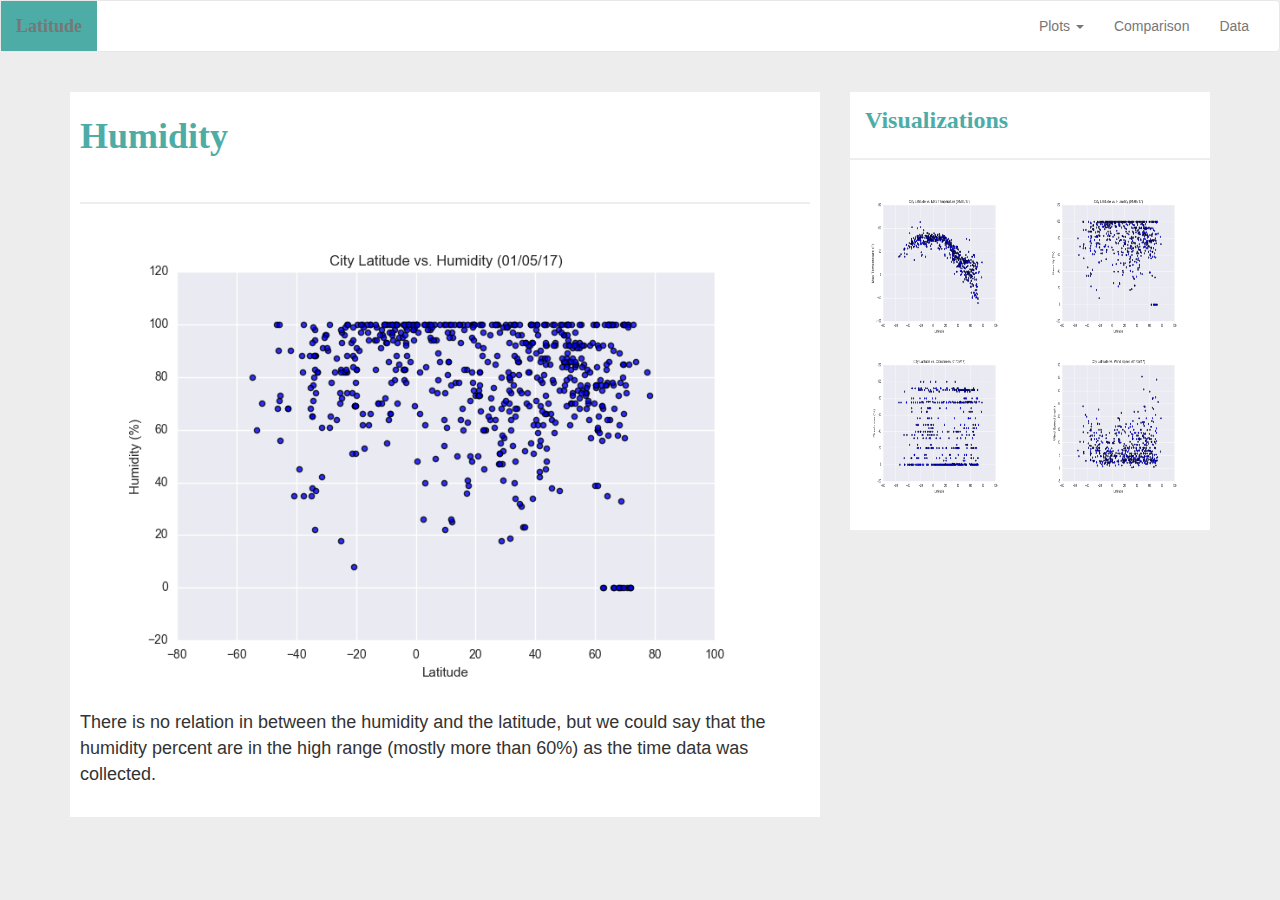
<file: humidity.html>
<!DOCTYPE html>
<html lang="en-us">
  <head>
    <meta charset="UTF-8">
    <meta name="viewport" content="width=device-width, initial-scale=1.0">
    <title>Web Visualization Dashboard (Latitude)</title>
    <link rel="stylesheet" href="https://maxcdn.bootstrapcdn.com/bootstrap/3.3.7/css/bootstrap.min.css">
    <link rel="stylesheet" href="style.css">
  </head>

  <body>

    <nav class="navbar navbar-default">
      <div class="container-fluid">
          <div class="navbar-header">
              <button type="button" class="navbar-toggle collapsed" data-toggle="collapse" data-target="#bs-example-navbar-collapse-1" aria-expanded="false">
                  <span class="sr-only">Toggle navigation</span>
                  <span class="icon-bar"></span>
                  <span class="icon-bar"></span>
                  <span class="icon-bar"></span>
              </button>
              <a class="navbar-brand" href="index.html"><b>Latitude</b></a>
          </div>

          <div class="collapse navbar-collapse" id="bs-example-navbar-collapse-1">
              <ul class="nav navbar-nav navbar-right">
                  <li class="dropdown">
                    <a href="#" class="dropdown-toggle" data-toggle="dropdown" role="button" aria-haspopup="true" aria-expanded="false">Plots <span class="caret"></span></a>
                    <ul class="dropdown-menu">
                        <li><a href="max-temp.html">Max Temperature</a></li>
                        <li><a href="humidity.html">Humidity</a></li>
                        <li><a href="cloudiness.html">Cloudiness</a></li>
                        <li><a href="wind-speed.html">Wind Speed</a></li>
                    </ul>
                  </li>
                  <li><a href="comparison.html">Comparison</a></li>
                  <li><a href="data.html">Data</a></li>
              </ul>
          </div>
      </div>
    </nav>
    <div class="container">
      <div class="row">
          <div class="col-md-8">
              <section class="summary">
                  <h1 id="sum-h1"><b>Humidity</b></h1>
                  <hr class="hr-page"/>
                  <img id="sum-pic-detail" src="Resources/assets/images/Fig2.png" alt="City_Latitude_vs_Humidity"/>
                  <p>There is no relation in between the humidity and the latitude, but we could say that the humidity percent are in the high range (mostly more than 60%) as the time data was collected.</p>
              </section>
          </div>

          <div class="col-md-4">
              <section class="add-summary">
                  <h2 id="vis-h2"><b>Visualizations</b></h2>
                  <hr class="hr-page"/>
                  <div class="div_vis_img">
                      <a href="max-temp.html"><img class="vis_img" src="Resources/assets/images/Fig1.png" alt="City_Latitude_vs_Max_Temperature"/></a>
                      <a href="humidity.html"><img class="vis_img" src="Resources/assets/images/Fig2.png" alt="City_Latitude_vs_Humidity"/></a>
                      <a href="cloudiness.html"><img class="vis_img" src="Resources/assets/images/Fig3.png" alt="City_Latitude_vs_Cloudiness"></a>
                      <a href="wind-speed.html"><img class="vis_img" src="Resources/assets/images/Fig4.png" alt="City_Latitude_vs_Wind_Speed"></a>
                  </div>
              </section>
          </div>
      </div>
    </div>

    <script src="https://ajax.googleapis.com/ajax/libs/jquery/3.3.1/jquery.min.js"></script>
    <script src="https://maxcdn.bootstrapcdn.com/bootstrap/3.3.7/js/bootstrap.min.js"></script>

  </body>

</html>
</file>
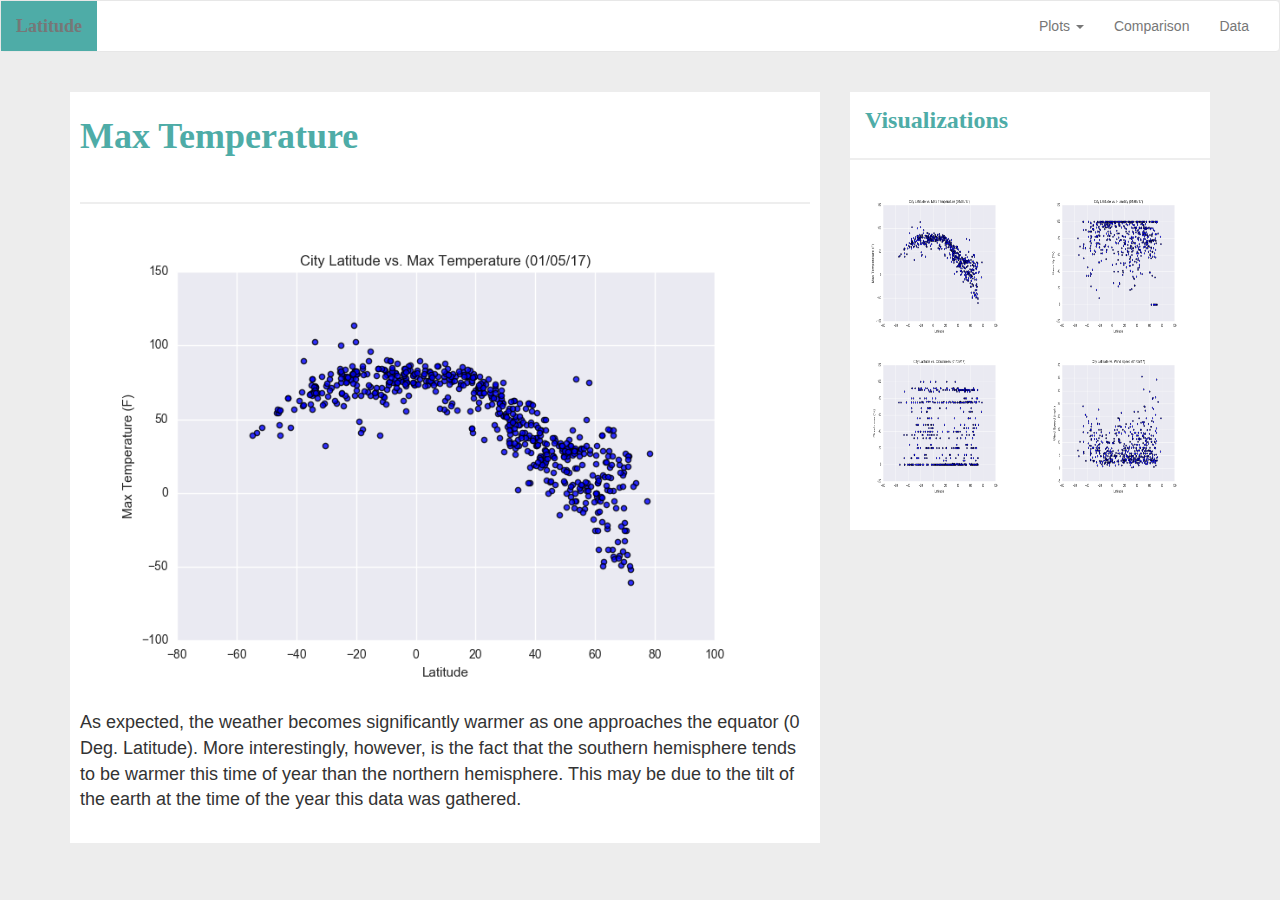
<file: max-temp.html>
<!DOCTYPE html>
<html lang="en-us">
  <head>
    <meta charset="UTF-8">
    <meta name="viewport" content="width=device-width, initial-scale=1.0">
    <title>Web Visualization Dashboard (Latitude)</title>
    <link rel="stylesheet" href="https://maxcdn.bootstrapcdn.com/bootstrap/3.3.7/css/bootstrap.min.css">
    <link rel="stylesheet" href="style.css">
  </head>

  <body>

    <nav class="navbar navbar-default">
      <div class="container-fluid">
          <div class="navbar-header">
              <button type="button" class="navbar-toggle collapsed" data-toggle="collapse" data-target="#bs-example-navbar-collapse-1" aria-expanded="false">
                  <span class="sr-only">Toggle navigation</span>
                  <span class="icon-bar"></span>
                  <span class="icon-bar"></span>
                  <span class="icon-bar"></span>
              </button>
              <a class="navbar-brand" href="index.html"><b>Latitude</b></a>
          </div>

          <div class="collapse navbar-collapse" id="bs-example-navbar-collapse-1">
              <ul class="nav navbar-nav navbar-right">
                  <li class="dropdown">
                    <a href="#" class="dropdown-toggle" data-toggle="dropdown" role="button" aria-haspopup="true" aria-expanded="false">Plots <span class="caret"></span></a>
                    <ul class="dropdown-menu">
                        <li><a href="max-temp.html">Max Temperature</a></li>
                        <li><a href="humidity.html">Humidity</a></li>
                        <li><a href="cloudiness.html">Cloudiness</a></li>
                        <li><a href="wind-speed.html">Wind Speed</a></li>
                    </ul>
                  </li>
                  <li><a href="comparison.html">Comparison</a></li>
                  <li><a href="data.html">Data</a></li>
              </ul>
          </div>
      </div>
    </nav>

    <div class="container">
      <div class="row">
          <div class="col-md-8">
              <section class="summary">
                  <h1 id="sum-h1"><b>Max Temperature</b></h1>
                  <hr class="hr-page"/>
                  <img id="sum-pic-detail" src="Resources/assets/images/Fig1.png" alt="City_Latitude_vs_Max_Temperature"/>
                  <p>As expected, the weather becomes significantly warmer as one approaches the equator (0 Deg. Latitude). More interestingly, however, is the fact that the southern hemisphere tends to be warmer this time of year than the northern hemisphere. This may be due to the tilt of the earth at the time of the year this data was gathered.</p>
              </section>
          </div>

          <div class="col-md-4">
              <section class="add-summary">
                  <h2 id="vis-h2"><b>Visualizations</b></h2>
                  <hr class="hr-page"/>
                  <div class="div_vis_img">
                      <a href="max-temp.html"><img class="vis_img" src="Resources/assets/images/Fig1.png" alt="City_Latitude_vs_Max_Temperature"/></a>
                      <a href="humidity.html"><img class="vis_img" src="Resources/assets/images/Fig2.png" alt="City_Latitude_vs_Humidity"/></a>
                      <a href="cloudiness.html"><img class="vis_img" src="Resources/assets/images/Fig3.png" alt="City_Latitude_vs_Cloudiness"></a>
                      <a href="wind-speed.html"><img class="vis_img" src="Resources/assets/images/Fig4.png" alt="City_Latitude_vs_Wind_Speed"></a>
                  </div>
              </section>
          </div>
      </div>
    </div>

    <script src="https://ajax.googleapis.com/ajax/libs/jquery/3.3.1/jquery.min.js"></script>
    <script src="https://maxcdn.bootstrapcdn.com/bootstrap/3.3.7/js/bootstrap.min.js"></script>

  </body>

</html>
</file>
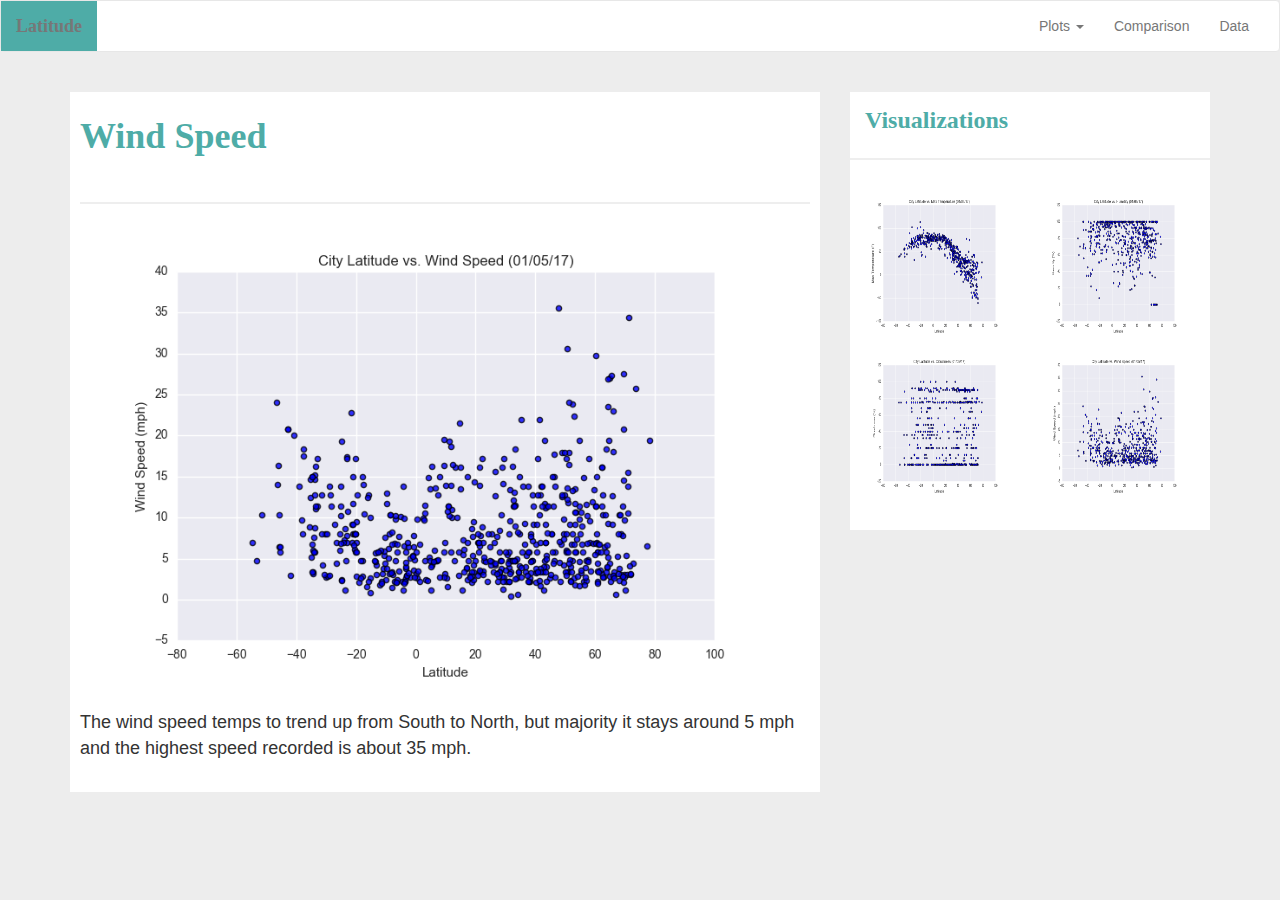
<file: wind-speed.html>
<!DOCTYPE html>
<html lang="en-us">
  <head>
    <meta charset="UTF-8">
    <meta name="viewport" content="width=device-width, initial-scale=1.0">
    <title>Web Visualization Dashboard (Latitude)</title>
    <link rel="stylesheet" href="https://maxcdn.bootstrapcdn.com/bootstrap/3.3.7/css/bootstrap.min.css">
    <link rel="stylesheet" href="style.css">
  </head>

  <body>

    <nav class="navbar navbar-default">
      <div class="container-fluid">
          <div class="navbar-header">
              <button type="button" class="navbar-toggle collapsed" data-toggle="collapse" data-target="#bs-example-navbar-collapse-1" aria-expanded="false">
                  <span class="sr-only">Toggle navigation</span>
                  <span class="icon-bar"></span>
                  <span class="icon-bar"></span>
                  <span class="icon-bar"></span>
              </button>
              <a class="navbar-brand" href="index.html"><b>Latitude</b></a>
          </div>

          <div class="collapse navbar-collapse" id="bs-example-navbar-collapse-1">
              <ul class="nav navbar-nav navbar-right">
                  <li class="dropdown">
                    <a href="#" class="dropdown-toggle" data-toggle="dropdown" role="button" aria-haspopup="true" aria-expanded="false">Plots <span class="caret"></span></a>
                    <ul class="dropdown-menu">
                        <li><a href="max-temp.html">Max Temperature</a></li>
                        <li><a href="humidity.html">Humidity</a></li>
                        <li><a href="cloudiness.html">Cloudiness</a></li>
                        <li><a href="wind-speed.html">Wind Speed</a></li>
                    </ul>
                  </li>
                  <li><a href="comparison.html">Comparison</a></li>
                  <li><a href="data.html">Data</a></li>
              </ul>
          </div>
      </div>
    </nav>

    <div class="container">
      <div class="row">
          <div class="col-md-8">
              <section class="summary">
                  <h1 id="sum-h1"><b>Wind Speed</b></h1>
                  <hr class="hr-page"/>
                  <img id="sum-pic-detail" src="Resources/assets/images/Fig4.png" alt="City_Latitude_vs_Wind_Speed"/>
                  <p>The wind speed temps to trend up from South to North, but majority it stays around 5 mph and the highest speed recorded is about 35 mph.</p>
              </section>
          </div>

          <div class="col-md-4">
              <section class="add-summary">
                  <h2 id="vis-h2"><b>Visualizations</b></h2>
                  <hr class="hr-page"/>
                  <div class="div_vis_img">
                      <a href="max-temp.html"><img class="vis_img" src="Resources/assets/images/Fig1.png" alt="City_Latitude_vs_Max_Temperature"/></a>
                      <a href="humidity.html"><img class="vis_img" src="Resources/assets/images/Fig2.png" alt="City_Latitude_vs_Humidity"/></a>
                      <a href="cloudiness.html"><img class="vis_img" src="Resources/assets/images/Fig3.png" alt="City_Latitude_vs_Cloudiness"></a>
                      <a href="wind-speed.html"><img class="vis_img" src="Resources/assets/images/Fig4.png" alt="City_Latitude_vs_Wind_Speed"></a>
                  </div>
              </section>
          </div>
      </div>
    </div>

    <script src="https://ajax.googleapis.com/ajax/libs/jquery/3.3.1/jquery.min.js"></script>
    <script src="https://maxcdn.bootstrapcdn.com/bootstrap/3.3.7/js/bootstrap.min.js"></script>

  </body>

</html>
</file>
<file: style.css>
html {
    position: relative;
    min-height: 100%;
}
body {
    background-color: #ededed;
    
}
.navbar-default {
    background-color: white;
} 
.navbar-brand {
    background-color: #4eaca7;
    color: white;
    font-family: 'Times New Roman', Times, serif;
      
}   
.add-summary {
    background-color: white;
    width: 100%;
    margin-top: 10px;
    margin-bottom: 50px;   
}
#sum-pic {
    float: left;
    width: 200px;
    height: 200px;
    margin-bottom: 10px;
    margin-right: 20px;
    margin-left: 10px;
}
#sum-pic-detail {
    float: left;
    max-width: 95%;
    height: auto;
    margin-bottom: 10px;
    margin-right: 20px;
    margin-left: 10px;
}
.summary {
    font-size: 18px;
    padding-left: 10px;
    padding-right: 10px;
    padding-bottom: 20px;
    background-color: white;
}
#sum-h1 {
    color: #4eaca7;
    font-size: 36px;
    padding-top: 25px;
    padding-bottom: 25px;
    font-family: 'Times New Roman', Times, serif;   
}
.div_vis_img {
    width: 100%;
    padding-bottom: 20px;
    margin-top: 30px;
    margin-bottom: 30px;
}
.vis_img {
    width: 150px;
    height: 150px;
    padding-right: 5px;
    margin-bottom: 10px;
    margin-right: 10px;
    margin-left: 15px;
}
#vis-h2 {
    color: #4eaca7;
    font-size: 24px;
    padding-top: 15px;
    padding-bottom: 5px;  
    margin-left: 15px;
    font-family: 'Times New Roman', Times, serif;  
}
.hr-page {
    color: rgb(105, 103, 102);
    border-width: 2px;
    
}
.comp {
    margin-bottom: 60px;
    width: 100%;
    background-color: white; 
}
.comp-h4 {
    color: #4eaca7;
    text-align: center;
    margin-top: 10px;
    margin-bottom: 15px;
    font-family: 'Times New Roman', Times, serif;  
}
.comp-h2 {
    color: #4eaca7;
    text-align: center;
    font-family: 'Times New Roman', Times, serif;
    background-color: white;  
}
#comp-p {
    font-size: 16px;
    text-align: center;
    background-color: white;
}
.comp_img {
    margin-top: 10px;
    margin-bottom: 10px;
    background-color: white;
}
.data-city {
    background-color: white;
    padding-left: 40px;
    padding-top: 30px;
    padding-right: 40px;
    margin-top: 30px;
    margin-left: 20px;
    margin-right: 20px;
}
.data-h1 {
    color: rgb(37, 175, 157);
    font-size: 36px;
    margin-top: 5px;
    margin-bottom: 25px;
    font-family: 'Times New Roman', Times, serif;  
}
.data-p {
    font-size: 16px;
    margin-top: 10px;
    margin-bottom: 50px; 
}

@media only screen and (max-width: 767px) {
    body {
        background-color: white;
    }

    .navbar-header {
        background-color: #4eaca7;
    }
}
</file>
